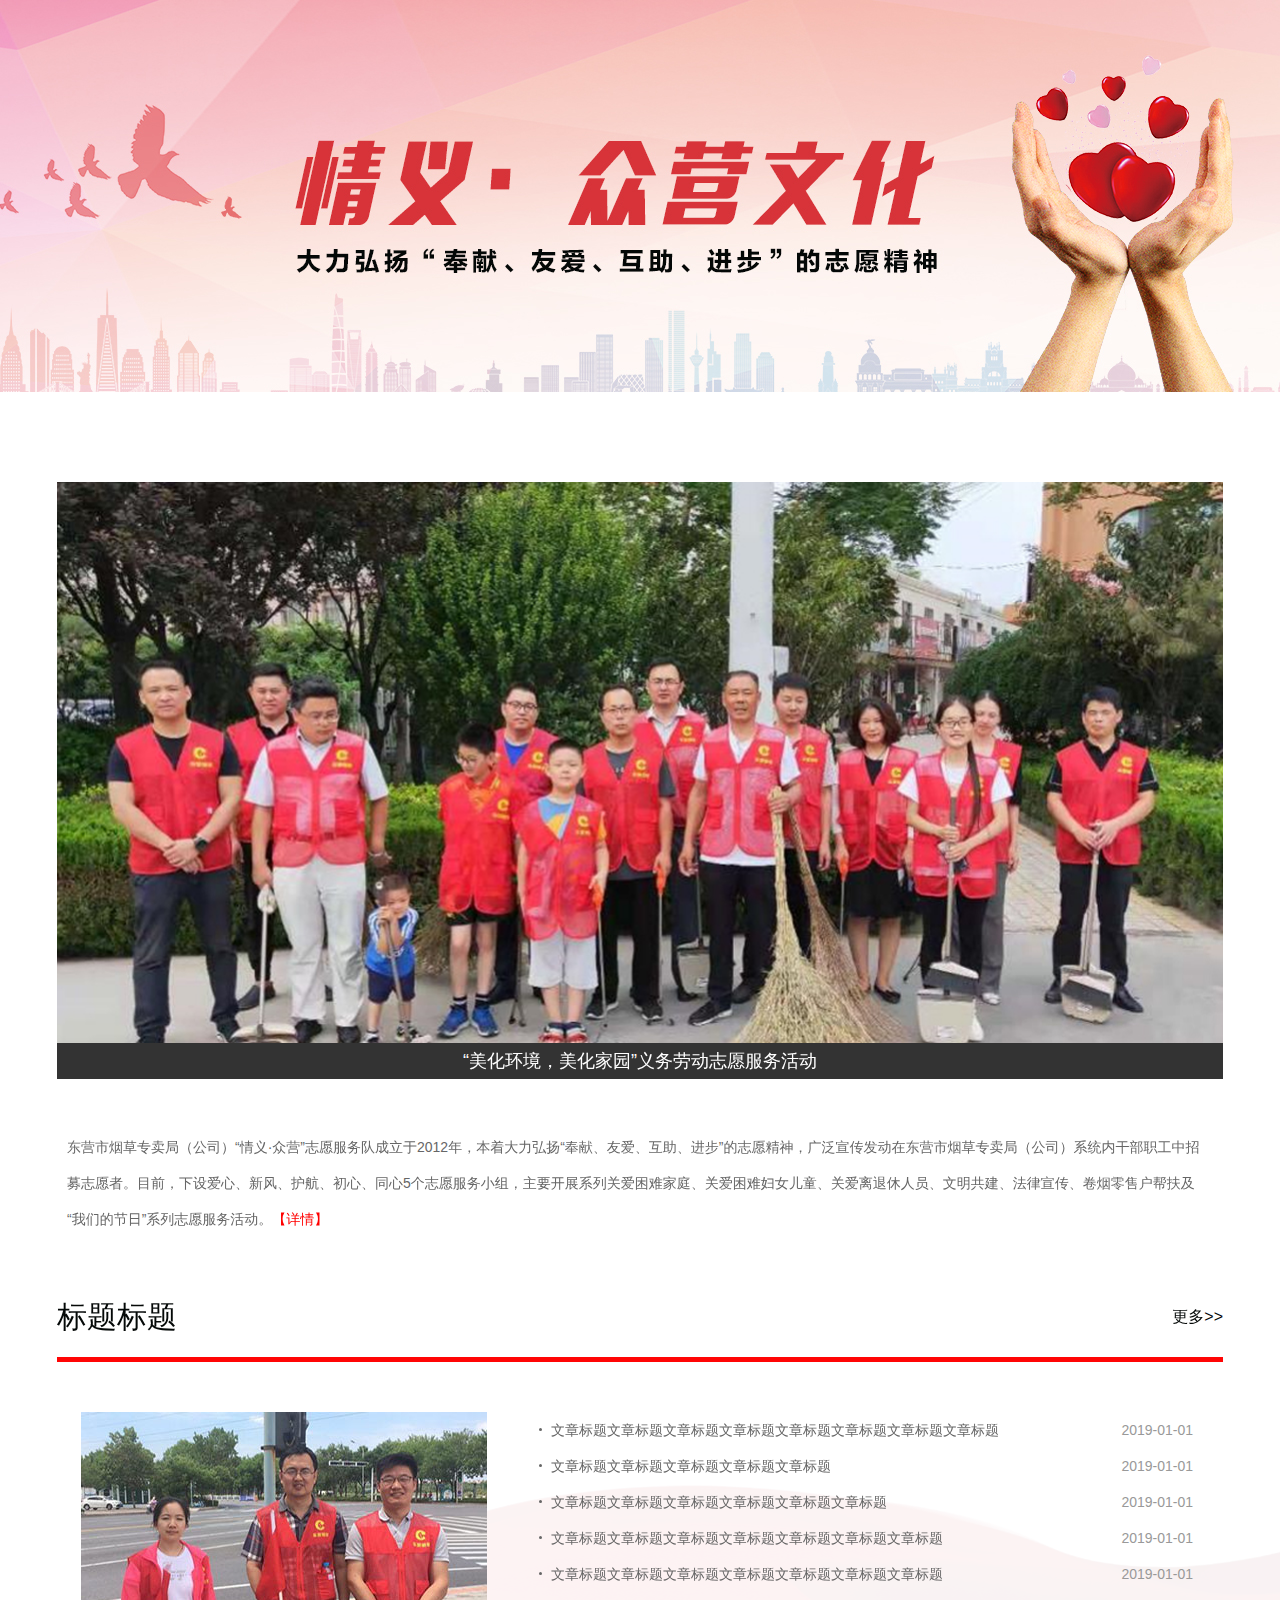
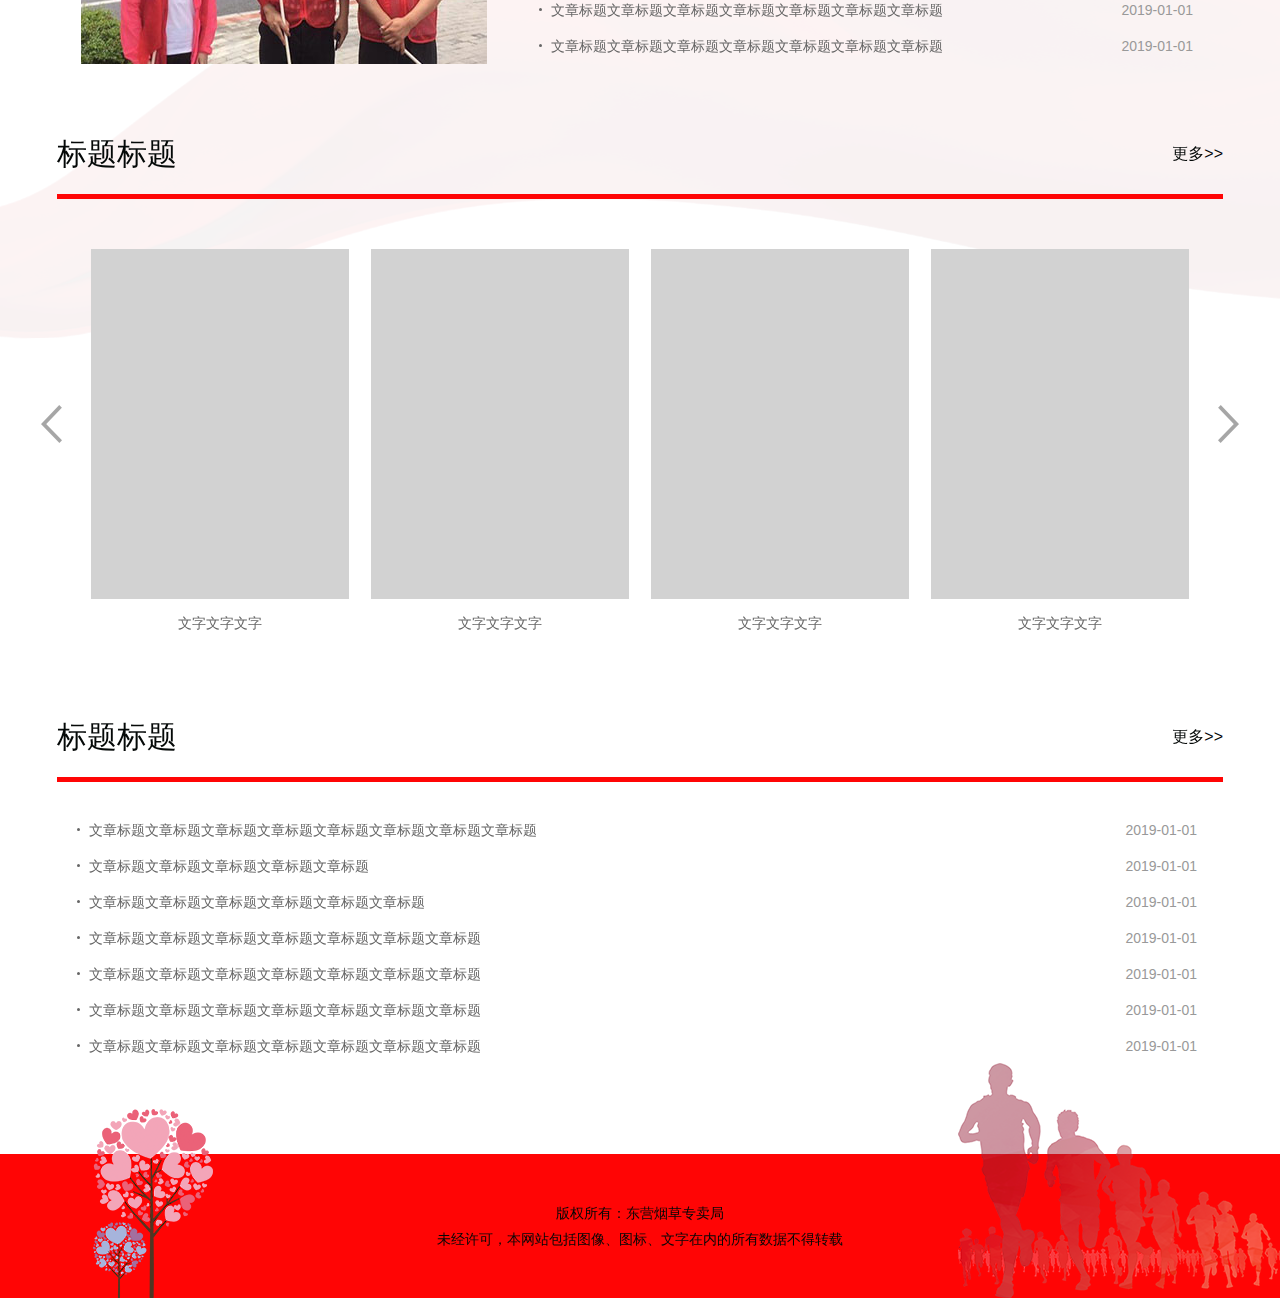
<file: preject-friendship/index.html>
<!DOCTYPE html>
<html lang="en">

<head>
    <meta charset="UTF-8">
    <meta name="viewport" content="width=device-width, initial-scale=1.0, maximum-scale=1.0, user-scalable=0">
    <meta http-equiv="X-UA-Compatible" content="ie=edge">
    <title>情谊 • 众营文化</title>

    <link rel="stylesheet" href="css/master.css">
    <link rel="stylesheet" href="css/layout.css">

    <script src="js/jquery.min.js"></script>
    <script src="js/jquery.SuperSlide.2.1.3.js"></script>

</head>

<body class="bg-ribbon">
    <header class="header m-b90" style="background-image: url(images/header-bg.jpg);"></header>

    <div class="index-main center f-oh f-pr">
        <div class="recommend-box m-b40">
            <div class="img-box">
                <a href="#">
                    <img src="images/useless-banner1.jpg" alt="">
                    <p class="title f-toe">“美化环境，美化家园”义务劳动志愿服务活动</p>
                </a>
            </div>
            <div class="info">东营市烟草专卖局（公司）“情义·众营”志愿服务队成立于2012年，本着大力弘扬“奉献、友爱、互助、进步”的志愿精神，广泛宣传发动在东营市烟草专卖局（公司）系统内干部职工中招募志愿者。目前，下设爱心、新风、护航、初心、同心5个志愿服务小组，主要开展系列关爱困难家庭、关爱困难妇女儿童、关爱离退休人员、文明共建、法律宣传、卷烟零售户帮扶及“我们的节日”系列志愿服务活动。<a href="#">【详情】</a></div>
        </div>

        <div class="hot-news-box">
            <div class="big-title clearfix">
                <div class="title">标题标题</div>
                <div class="more-box">
                    <a href="#">更多&gt;&gt;</a>
                </div>
            </div>
            <div class="hot-news clearfix">
                <div class="preview">
                    <a href="#">
                        <img src="images/useless-img2.jpg" alt="">
                    </a>
                </div>
                <div class="news-list">
                    <ul class="list">
                        <li>
                            <a href="#">文章标题文章标题文章标题文章标题文章标题文章标题文章标题文章标题</a>
                            <span class="time">2019-01-01</span>
                        </li>
                        <li>
                            <a href="#">文章标题文章标题文章标题文章标题文章标题</a>
                            <span class="time">2019-01-01</span>
                        </li>
                        <li>
                            <a href="#">文章标题文章标题文章标题文章标题文章标题文章标题</a>
                            <span class="time">2019-01-01</span>
                        </li>
                        <li>
                            <a href="#">文章标题文章标题文章标题文章标题文章标题文章标题文章标题</a>
                            <span class="time">2019-01-01</span>
                        </li>
                        <li>
                            <a href="#">文章标题文章标题文章标题文章标题文章标题文章标题文章标题</a>
                            <span class="time">2019-01-01</span>
                        </li>
                        <li>
                            <a href="#">文章标题文章标题文章标题文章标题文章标题文章标题文章标题</a>
                            <span class="time">2019-01-01</span>
                        </li>
                        <li>
                            <a href="#">文章标题文章标题文章标题文章标题文章标题文章标题文章标题</a>
                            <span class="time">2019-01-01</span>
                        </li>
                    </ul>
                </div>
            </div>
        </div>

        <div class="hot-news-box">
            <div class="big-title clearfix">
                <div class="title">标题标题</div>
                <div class="more-box">
                    <a href="#">更多&gt;&gt;</a>
                </div>
            </div>
            <div class="news-scroll">
                <div class="hd">
                    <a class="next"></a>
                    <a class="prev"></a>
                </div>
                <div class="bd">
                    <ul class="picList">
                        <li>
                            <div class="pic"><a href="#"><img src="images/useless-img1.jpg" /></a></div>
                            <div class="title"><a href="#">文字文字文字</a></div>
                        </li>
                        <li>
                            <div class="pic"><a href="#"><img src="images/useless-img1.jpg" /></a></div>
                            <div class="title"><a href="#">文字文字文字</a></div>
                        </li>
                        <li>
                            <div class="pic"><a href="#"><img src="images/useless-img1.jpg" /></a></div>
                            <div class="title"><a href="#">文字文字文字</a></div>
                        </li>
                        <li>
                            <div class="pic"><a href="#"><img src="images/useless-img1.jpg" /></a></div>
                            <div class="title"><a href="#">文字文字文字</a></div>
                        </li>
                        <li>
                            <div class="pic"><a href="#"><img src="images/useless-img1.jpg" /></a></div>
                            <div class="title"><a href="#">文字文字文字</a></div>
                        </li>
                        <li>
                            <div class="pic"><a href="#"><img src="images/useless-img1.jpg" /></a></div>
                            <div class="title"><a href="#">文字文字文字</a></div>
                        </li>
                    </ul>
                </div>
            </div>
        </div>


        <div class="index-news-list-box m-b60">
            <div class="big-title clearfix">
                <div class="title">标题标题</div>
                <div class="more-box">
                    <a href="#">更多&gt;&gt;</a>
                </div>
            </div>
            <div class="index-news-list clearfix">
                <div class="news-list">
                    <ul class="list">
                        <li>
                            <a href="#">文章标题文章标题文章标题文章标题文章标题文章标题文章标题文章标题</a>
                            <span class="time">2019-01-01</span>
                        </li>
                        <li>
                            <a href="#">文章标题文章标题文章标题文章标题文章标题</a>
                            <span class="time">2019-01-01</span>
                        </li>
                        <li>
                            <a href="#">文章标题文章标题文章标题文章标题文章标题文章标题</a>
                            <span class="time">2019-01-01</span>
                        </li>
                        <li>
                            <a href="#">文章标题文章标题文章标题文章标题文章标题文章标题文章标题</a>
                            <span class="time">2019-01-01</span>
                        </li>
                        <li>
                            <a href="#">文章标题文章标题文章标题文章标题文章标题文章标题文章标题</a>
                            <span class="time">2019-01-01</span>
                        </li>
                        <li>
                            <a href="#">文章标题文章标题文章标题文章标题文章标题文章标题文章标题</a>
                            <span class="time">2019-01-01</span>
                        </li>
                        <li>
                            <a href="#">文章标题文章标题文章标题文章标题文章标题文章标题文章标题</a>
                            <span class="time">2019-01-01</span>
                        </li>
                    </ul>
                </div>
            </div>
        </div>

    </div>

    <footer class="footer-box">
        <div class="footer f-pr">
            <p>版权所有：东营烟草专卖局</p>
            <p>未经许可，本网站包括图像、图标、文字在内的所有数据不得转载</p>
            <div class="footer-bg1"></div>
            <div class="footer-bg2"></div>
        </div>
    </footer>

    <script>
        jQuery(".news-scroll").slide({
            titCell: ".hd ul",
            mainCell: ".bd ul",
            autoPage: true,
            effect: "leftLoop",
            autoPlay: true,
            interTime: 3000,
            vis: 4
        });
    </script>


</body>

</html>
</file>
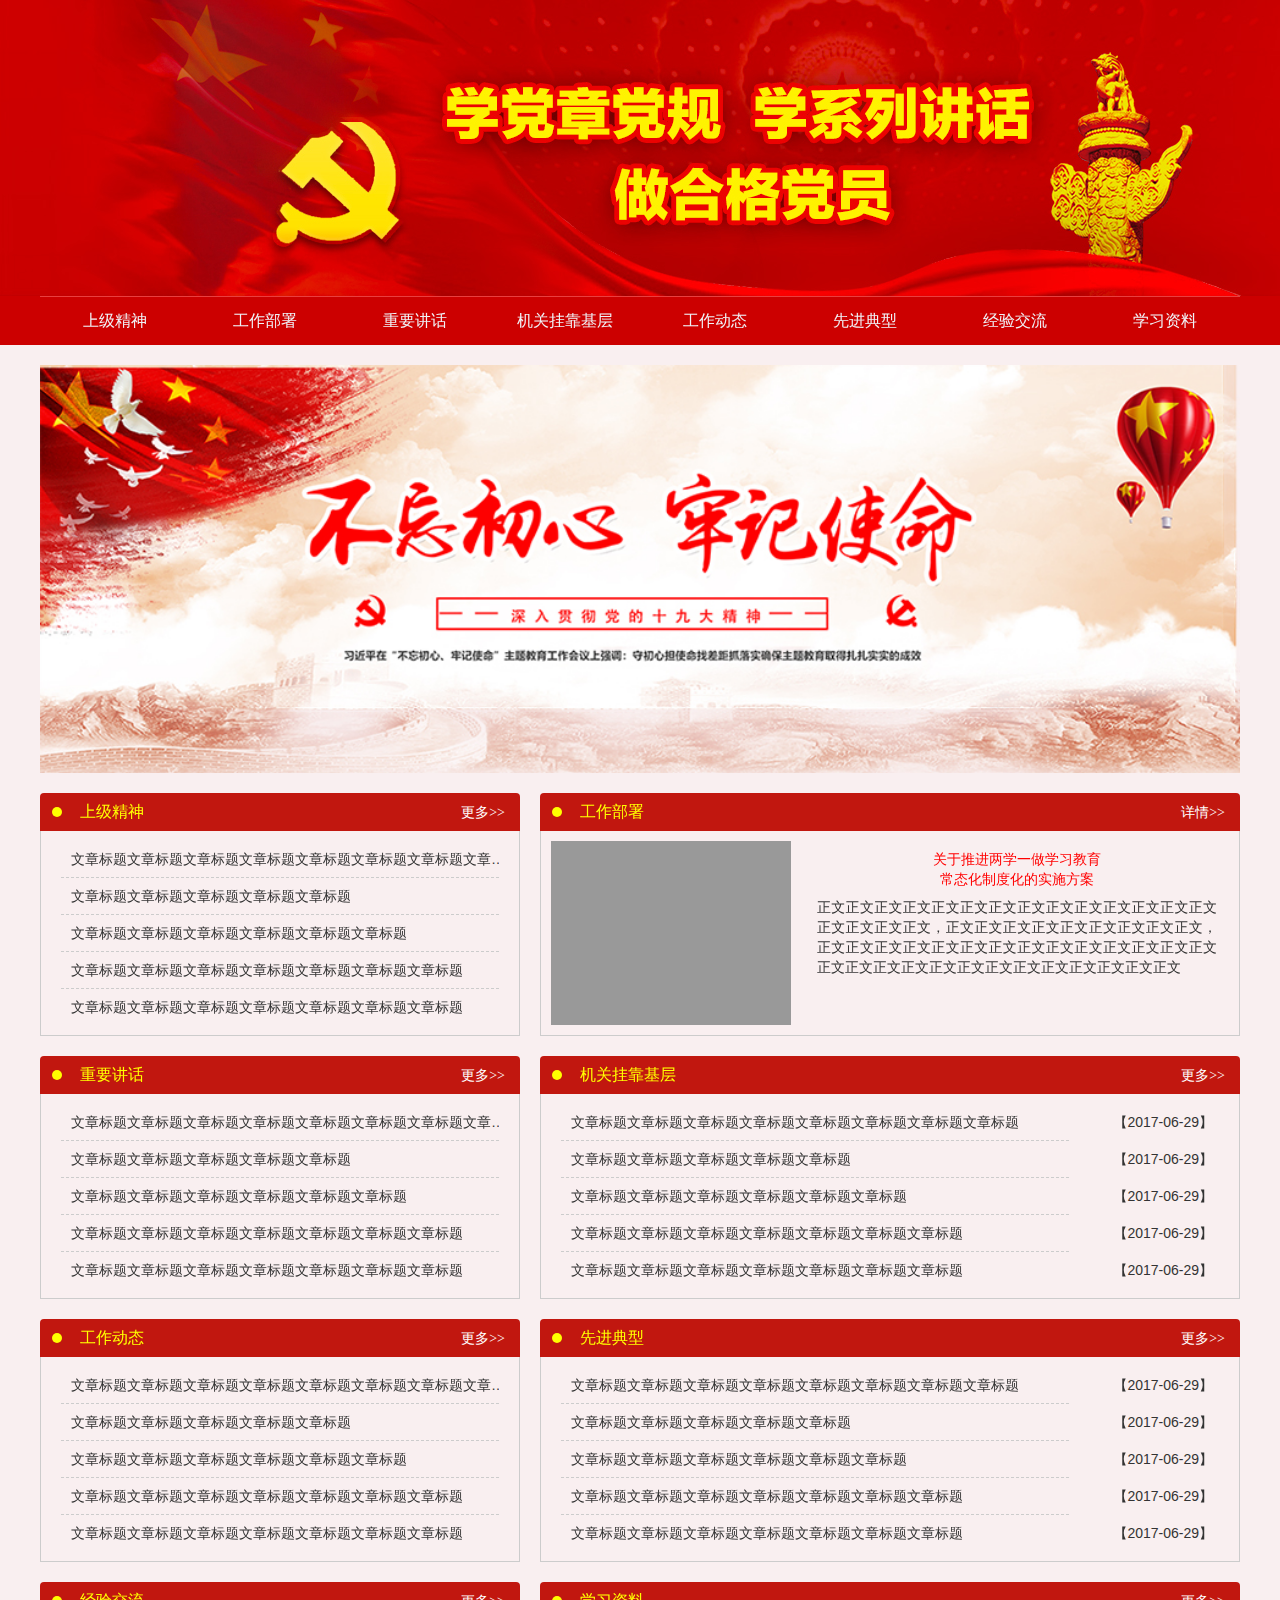
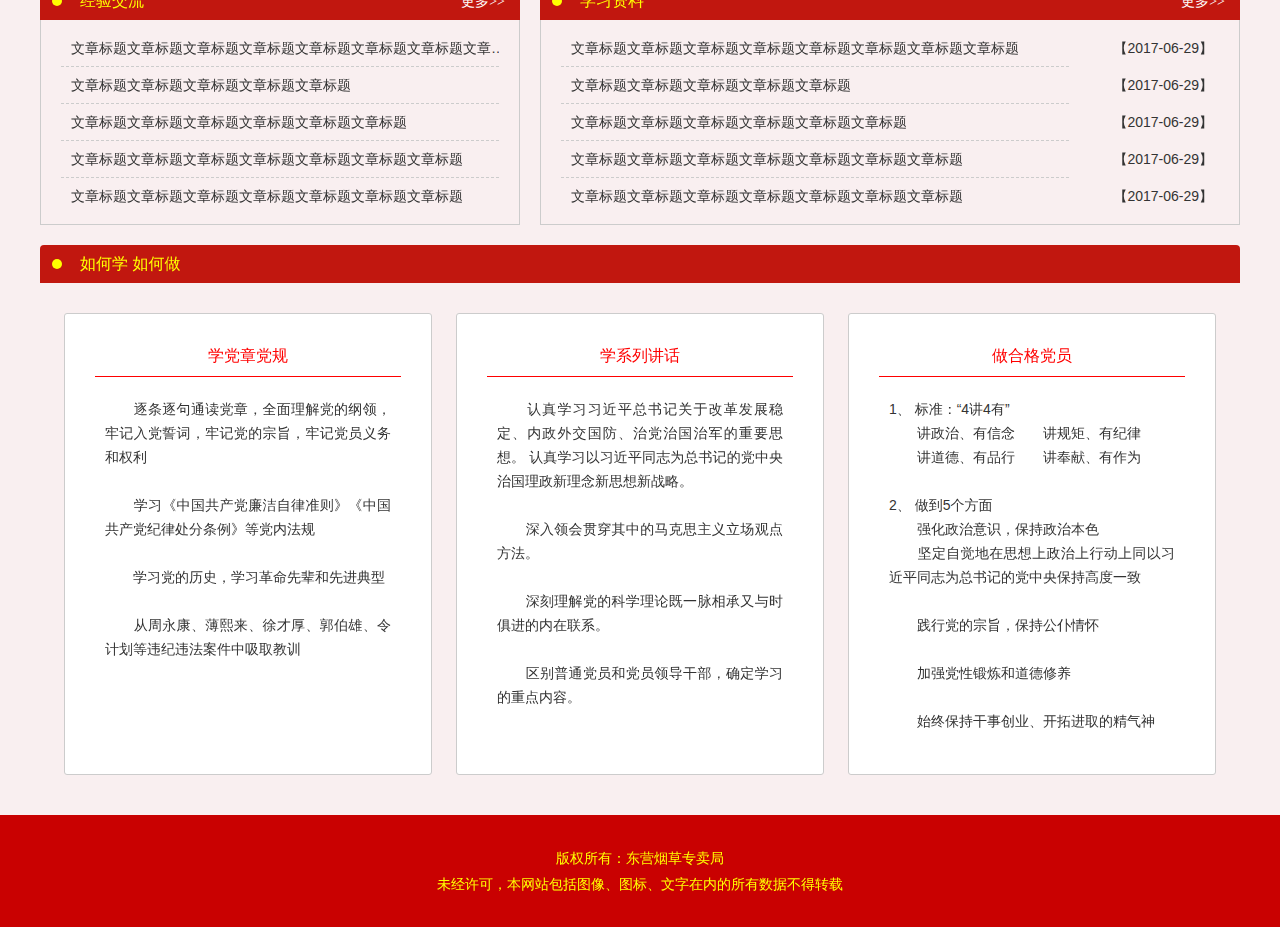
<file: preject-learning/index.html>
<!DOCTYPE html>
<html lang="en">

<head>
    <meta charset="UTF-8">
    <meta name="viewport" content="width=device-width, initial-scale=1.0, maximum-scale=1.0, user-scalable=0">
    <meta http-equiv="X-UA-Compatible" content="ie=edge">
    <title>两学一做</title>

    <link rel="stylesheet" href="css/master.css">
    <link rel="stylesheet" href="css/layout.css">

</head>

<body>
    <header class="header" style="background-image: url(images/header-bg.jpg);"></header>

    <div class="nav-box m-b20">
        <nav class="nav center clearfix">
            <a href="#">上级精神</a>
            <a href="#">工作部署 </a>
            <a href="#">重要讲话</a>
            <a href="#">机关挂靠基层</a>
            <a href="#">工作动态</a>
            <a href="#">先进典型</a>
            <a href="#">经验交流</a>
            <a href="#">学习资料</a>
        </nav>
    </div>

    <div class="banner m-b20">
        <div class="center">
            <a href="#"><img src="images/useless-banner1.jpg" alt=""></a>
        </div>
    </div>

    <div class="center m-b20 clearfix">
        <div class="content-box content-left f-fl">
            <div class="news-title">
                <div class="title">上级精神</div>
                <div class="more-box">
                    <a href="#">更多&gt;&gt;</a>
                </div>
            </div>
            <ul class="news-list">
                <li>
                    <a href="#">文章标题文章标题文章标题文章标题文章标题文章标题文章标题文章标题</a>
                </li>
                <li>
                    <a href="#">文章标题文章标题文章标题文章标题文章标题</a>
                </li>
                <li>
                    <a href="#">文章标题文章标题文章标题文章标题文章标题文章标题</a>
                </li>
                <li>
                    <a href="#">文章标题文章标题文章标题文章标题文章标题文章标题文章标题</a>
                </li>
                <li>
                    <a href="#">文章标题文章标题文章标题文章标题文章标题文章标题文章标题</a>
                </li>
            </ul>
        </div>
        <div class="content-box content-right f-fr">
            <div class="news-title">
                <div class="title">工作部署</div>
                <div class="more-box">
                    <a href="#">详情&gt;&gt;</a>
                </div>
            </div>
            <div class="news-recommend clearfix">
                <div class="preview-img">
                    <a href="#"><img src="images/useless-img1.jpg" alt=""></a>
                </div>
                <div class="info">
                    <div class="title"><a href="#">关于推进两学一做学习教育<br>常态化制度化的实施方案</a></div>
                    <div class="text">正文正文正文正文正文正文正文正文正文正文正文正文正文正文正文正文正文正文，正文正文正文正文正文正文正文正文正文，正文正文正文正文正文正文正文正文正文正文正文正文正文正文正文正文正文正文正文正文正文正文正文正文正文正文正文</div>
                </div>
            </div>
        </div>
    </div>
    <div class="center m-b20 clearfix">
        <div class="content-box content-left f-fl">
            <div class="news-title">
                <div class="title">重要讲话</div>
                <div class="more-box">
                    <a href="#">更多&gt;&gt;</a>
                </div>
            </div>
            <ul class="news-list">
                <li>
                    <a href="#">文章标题文章标题文章标题文章标题文章标题文章标题文章标题文章标题</a>
                </li>
                <li>
                    <a href="#">文章标题文章标题文章标题文章标题文章标题</a>
                </li>
                <li>
                    <a href="#">文章标题文章标题文章标题文章标题文章标题文章标题</a>
                </li>
                <li>
                    <a href="#">文章标题文章标题文章标题文章标题文章标题文章标题文章标题</a>
                </li>
                <li>
                    <a href="#">文章标题文章标题文章标题文章标题文章标题文章标题文章标题</a>
                </li>
            </ul>
        </div>
        <div class="content-box content-right f-fr">
            <div class="news-title">
                <div class="title">机关挂靠基层</div>
                <div class="more-box">
                    <a href="#">更多&gt;&gt;</a>
                </div>
            </div>
            <ul class="news-list">
                <li>
                    <a href="#">文章标题文章标题文章标题文章标题文章标题文章标题文章标题文章标题</a>
                    <span class="time">【2017-06-29】</span>
                </li>
                <li>
                    <a href="#">文章标题文章标题文章标题文章标题文章标题</a>
                    <span class="time">【2017-06-29】</span>
                </li>
                <li>
                    <a href="#">文章标题文章标题文章标题文章标题文章标题文章标题</a>
                    <span class="time">【2017-06-29】</span>
                </li>
                <li>
                    <a href="#">文章标题文章标题文章标题文章标题文章标题文章标题文章标题</a>
                    <span class="time">【2017-06-29】</span>
                </li>
                <li>
                    <a href="#">文章标题文章标题文章标题文章标题文章标题文章标题文章标题</a>
                    <span class="time">【2017-06-29】</span>
                </li>
            </ul>
        </div>
    </div>
    <div class="center m-b20 clearfix">
        <div class="content-box content-left f-fl">
            <div class="news-title">
                <div class="title">工作动态</div>
                <div class="more-box">
                    <a href="#">更多&gt;&gt;</a>
                </div>
            </div>
            <ul class="news-list">
                <li>
                    <a href="#">文章标题文章标题文章标题文章标题文章标题文章标题文章标题文章标题</a>
                </li>
                <li>
                    <a href="#">文章标题文章标题文章标题文章标题文章标题</a>
                </li>
                <li>
                    <a href="#">文章标题文章标题文章标题文章标题文章标题文章标题</a>
                </li>
                <li>
                    <a href="#">文章标题文章标题文章标题文章标题文章标题文章标题文章标题</a>
                </li>
                <li>
                    <a href="#">文章标题文章标题文章标题文章标题文章标题文章标题文章标题</a>
                </li>
            </ul>
        </div>
        <div class="content-box content-right f-fr">
            <div class="news-title">
                <div class="title">先进典型</div>
                <div class="more-box">
                    <a href="#">更多&gt;&gt;</a>
                </div>
            </div>
            <ul class="news-list">
                <li>
                    <a href="#">文章标题文章标题文章标题文章标题文章标题文章标题文章标题文章标题</a>
                    <span class="time">【2017-06-29】</span>
                </li>
                <li>
                    <a href="#">文章标题文章标题文章标题文章标题文章标题</a>
                    <span class="time">【2017-06-29】</span>
                </li>
                <li>
                    <a href="#">文章标题文章标题文章标题文章标题文章标题文章标题</a>
                    <span class="time">【2017-06-29】</span>
                </li>
                <li>
                    <a href="#">文章标题文章标题文章标题文章标题文章标题文章标题文章标题</a>
                    <span class="time">【2017-06-29】</span>
                </li>
                <li>
                    <a href="#">文章标题文章标题文章标题文章标题文章标题文章标题文章标题</a>
                    <span class="time">【2017-06-29】</span>
                </li>
            </ul>
        </div>
    </div>
    <div class="center m-b20 clearfix">
        <div class="content-box content-left f-fl">
            <div class="news-title">
                <div class="title">经验交流</div>
                <div class="more-box">
                    <a href="#">更多&gt;&gt;</a>
                </div>
            </div>
            <ul class="news-list">
                <li>
                    <a href="#">文章标题文章标题文章标题文章标题文章标题文章标题文章标题文章标题</a>
                </li>
                <li>
                    <a href="#">文章标题文章标题文章标题文章标题文章标题</a>
                </li>
                <li>
                    <a href="#">文章标题文章标题文章标题文章标题文章标题文章标题</a>
                </li>
                <li>
                    <a href="#">文章标题文章标题文章标题文章标题文章标题文章标题文章标题</a>
                </li>
                <li>
                    <a href="#">文章标题文章标题文章标题文章标题文章标题文章标题文章标题</a>
                </li>
            </ul>
        </div>
        <div class="content-box content-right f-fr">
            <div class="news-title">
                <div class="title">学习资料</div>
                <div class="more-box">
                    <a href="#">更多&gt;&gt;</a>
                </div>
            </div>
            <ul class="news-list">
                <li>
                    <a href="#">文章标题文章标题文章标题文章标题文章标题文章标题文章标题文章标题</a>
                    <span class="time">【2017-06-29】</span>
                </li>
                <li>
                    <a href="#">文章标题文章标题文章标题文章标题文章标题</a>
                    <span class="time">【2017-06-29】</span>
                </li>
                <li>
                    <a href="#">文章标题文章标题文章标题文章标题文章标题文章标题</a>
                    <span class="time">【2017-06-29】</span>
                </li>
                <li>
                    <a href="#">文章标题文章标题文章标题文章标题文章标题文章标题文章标题</a>
                    <span class="time">【2017-06-29】</span>
                </li>
                <li>
                    <a href="#">文章标题文章标题文章标题文章标题文章标题文章标题文章标题</a>
                    <span class="time">【2017-06-29】</span>
                </li>
            </ul>
        </div>
    </div>

    <div class="center clearfix">
        <div class="news-title">
            <div class="title">如何学 如何做</div>
        </div>
        <div class="regulations-box clearfix">
            <div class="item">
                <div class="title">学党章党规</div>
                <div class="content">
                        <p>　　逐条逐句通读党章，全面理解党的纲领，牢记入党誓词，牢记党的宗旨，牢记党员义务和权利</p>
                        <p><br></p>
                        <p>　　学习《中国共产党廉洁自律准则》《中国共产党纪律处分条例》等党内法规</p>
                        <p><br></p>
                        <p>　　学习党的历史，学习革命先辈和先进典型</p>
                        <p><br></p>
                        <p>　　从周永康、薄熙来、徐才厚、郭伯雄、令计划等违纪违法案件中吸取教训</p>
                </div>
            </div>
            <div class="item">
                <div class="title">学系列讲话</div>
                <div class="content">
                        <p>　　认真学习习近平总书记关于改革发展稳定、内政外交国防、治党治国治军的重要思想。 认真学习以习近平同志为总书记的党中央治国理政新理念新思想新战略。</p>
                        <p><br></p>
                        <p>　　深入领会贯穿其中的马克思主义立场观点方法。</p>
                        <p><br></p>
                        <p>　　深刻理解党的科学理论既一脉相承又与时俱进的内在联系。</p>
                        <p><br></p>
                        <p>　　区别普通党员和党员领导干部，确定学习的重点内容。</p>
                </div>
            </div>
            <div class="item">
                <div class="title">做合格党员</div>
                <div class="content">
                    <p>1、 标准：“4讲4有”</p>
                    <p>　　讲政治、有信念　　讲规矩、有纪律</p>
                    <p>　　讲道德、有品行　　讲奉献、有作为</p>
                    <p><br></p>
                    <p>2、 做到5个方面</p>
                    <p>　　强化政治意识，保持政治本色</p>
                    <p>　　坚定自觉地在思想上政治上行动上同以习近平同志为总书记的党中央保持高度一致</p>
                    <p><br></p>
                    <p>　　践行党的宗旨，保持公仆情怀</p>
                    <p><br></p>
                    <p>　　加强党性锻炼和道德修养</p>
                    <p><br></p>
                    <p>　　始终保持干事创业、开拓进取的精气神</p>
                </div>
            </div>
        </div>
    </div>


    <footer class="footer-box">
        <div class="footer f-pr">
            <p>版权所有：东营烟草专卖局</p>
            <p>未经许可，本网站包括图像、图标、文字在内的所有数据不得转载</p>
            <div class="footer-bg1"></div>
            <div class="footer-bg2"></div>
        </div>
    </footer>

</body>

</html>
</file>
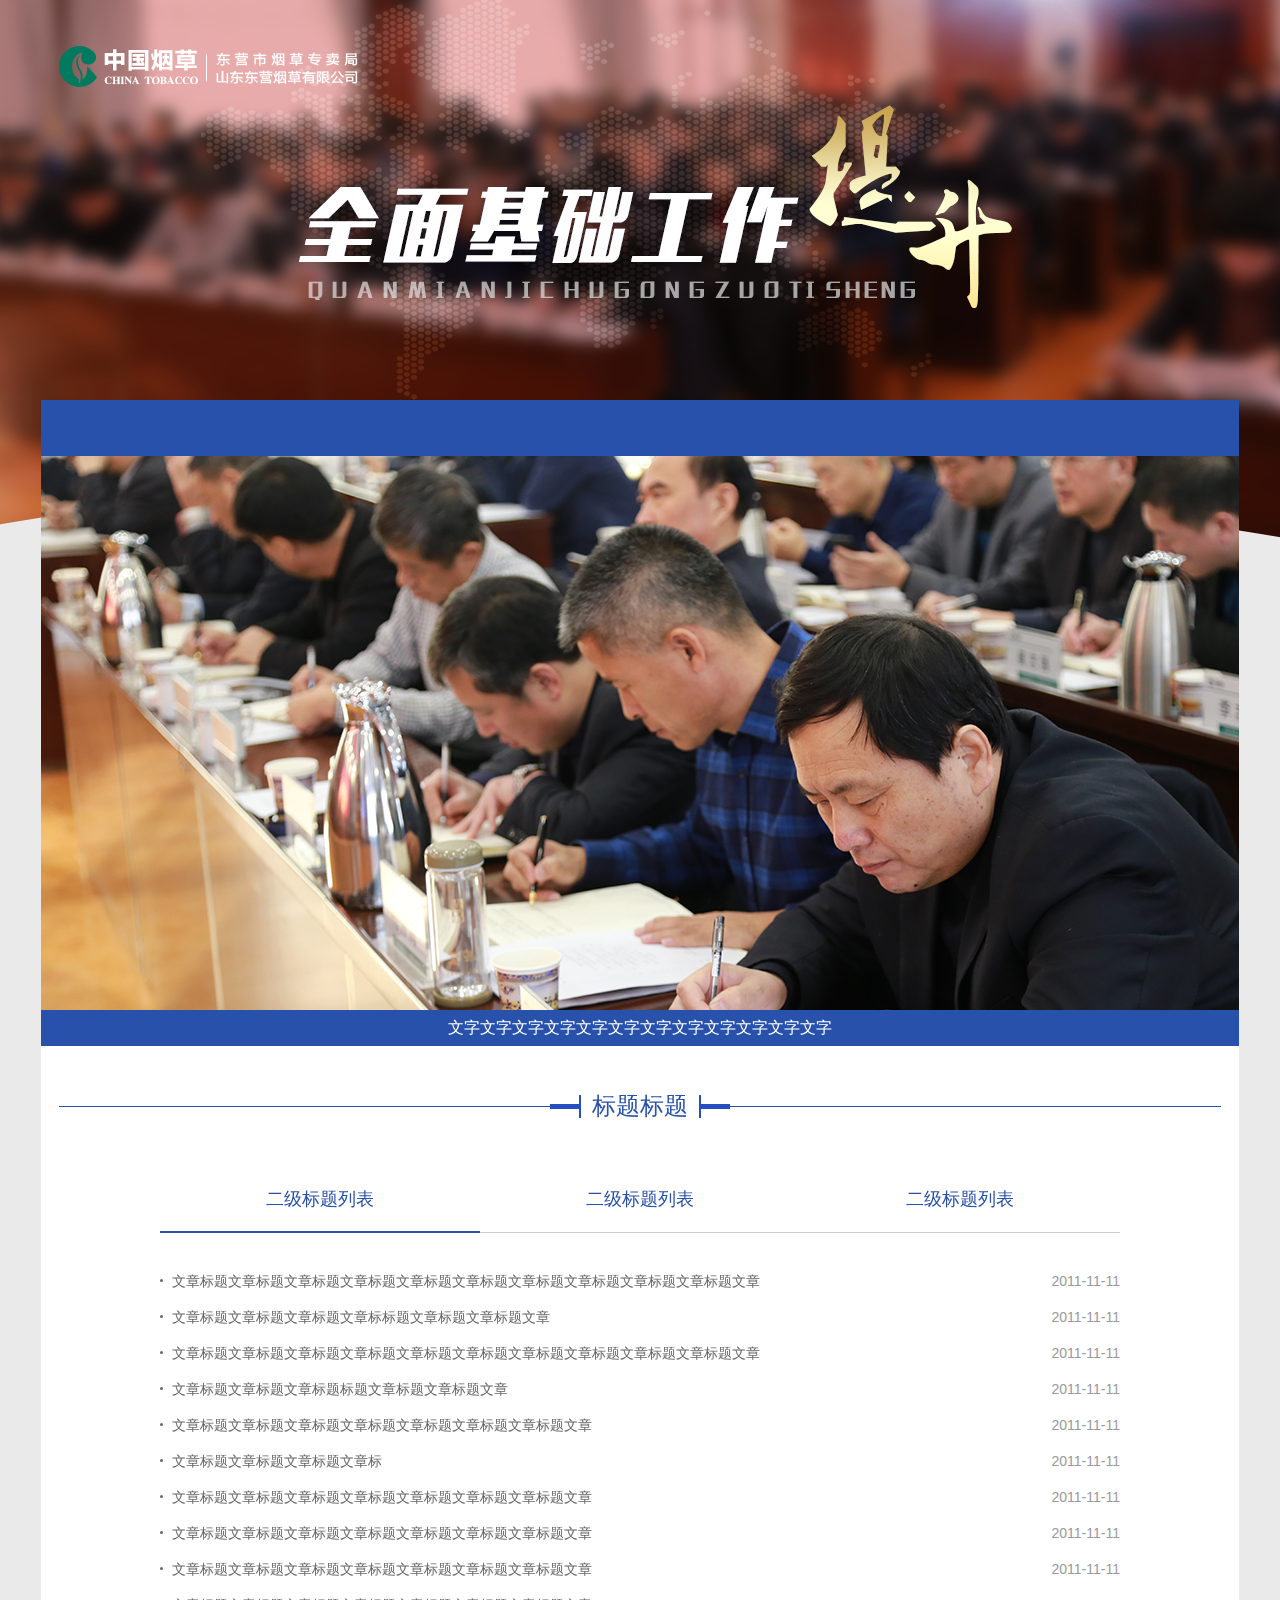
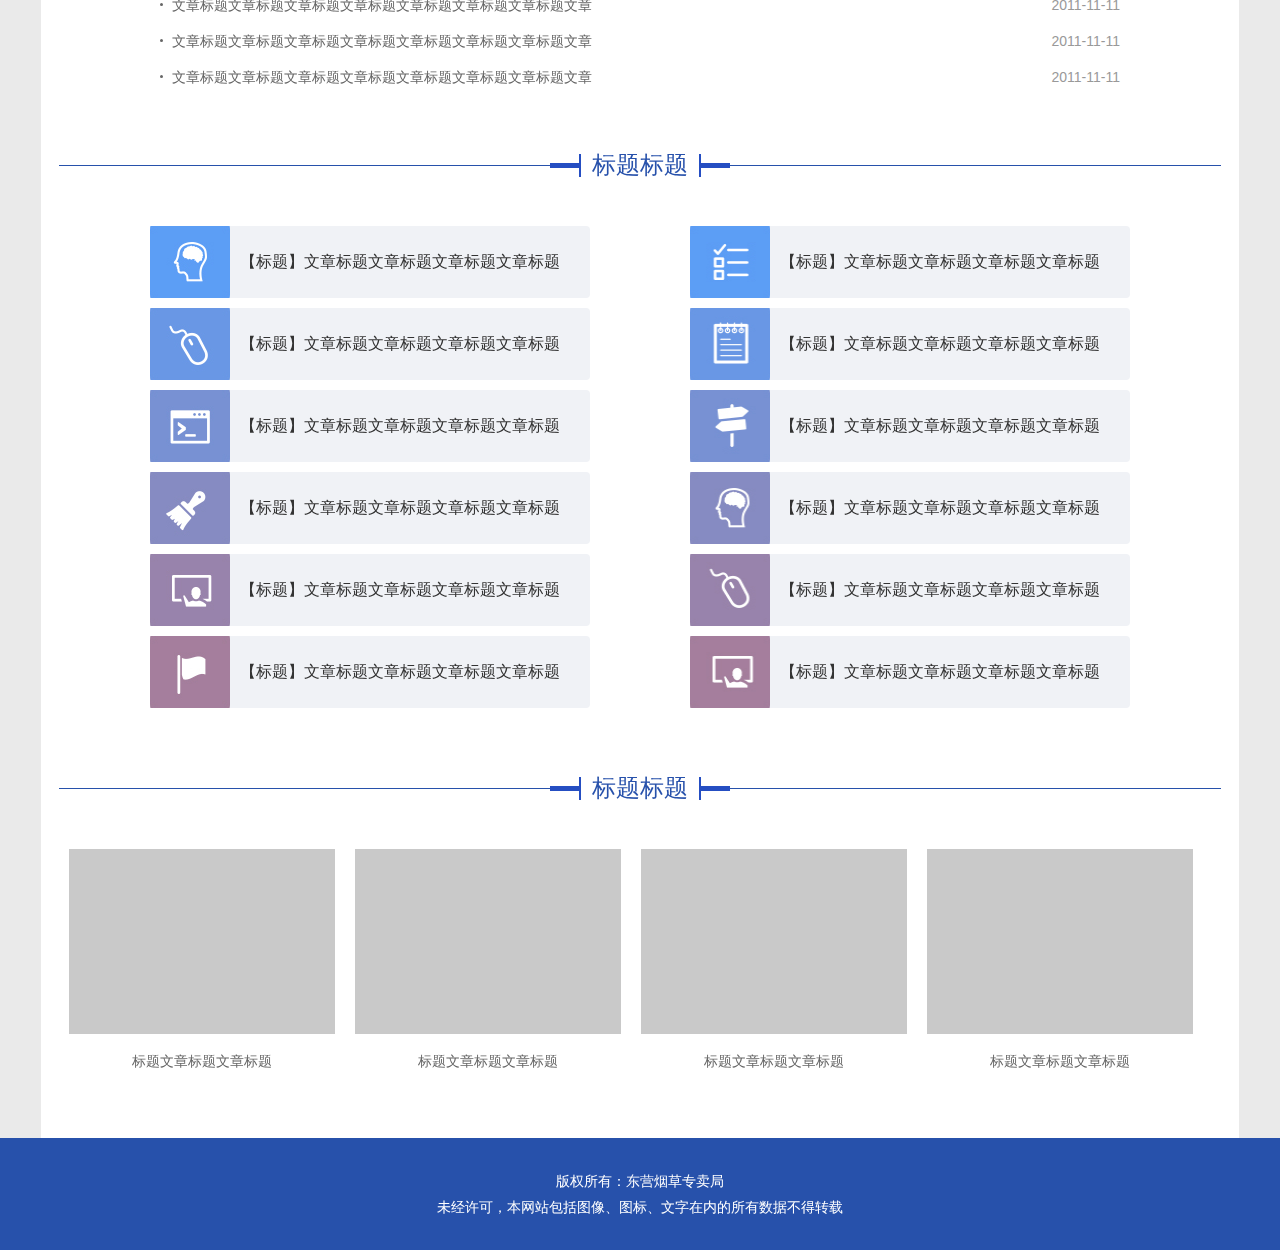
<file: project-blue/index.html>
<!DOCTYPE html>
<html lang="en">

<head>
    <meta charset="UTF-8">
    <meta name="viewport" content="width=device-width, initial-scale=1.0, maximum-scale=1.0, user-scalable=0">
    <meta http-equiv="X-UA-Compatible" content="ie=edge">
    <title>基础工作提升</title>

    <link rel="stylesheet" href="css/master.css">
    <link rel="stylesheet" href="css/layout.css">

    <script src="js/jquery.min.js"></script>
    <script src="js/jquery.SuperSlide.2.1.3.js"></script>

</head>

<body class="bg-eaeaea">
    <header class="header" style="background-image: url(images/header-bg.png);">
        <div class="center">
            <div class="logo">
                <img src="images/logo.png" alt="">
            </div>
        </div>
    </header>
    <div class="center m-t200 bg-fff f-oh">
        <div class="nav"></div>
        <div class="banner-box">
            <img class="banner" src="images/useless-banner.jpg" alt="">
            <p class="info">文字文字文字文字文字文字文字文字文字文字文字文字</p>
        </div>

        <div class="news-box">
            <div class="big-title">
                <div class="title">标题标题</div>
            </div>

            <div class="news-list-text">
                <div class="hd">    
                    <ul>
                        <li>二级标题列表</li>
                        <li>二级标题列表</li>
                        <li>二级标题列表</li>
                    </ul>
                </div>
                <div class="bd">
                    <ul>
                        <li><span class="date">2011-11-11</span><a href="">文章标题文章标题文章标题文章标题文章标题文章标题文章标题文章标题文章标题文章标题文章</a></li>
                        <li><span class="date">2011-11-11</span><a href="">文章标题文章标题文章标题文章标标题文章标题文章标题文章</a></li>
                        <li><span class="date">2011-11-11</span><a href="">文章标题文章标题文章标题文章标题文章标题文章标题文章标题文章标题文章标题文章标题文章</a></li>
                        <li><span class="date">2011-11-11</span><a href="">文章标题文章标题文章标题标题文章标题文章标题文章</a></li>
                        <li><span class="date">2011-11-11</span><a href="">文章标题文章标题文章标题文章标题文章标题文章标题文章标题文章</a></li>
                        <li><span class="date">2011-11-11</span><a href="">文章标题文章标题文章标题文章标</a></li>
                        <li><span class="date">2011-11-11</span><a href="">文章标题文章标题文章标题文章标题文章标题文章标题文章标题文章</a></li>
                        <li><span class="date">2011-11-11</span><a href="">文章标题文章标题文章标题文章标题文章标题文章标题文章标题文章</a></li>
                        <li><span class="date">2011-11-11</span><a href="">文章标题文章标题文章标题文章标题文章标题文章标题文章标题文章</a></li>
                        <li><span class="date">2011-11-11</span><a href="">文章标题文章标题文章标题文章标题文章标题文章标题文章标题文章</a></li>
                        <li><span class="date">2011-11-11</span><a href="">文章标题文章标题文章标题文章标题文章标题文章标题文章标题文章</a></li>
                        <li><span class="date">2011-11-11</span><a href="">文章标题文章标题文章标题文章标题文章标题文章标题文章标题文章</a></li>
                    </ul>
                    <ul>
                        <li><span class="date">2011-11-11</span><a href="">文章标题文章标题文章标题文章标题文章标题文章标题文章标题文章标题文章标题文章标题文章</a></li>
                        <li><span class="date">2011-11-11</span><a href="">文章标题文章标题文章标题文章标标题文章标题文章标题文章</a></li>
                        <li><span class="date">2011-11-11</span><a href="">文章标题文章标题文章标题文章标题文章标题文章标题文章标题文章标题文章标题文章标题文章</a></li>
                        <li><span class="date">2011-11-11</span><a href="">文章标题文章标题文章标题标题文章标题文章标题文章</a></li>
                        <li><span class="date">2011-11-11</span><a href="">文章标题文章标题文章标题文章标题文章标题文章标题文章标题文章</a></li>
                        <li><span class="date">2011-11-11</span><a href="">文章标题文章标题文章标题文章标</a></li>
                        <li><span class="date">2011-11-11</span><a href="">文章标题文章标题文章标题文章标题文章标题文章标题文章标题文章标题文章标题文章标题文章</a></li>
                        <li><span class="date">2011-11-11</span><a href="">文章标题文章标题文章标题文章标标题文章标题文章标题文章</a></li>
                        <li><span class="date">2011-11-11</span><a href="">文章标题文章标题文章标题文章标题文章标题文章标题文章标题文章标题文章标题文章标题文章</a></li>
                        <li><span class="date">2011-11-11</span><a href="">文章标题文章标题文章标题标题文章标题文章标题文章</a></li>
                        <li><span class="date">2011-11-11</span><a href="">文章标题文章标题文章标题文章标题文章标题文章标题文章标题文章</a></li>
                        <li><span class="date">2011-11-11</span><a href="">文章标题文章标题文章标题文章标</a></li>
                    </ul>
                    <ul>
                        <li><span class="date">2011-11-11</span><a href="">文章标题文章标题文章标题文章标题文章标题文章标题文章标题文章标题文章标题文章标题文章</a></li>
                        <li><span class="date">2011-11-11</span><a href="">文章标题文章标题文章标题文章标标题文章标题文章标题文章</a></li>
                        <li><span class="date">2011-11-11</span><a href="">文章标题文章标题文章标题文章标题文章标题文章标题文章标题文章标题文章标题文章标题文章</a></li>
                        <li><span class="date">2011-11-11</span><a href="">文章标题文章标题文章标题标题文章标题文章标题文章</a></li>
                        <li><span class="date">2011-11-11</span><a href="">文章标题文章标题文章标题文章标题文章标题文章标题文章标题文章</a></li>
                        <li><span class="date">2011-11-11</span><a href="">文章标题文章标题文章标题文章标</a></li>
                        <li><span class="date">2011-11-11</span><a href="">文章标题文章标题文章标题文章标题文章标题文章标题文章标题文章标题文章标题文章标题文章</a></li>
                        <li><span class="date">2011-11-11</span><a href="">文章标题文章标题文章标题文章标标题文章标题文章标题文章</a></li>
                        <li><span class="date">2011-11-11</span><a href="">文章标题文章标题文章标题文章标题文章标题文章标题文章标题文章标题文章标题文章标题文章</a></li>
                        <li><span class="date">2011-11-11</span><a href="">文章标题文章标题文章标题标题文章标题文章标题文章</a></li>
                        <li><span class="date">2011-11-11</span><a href="">文章标题文章标题文章标题文章标题文章标题文章标题文章标题文章</a></li>
                        <li><span class="date">2011-11-11</span><a href="">文章标题文章标题文章标题文章标</a></li>
                    </ul>
                </div>
            </div>
        
        </div>

        <div class="news-box">
            <div class="big-title">
                <div class="title">标题标题</div>
            </div>

            <div class="news-list-preview clearfix">
                <a class="item" href="#">
                    <div class="preciew">
                        <img src="images/icon-img1.jpg" alt="">
                    </div>
                    <div class="info"><span class="tips">【标题】</span>文章标题文章标题文章标题文章标题</div>
                </a>
                <a class="item" href="#">
                    <div class="preciew">
                        <img src="images/icon-img2.jpg" alt="">
                    </div>
                    <div class="info"><span class="tips">【标题】</span>文章标题文章标题文章标题文章标题</div>
                </a>
                <a class="item" href="#">
                    <div class="preciew">
                        <img src="images/icon-img3.jpg" alt="">
                    </div>
                    <div class="info"><span class="tips">【标题】</span>文章标题文章标题文章标题文章标题</div>
                </a>
                <a class="item" href="#">
                    <div class="preciew">
                        <img src="images/icon-img4.jpg" alt="">
                    </div>
                    <div class="info"><span class="tips">【标题】</span>文章标题文章标题文章标题文章标题</div>
                </a>
                <a class="item" href="#">
                    <div class="preciew">
                        <img src="images/icon-img5.jpg" alt="">
                    </div>
                    <div class="info"><span class="tips">【标题】</span>文章标题文章标题文章标题文章标题</div>
                </a>
                <a class="item" href="#">
                    <div class="preciew">
                        <img src="images/icon-img6.jpg" alt="">
                    </div>
                    <div class="info"><span class="tips">【标题】</span>文章标题文章标题文章标题文章标题</div>
                </a>
                <a class="item" href="#">
                    <div class="preciew">
                        <img src="images/icon-img7.jpg" alt="">
                    </div>
                    <div class="info"><span class="tips">【标题】</span>文章标题文章标题文章标题文章标题</div>
                </a>
                <a class="item" href="#">
                    <div class="preciew">
                        <img src="images/icon-img8.jpg" alt="">
                    </div>
                    <div class="info"><span class="tips">【标题】</span>文章标题文章标题文章标题文章标题</div>
                </a>
                <a class="item" href="#">
                    <div class="preciew">
                        <img src="images/icon-img9.jpg" alt="">
                    </div>
                    <div class="info"><span class="tips">【标题】</span>文章标题文章标题文章标题文章标题</div>
                </a>
                <a class="item" href="#">
                    <div class="preciew">
                        <img src="images/icon-img10.jpg" alt="">
                    </div>
                    <div class="info"><span class="tips">【标题】</span>文章标题文章标题文章标题文章标题</div>
                </a>
                <a class="item" href="#">
                    <div class="preciew">
                        <img src="images/icon-img11.jpg" alt="">
                    </div>
                    <div class="info"><span class="tips">【标题】</span>文章标题文章标题文章标题文章标题</div>
                </a>
                <a class="item" href="#">
                    <div class="preciew">
                        <img src="images/icon-img12.jpg" alt="">
                    </div>
                    <div class="info"><span class="tips">【标题】</span>文章标题文章标题文章标题文章标题</div>
                </a>
            </div>


        </div>


        <div class="news-box">
            <div class="big-title">
                <div class="title">标题标题</div>
            </div>

            <div class="news-list-img clearfix">
                <a class="item" href="#">
                    <div class="preview">
                        <img src="images/useless-img1.jpg" alt="">
                    </div>
                    <p class="title">标题文章标题文章标题</p>
                </a>
                <a class="item" href="#">
                    <div class="preview">
                        <img src="images/useless-img1.jpg" alt="">
                    </div>
                    <p class="title">标题文章标题文章标题</p>
                </a>
                <a class="item" href="#">
                    <div class="preview">
                        <img src="images/useless-img1.jpg" alt="">
                    </div>
                    <p class="title">标题文章标题文章标题</p>
                </a>
                <a class="item" href="#">
                    <div class="preview">
                        <img src="images/useless-img1.jpg" alt="">
                    </div>
                    <p class="title">标题文章标题文章标题</p>
                </a>
            </div>

        </div>


    </div>
    <footer class="footer">
        <div class="center">
            <p>版权所有：东营烟草专卖局</p>
            <p>未经许可，本网站包括图像、图标、文字在内的所有数据不得转载</p>
        </div>
    </footer>

    <script>
    
        jQuery(".news-list-text").slide({
            trigger:"click"
        });
        
    </script>


</body>

</html>
</file>
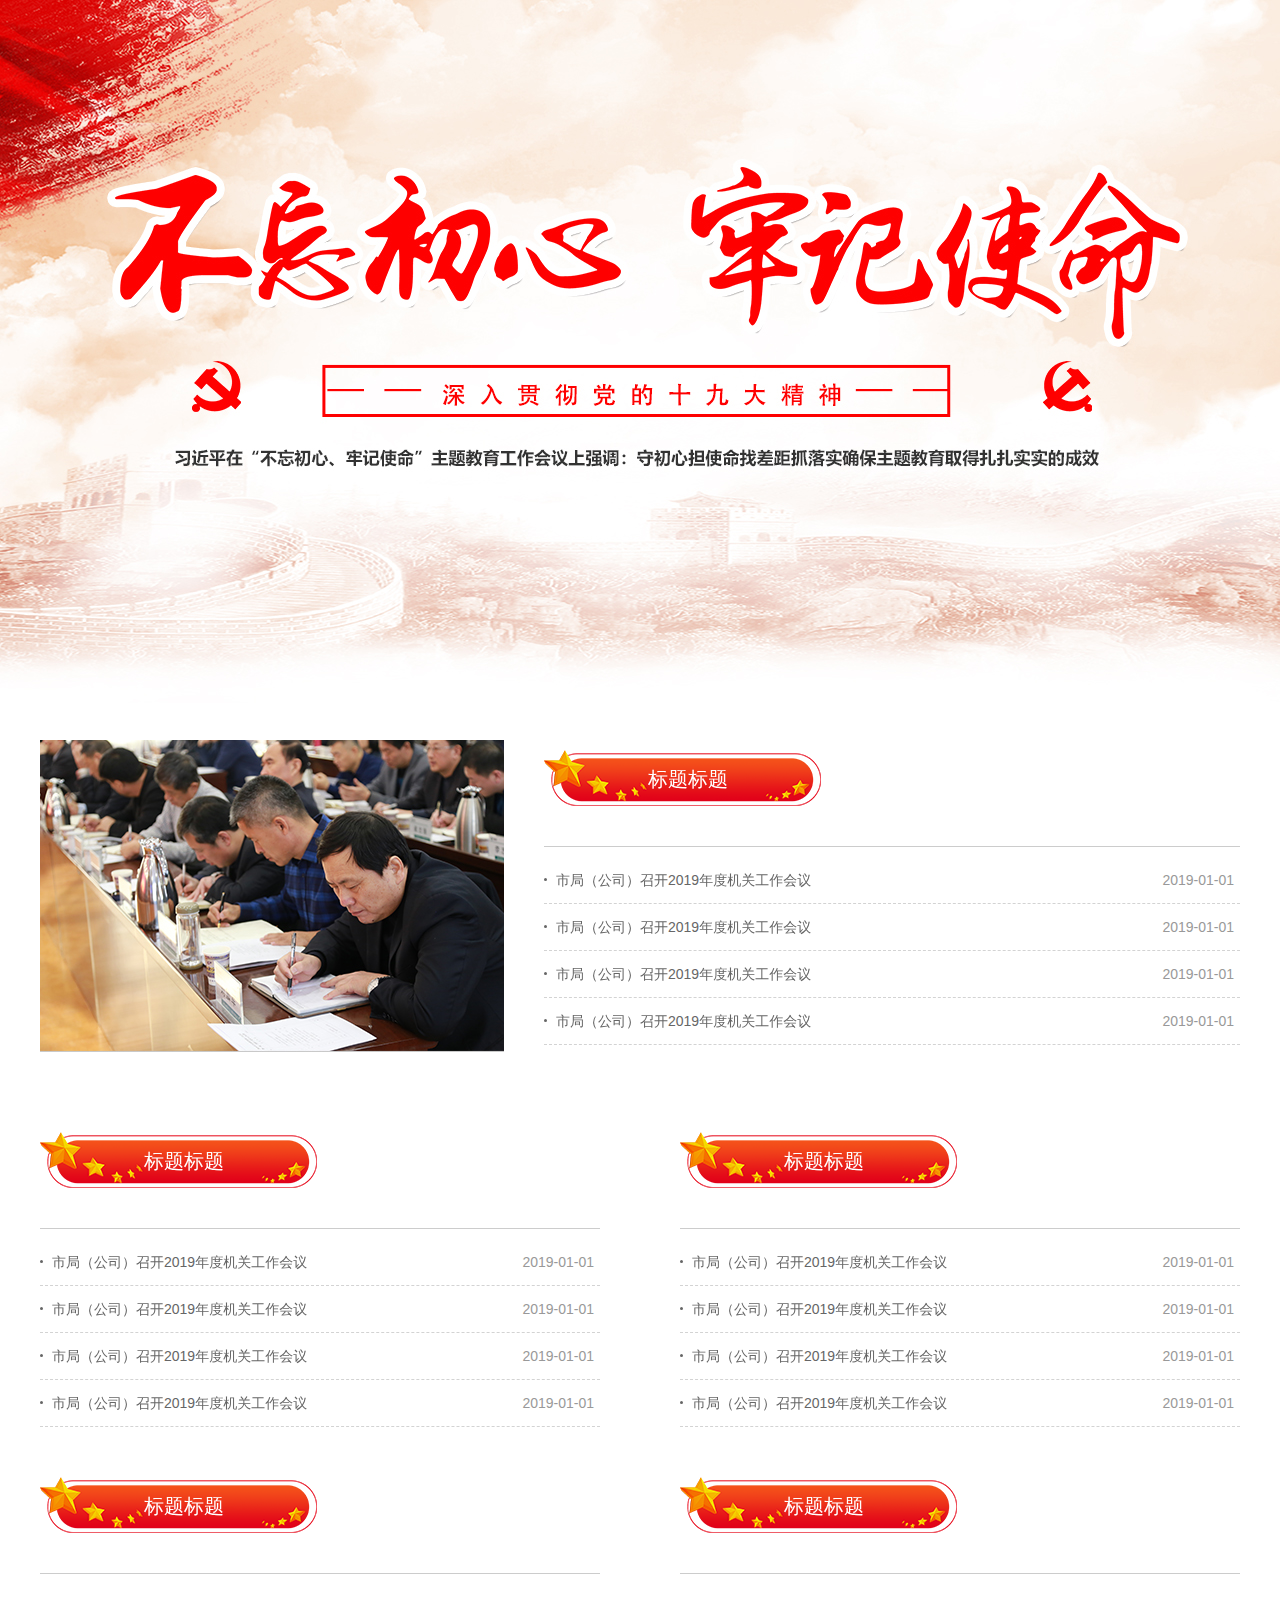
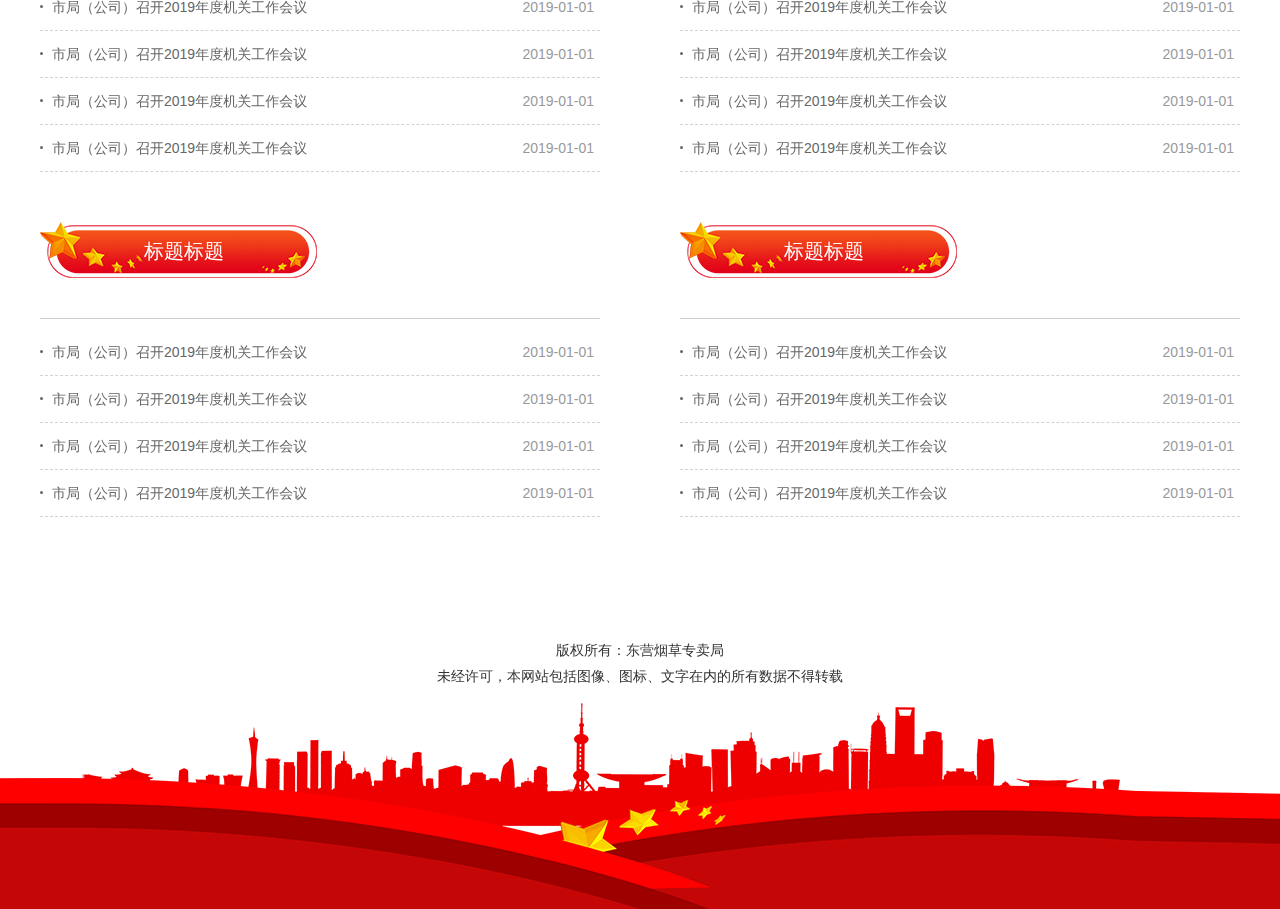
<file: project-red/index.html>
<!DOCTYPE html>
<html lang="en">

<head>
    <meta charset="UTF-8">
    <meta name="viewport" content="width=device-width, initial-scale=1.0, maximum-scale=1.0, user-scalable=0">
    <meta http-equiv="X-UA-Compatible" content="ie=edge">
    <title>不忘初心 牢记使命</title>

    <link rel="stylesheet" href="css/master.css">
    <link rel="stylesheet" href="css/layout.css">

</head>

<body>
    <header class="header" style="background-image: url(images/header-bg.jpg);"></header>
    <div class="hot-news center clearfix">
        <div class="preview">
            <a href="#">
                <img src="images/useless-img1.jpg" alt="">
            </a>
        </div>
        <div class="news-list">
            <div class="title">标题标题</div>
            <ul class="list">
                <li>
                    <a href="#">市局（公司）召开2019年度机关工作会议</a>
                    <span class="time">2019-01-01</span>
                </li>
                <li>
                    <a href="#">市局（公司）召开2019年度机关工作会议</a>
                    <span class="time">2019-01-01</span>
                </li>
                <li>
                    <a href="#">市局（公司）召开2019年度机关工作会议</a>
                    <span class="time">2019-01-01</span>
                </li>
                <li>
                    <a href="#">市局（公司）召开2019年度机关工作会议</a>
                    <span class="time">2019-01-01</span>
                </li>
            </ul>
        </div>
    </div>
    <div class="center f-oh">
        <div class="main clearfix">
            <div class="clearfix">
                <div class="news-list">
                    <div class="title">标题标题</div>
                    <ul class="list">
                        <li>
                            <a href="#">市局（公司）召开2019年度机关工作会议</a>
                            <span class="time">2019-01-01</span>
                        </li>
                        <li>
                            <a href="#">市局（公司）召开2019年度机关工作会议</a>
                            <span class="time">2019-01-01</span>
                        </li>
                        <li>
                            <a href="#">市局（公司）召开2019年度机关工作会议</a>
                            <span class="time">2019-01-01</span>
                        </li>
                        <li>
                            <a href="#">市局（公司）召开2019年度机关工作会议</a>
                            <span class="time">2019-01-01</span>
                        </li>
                    </ul>
                </div>
                <div class="news-list">
                    <div class="title">标题标题</div>
                    <ul class="list">
                        <li>
                            <a href="#">市局（公司）召开2019年度机关工作会议</a>
                            <span class="time">2019-01-01</span>
                        </li>
                        <li>
                            <a href="#">市局（公司）召开2019年度机关工作会议</a>
                            <span class="time">2019-01-01</span>
                        </li>
                        <li>
                            <a href="#">市局（公司）召开2019年度机关工作会议</a>
                            <span class="time">2019-01-01</span>
                        </li>
                        <li>
                            <a href="#">市局（公司）召开2019年度机关工作会议</a>
                            <span class="time">2019-01-01</span>
                        </li>
                    </ul>
                </div>
            </div>
            <div class="clearfix">
                <div class="news-list">
                    <div class="title">标题标题</div>
                    <ul class="list">
                        <li>
                            <a href="#">市局（公司）召开2019年度机关工作会议</a>
                            <span class="time">2019-01-01</span>
                        </li>
                        <li>
                            <a href="#">市局（公司）召开2019年度机关工作会议</a>
                            <span class="time">2019-01-01</span>
                        </li>
                        <li>
                            <a href="#">市局（公司）召开2019年度机关工作会议</a>
                            <span class="time">2019-01-01</span>
                        </li>
                        <li>
                            <a href="#">市局（公司）召开2019年度机关工作会议</a>
                            <span class="time">2019-01-01</span>
                        </li>
                    </ul>
                </div>
                <div class="news-list">
                    <div class="title">标题标题</div>
                    <ul class="list">
                        <li>
                            <a href="#">市局（公司）召开2019年度机关工作会议</a>
                            <span class="time">2019-01-01</span>
                        </li>
                        <li>
                            <a href="#">市局（公司）召开2019年度机关工作会议</a>
                            <span class="time">2019-01-01</span>
                        </li>
                        <li>
                            <a href="#">市局（公司）召开2019年度机关工作会议</a>
                            <span class="time">2019-01-01</span>
                        </li>
                        <li>
                            <a href="#">市局（公司）召开2019年度机关工作会议</a>
                            <span class="time">2019-01-01</span>
                        </li>
                    </ul>
                </div>
            </div>
            <div class="clearfix">
                <div class="news-list">
                    <div class="title">标题标题</div>
                    <ul class="list">
                        <li>
                            <a href="#">市局（公司）召开2019年度机关工作会议</a>
                            <span class="time">2019-01-01</span>
                        </li>
                        <li>
                            <a href="#">市局（公司）召开2019年度机关工作会议</a>
                            <span class="time">2019-01-01</span>
                        </li>
                        <li>
                            <a href="#">市局（公司）召开2019年度机关工作会议</a>
                            <span class="time">2019-01-01</span>
                        </li>
                        <li>
                            <a href="#">市局（公司）召开2019年度机关工作会议</a>
                            <span class="time">2019-01-01</span>
                        </li>
                    </ul>
                </div>
                <div class="news-list">
                    <div class="title">标题标题</div>
                    <ul class="list">
                        <li>
                            <a href="#">市局（公司）召开2019年度机关工作会议</a>
                            <span class="time">2019-01-01</span>
                        </li>
                        <li>
                            <a href="#">市局（公司）召开2019年度机关工作会议</a>
                            <span class="time">2019-01-01</span>
                        </li>
                        <li>
                            <a href="#">市局（公司）召开2019年度机关工作会议</a>
                            <span class="time">2019-01-01</span>
                        </li>
                        <li>
                            <a href="#">市局（公司）召开2019年度机关工作会议</a>
                            <span class="time">2019-01-01</span>
                        </li>
                    </ul>
                </div>
            </div>
        </div>
    </div>
    <footer class="footer">
        <div class="center">
            <p>版权所有：东营烟草专卖局</p>
            <p>未经许可，本网站包括图像、图标、文字在内的所有数据不得转载</p>
        </div>
    </footer>

</body>

</html>
</file>
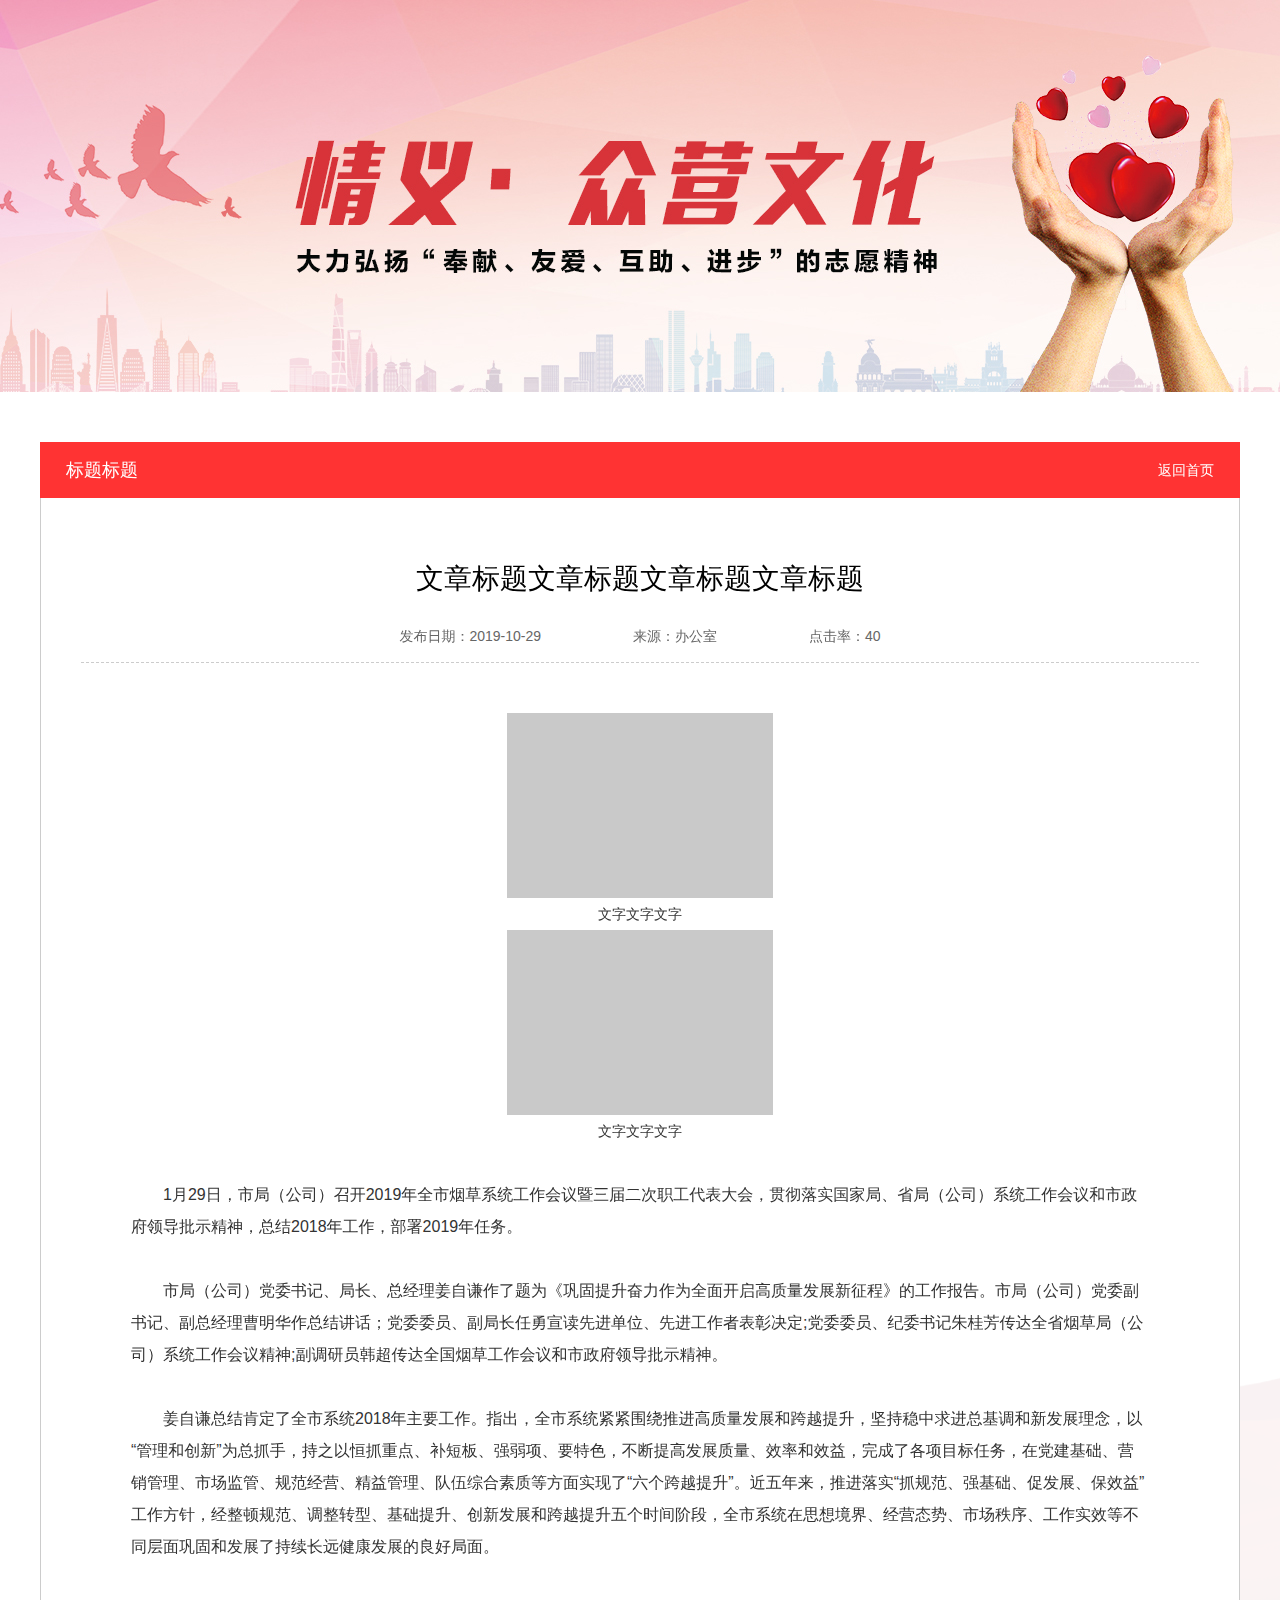
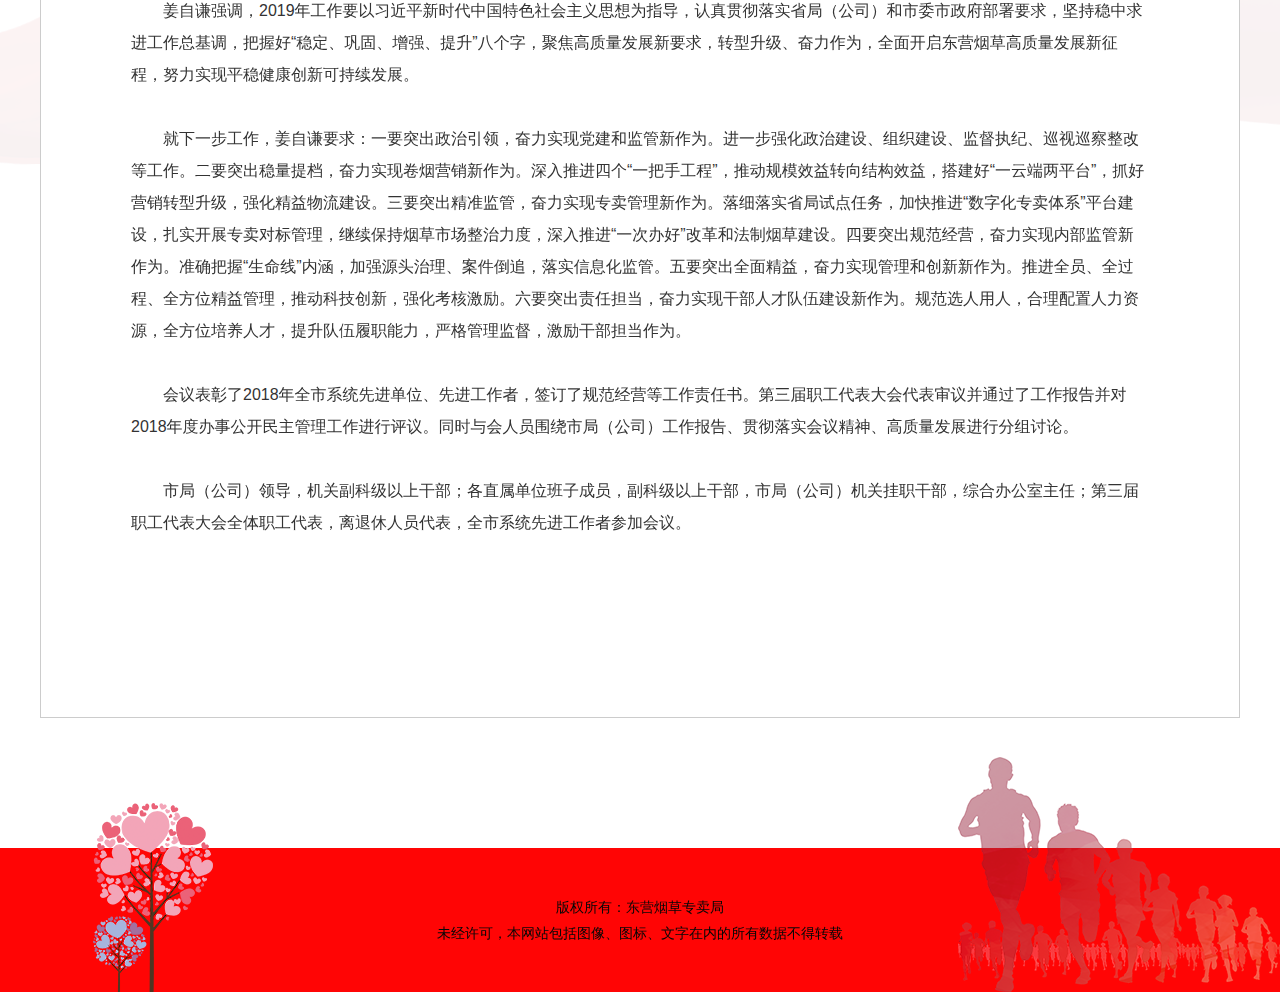
<file: preject-friendship/article.html>
<!DOCTYPE html>
<html lang="en">

<head>
    <meta charset="UTF-8">
    <meta name="viewport" content="width=device-width, initial-scale=1.0, maximum-scale=1.0, user-scalable=0">
    <meta http-equiv="X-UA-Compatible" content="ie=edge">
    <title>情谊 • 众营文化</title>

    <link rel="stylesheet" href="css/master.css">
    <link rel="stylesheet" href="css/layout.css">

</head>

<body class="bg-ribbon">
    <header class="header" style="background-image: url(images/header-bg.jpg);"></header>

    <div class="article-box center clearfix">
        <div class="article-top">
            <div class="title">标题标题</div>
            <div class="return">
                <a href="#">返回首页</a>
            </div>
        </div>
        <div class="article-main">
            <div class="info-box">
                <div class="title">文章标题文章标题文章标题文章标题</div>
                <div class="info">
                    <p class="item">发布日期：<span>2019-10-29</span></p>
                    <p class="item">来源：<span>办公室</span></p>
                    <p class="item">点击率：<span>40</span></p>
                </div>
            </div>
            <div class="content">
                <p style="text-align: center;"><img src="images/useless-img3.jpg" alt=""><br><span style="font-size: 14px;">文字文字文字</span></p>
                <p style="text-align: center;"><img src="images/useless-img3.jpg" alt=""><br><span style="font-size: 14px;">文字文字文字</span></p>
                <p><br></p>
                <p>　　1月29日，市局（公司）召开2019年全市烟草系统工作会议暨三届二次职工代表大会，贯彻落实国家局、省局（公司）系统工作会议和市政府领导批示精神，总结2018年工作，部署2019年任务。</p>
                <p><br></p>
                <p>　　市局（公司）党委书记、局长、总经理姜自谦作了题为《巩固提升奋力作为全面开启高质量发展新征程》的工作报告。市局（公司）党委副书记、副总经理曹明华作总结讲话；党委委员、副局长任勇宣读先进单位、先进工作者表彰决定;党委委员、纪委书记朱桂芳传达全省烟草局（公司）系统工作会议精神;副调研员韩超传达全国烟草工作会议和市政府领导批示精神。</p>
                <p><br></p>
                <p>　　姜自谦总结肯定了全市系统2018年主要工作。指出，全市系统紧紧围绕推进高质量发展和跨越提升，坚持稳中求进总基调和新发展理念，以“管理和创新”为总抓手，持之以恒抓重点、补短板、强弱项、要特色，不断提高发展质量、效率和效益，完成了各项目标任务，在党建基础、营销管理、市场监管、规范经营、精益管理、队伍综合素质等方面实现了“六个跨越提升”。近五年来，推进落实“抓规范、强基础、促发展、保效益”工作方针，经整顿规范、调整转型、基础提升、创新发展和跨越提升五个时间阶段，全市系统在思想境界、经营态势、市场秩序、工作实效等不同层面巩固和发展了持续长远健康发展的良好局面。</p>
                <p><br></p>
                <p>　　姜自谦强调，2019年工作要以习近平新时代中国特色社会主义思想为指导，认真贯彻落实省局（公司）和市委市政府部署要求，坚持稳中求进工作总基调，把握好“稳定、巩固、增强、提升”八个字，聚焦高质量发展新要求，转型升级、奋力作为，全面开启东营烟草高质量发展新征程，努力实现平稳健康创新可持续发展。</p>
                <p><br></p>
                <p>　　就下一步工作，姜自谦要求：一要突出政治引领，奋力实现党建和监管新作为。进一步强化政治建设、组织建设、监督执纪、巡视巡察整改等工作。二要突出稳量提档，奋力实现卷烟营销新作为。深入推进四个“一把手工程”，推动规模效益转向结构效益，搭建好“一云端两平台”，抓好营销转型升级，强化精益物流建设。三要突出精准监管，奋力实现专卖管理新作为。落细落实省局试点任务，加快推进“数字化专卖体系”平台建设，扎实开展专卖对标管理，继续保持烟草市场整治力度，深入推进“一次办好”改革和法制烟草建设。四要突出规范经营，奋力实现内部监管新作为。准确把握“生命线”内涵，加强源头治理、案件倒追，落实信息化监管。五要突出全面精益，奋力实现管理和创新新作为。推进全员、全过程、全方位精益管理，推动科技创新，强化考核激励。六要突出责任担当，奋力实现干部人才队伍建设新作为。规范选人用人，合理配置人力资源，全方位培养人才，提升队伍履职能力，严格管理监督，激励干部担当作为。</p>
                <p><br></p>
                <p>　　会议表彰了2018年全市系统先进单位、先进工作者，签订了规范经营等工作责任书。第三届职工代表大会代表审议并通过了工作报告并对2018年度办事公开民主管理工作进行评议。同时与会人员围绕市局（公司）工作报告、贯彻落实会议精神、高质量发展进行分组讨论。</p>
                <p><br></p>
                <p>　　市局（公司）领导，机关副科级以上干部；各直属单位班子成员，副科级以上干部，市局（公司）机关挂职干部，综合办公室主任；第三届职工代表大会全体职工代表，离退休人员代表，全市系统先进工作者参加会议。</p>
                <p><br></p><p><br></p><p><br></p><p><br></p>

            </div>
        </div>
    </div>

    <footer class="footer-box">
        <div class="footer f-pr">
            <p>版权所有：东营烟草专卖局</p>
            <p>未经许可，本网站包括图像、图标、文字在内的所有数据不得转载</p>
            <div class="footer-bg1"></div>
            <div class="footer-bg2"></div>
        </div>
    </footer>

</body>

</html>
</file>
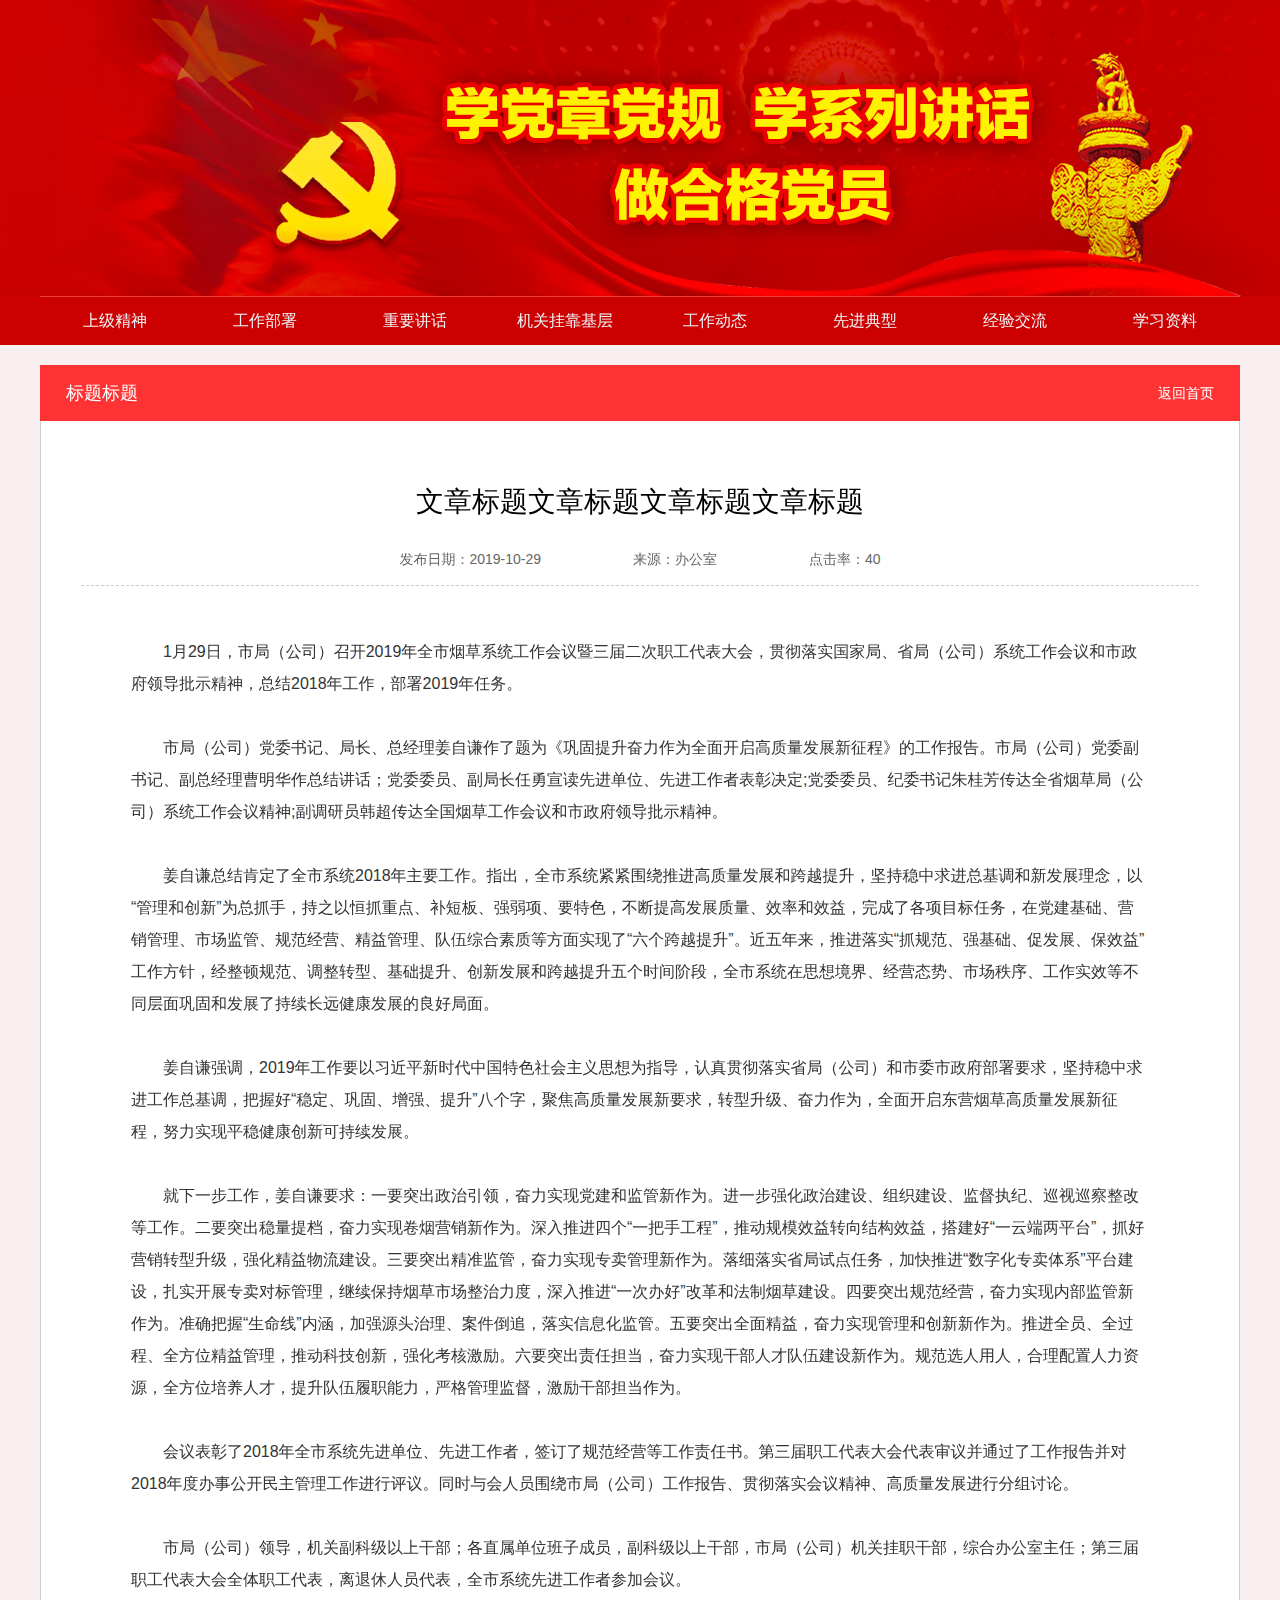
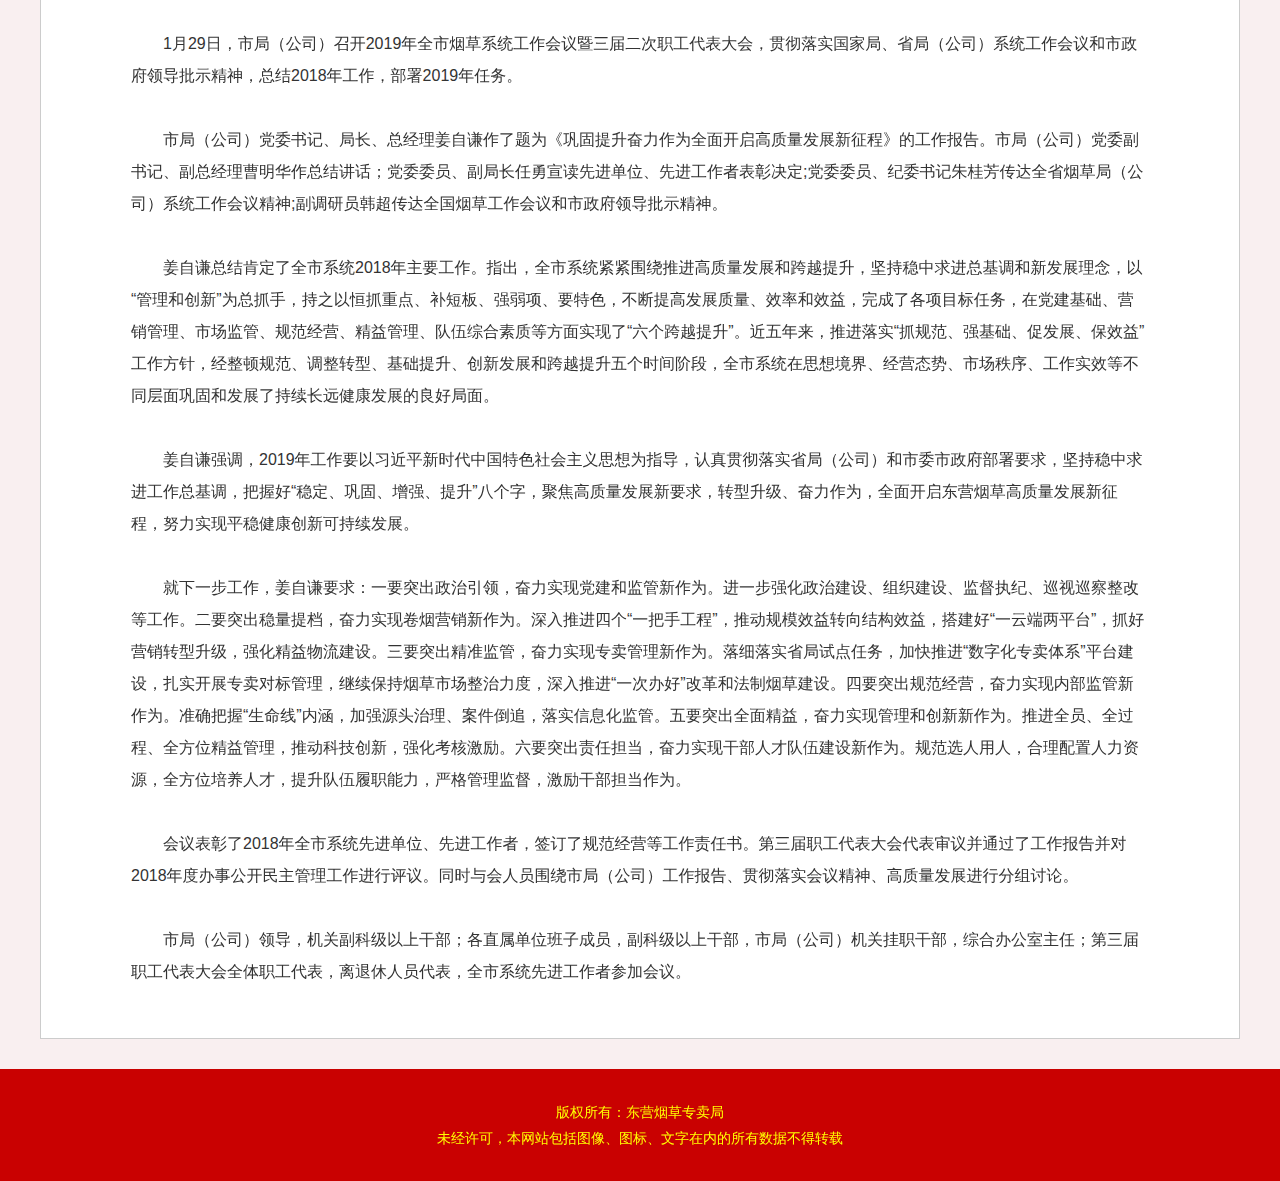
<file: preject-learning/article.html>
<!DOCTYPE html>
<html lang="en">

<head>
    <meta charset="UTF-8">
    <meta name="viewport" content="width=device-width, initial-scale=1.0, maximum-scale=1.0, user-scalable=0">
    <meta http-equiv="X-UA-Compatible" content="ie=edge">
    <title>两学一做</title>

    <link rel="stylesheet" href="css/master.css">
    <link rel="stylesheet" href="css/layout.css">

</head>

<body>
    <header class="header" style="background-image: url(images/header-bg.jpg);"></header>
    <div class="nav-box m-b20">
        <nav class="nav center clearfix">
            <a href="#">上级精神</a>
            <a href="#">工作部署 </a>
            <a href="#">重要讲话</a>
            <a href="#">机关挂靠基层</a>
            <a href="#">工作动态</a>
            <a href="#">先进典型</a>
            <a href="#">经验交流</a>
            <a href="#">学习资料</a>
        </nav>
    </div>
    <div class="article-box center m-b60 clearfix">
        <div class="article-top">
            <div class="title">标题标题</div>
            <div class="return">
                <a href="#">返回首页</a>
            </div>
        </div>
        <div class="article-main">
            <div class="info-box">
                <div class="title">文章标题文章标题文章标题文章标题</div>
                <div class="info">
                    <p class="item">发布日期：<span>2019-10-29</span></p>
                    <p class="item">来源：<span>办公室</span></p>
                    <p class="item">点击率：<span>40</span></p>
                </div>
            </div>
            <div class="content">
                <p>　　1月29日，市局（公司）召开2019年全市烟草系统工作会议暨三届二次职工代表大会，贯彻落实国家局、省局（公司）系统工作会议和市政府领导批示精神，总结2018年工作，部署2019年任务。</p>
                <p><br></p>
                <p>　　市局（公司）党委书记、局长、总经理姜自谦作了题为《巩固提升奋力作为全面开启高质量发展新征程》的工作报告。市局（公司）党委副书记、副总经理曹明华作总结讲话；党委委员、副局长任勇宣读先进单位、先进工作者表彰决定;党委委员、纪委书记朱桂芳传达全省烟草局（公司）系统工作会议精神;副调研员韩超传达全国烟草工作会议和市政府领导批示精神。</p>
                <p><br></p>
                <p>　　姜自谦总结肯定了全市系统2018年主要工作。指出，全市系统紧紧围绕推进高质量发展和跨越提升，坚持稳中求进总基调和新发展理念，以“管理和创新”为总抓手，持之以恒抓重点、补短板、强弱项、要特色，不断提高发展质量、效率和效益，完成了各项目标任务，在党建基础、营销管理、市场监管、规范经营、精益管理、队伍综合素质等方面实现了“六个跨越提升”。近五年来，推进落实“抓规范、强基础、促发展、保效益”工作方针，经整顿规范、调整转型、基础提升、创新发展和跨越提升五个时间阶段，全市系统在思想境界、经营态势、市场秩序、工作实效等不同层面巩固和发展了持续长远健康发展的良好局面。</p>
                <p><br></p>
                <p>　　姜自谦强调，2019年工作要以习近平新时代中国特色社会主义思想为指导，认真贯彻落实省局（公司）和市委市政府部署要求，坚持稳中求进工作总基调，把握好“稳定、巩固、增强、提升”八个字，聚焦高质量发展新要求，转型升级、奋力作为，全面开启东营烟草高质量发展新征程，努力实现平稳健康创新可持续发展。</p>
                <p><br></p>
                <p>　　就下一步工作，姜自谦要求：一要突出政治引领，奋力实现党建和监管新作为。进一步强化政治建设、组织建设、监督执纪、巡视巡察整改等工作。二要突出稳量提档，奋力实现卷烟营销新作为。深入推进四个“一把手工程”，推动规模效益转向结构效益，搭建好“一云端两平台”，抓好营销转型升级，强化精益物流建设。三要突出精准监管，奋力实现专卖管理新作为。落细落实省局试点任务，加快推进“数字化专卖体系”平台建设，扎实开展专卖对标管理，继续保持烟草市场整治力度，深入推进“一次办好”改革和法制烟草建设。四要突出规范经营，奋力实现内部监管新作为。准确把握“生命线”内涵，加强源头治理、案件倒追，落实信息化监管。五要突出全面精益，奋力实现管理和创新新作为。推进全员、全过程、全方位精益管理，推动科技创新，强化考核激励。六要突出责任担当，奋力实现干部人才队伍建设新作为。规范选人用人，合理配置人力资源，全方位培养人才，提升队伍履职能力，严格管理监督，激励干部担当作为。</p>
                <p><br></p>
                <p>　　会议表彰了2018年全市系统先进单位、先进工作者，签订了规范经营等工作责任书。第三届职工代表大会代表审议并通过了工作报告并对2018年度办事公开民主管理工作进行评议。同时与会人员围绕市局（公司）工作报告、贯彻落实会议精神、高质量发展进行分组讨论。</p>
                <p><br></p>
                <p>　　市局（公司）领导，机关副科级以上干部；各直属单位班子成员，副科级以上干部，市局（公司）机关挂职干部，综合办公室主任；第三届职工代表大会全体职工代表，离退休人员代表，全市系统先进工作者参加会议。</p>
                <p><br></p>
                <p>　　1月29日，市局（公司）召开2019年全市烟草系统工作会议暨三届二次职工代表大会，贯彻落实国家局、省局（公司）系统工作会议和市政府领导批示精神，总结2018年工作，部署2019年任务。</p>
                <p><br></p>
                <p>　　市局（公司）党委书记、局长、总经理姜自谦作了题为《巩固提升奋力作为全面开启高质量发展新征程》的工作报告。市局（公司）党委副书记、副总经理曹明华作总结讲话；党委委员、副局长任勇宣读先进单位、先进工作者表彰决定;党委委员、纪委书记朱桂芳传达全省烟草局（公司）系统工作会议精神;副调研员韩超传达全国烟草工作会议和市政府领导批示精神。</p>
                <p><br></p>
                <p>　　姜自谦总结肯定了全市系统2018年主要工作。指出，全市系统紧紧围绕推进高质量发展和跨越提升，坚持稳中求进总基调和新发展理念，以“管理和创新”为总抓手，持之以恒抓重点、补短板、强弱项、要特色，不断提高发展质量、效率和效益，完成了各项目标任务，在党建基础、营销管理、市场监管、规范经营、精益管理、队伍综合素质等方面实现了“六个跨越提升”。近五年来，推进落实“抓规范、强基础、促发展、保效益”工作方针，经整顿规范、调整转型、基础提升、创新发展和跨越提升五个时间阶段，全市系统在思想境界、经营态势、市场秩序、工作实效等不同层面巩固和发展了持续长远健康发展的良好局面。</p>
                <p><br></p>
                <p>　　姜自谦强调，2019年工作要以习近平新时代中国特色社会主义思想为指导，认真贯彻落实省局（公司）和市委市政府部署要求，坚持稳中求进工作总基调，把握好“稳定、巩固、增强、提升”八个字，聚焦高质量发展新要求，转型升级、奋力作为，全面开启东营烟草高质量发展新征程，努力实现平稳健康创新可持续发展。</p>
                <p><br></p>
                <p>　　就下一步工作，姜自谦要求：一要突出政治引领，奋力实现党建和监管新作为。进一步强化政治建设、组织建设、监督执纪、巡视巡察整改等工作。二要突出稳量提档，奋力实现卷烟营销新作为。深入推进四个“一把手工程”，推动规模效益转向结构效益，搭建好“一云端两平台”，抓好营销转型升级，强化精益物流建设。三要突出精准监管，奋力实现专卖管理新作为。落细落实省局试点任务，加快推进“数字化专卖体系”平台建设，扎实开展专卖对标管理，继续保持烟草市场整治力度，深入推进“一次办好”改革和法制烟草建设。四要突出规范经营，奋力实现内部监管新作为。准确把握“生命线”内涵，加强源头治理、案件倒追，落实信息化监管。五要突出全面精益，奋力实现管理和创新新作为。推进全员、全过程、全方位精益管理，推动科技创新，强化考核激励。六要突出责任担当，奋力实现干部人才队伍建设新作为。规范选人用人，合理配置人力资源，全方位培养人才，提升队伍履职能力，严格管理监督，激励干部担当作为。</p>
                <p><br></p>
                <p>　　会议表彰了2018年全市系统先进单位、先进工作者，签订了规范经营等工作责任书。第三届职工代表大会代表审议并通过了工作报告并对2018年度办事公开民主管理工作进行评议。同时与会人员围绕市局（公司）工作报告、贯彻落实会议精神、高质量发展进行分组讨论。</p>
                <p><br></p>
                <p>　　市局（公司）领导，机关副科级以上干部；各直属单位班子成员，副科级以上干部，市局（公司）机关挂职干部，综合办公室主任；第三届职工代表大会全体职工代表，离退休人员代表，全市系统先进工作者参加会议。</p>
            </div>
        </div>
    </div>
    
    <footer class="footer-box">
        <div class="footer f-pr">
            <p>版权所有：东营烟草专卖局</p>
            <p>未经许可，本网站包括图像、图标、文字在内的所有数据不得转载</p>
            <div class="footer-bg1"></div>
            <div class="footer-bg2"></div>
        </div>
    </footer>

</body>

</html>
</file>
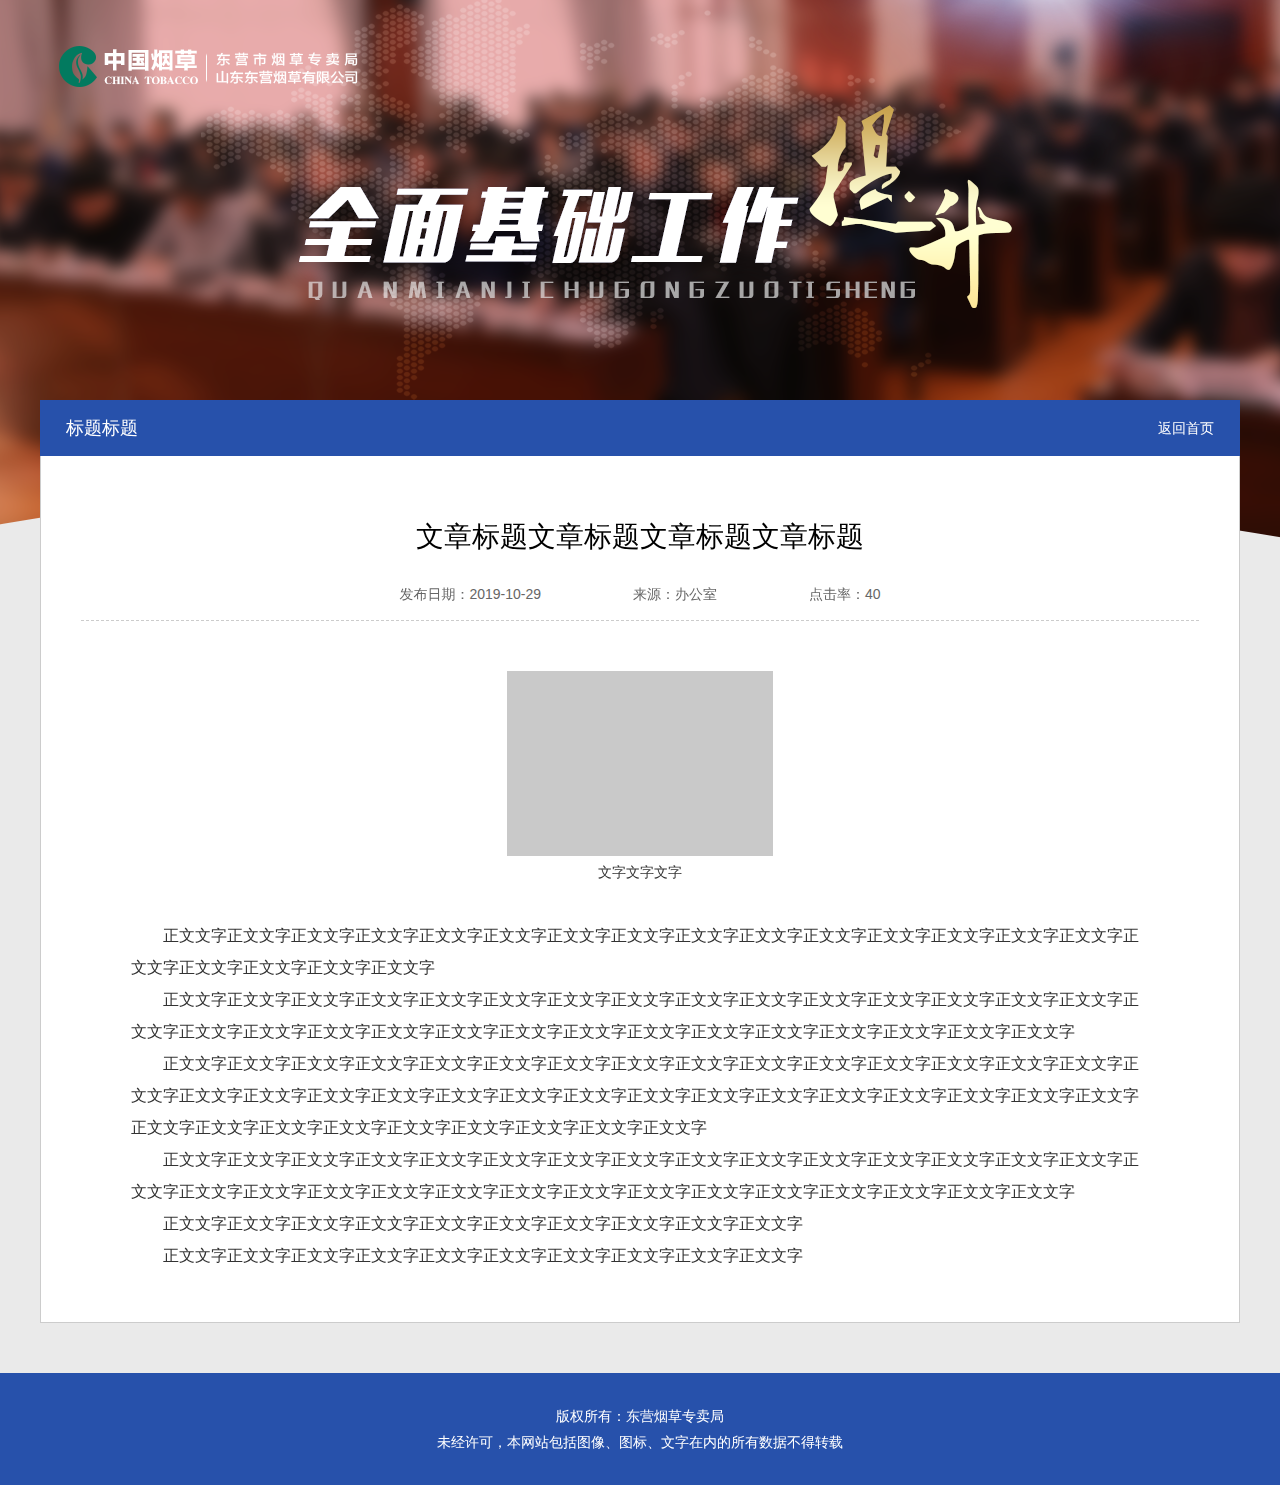
<file: project-blue/article.html>
<!DOCTYPE html>
<html lang="en">

<head>
    <meta charset="UTF-8">
    <meta name="viewport" content="width=device-width, initial-scale=1.0, maximum-scale=1.0, user-scalable=0">
    <meta http-equiv="X-UA-Compatible" content="ie=edge">
    <title>基础工作提升</title>

    <link rel="stylesheet" href="css/master.css">
    <link rel="stylesheet" href="css/layout.css">

    <script src="js/jquery.min.js"></script>
    <script src="js/jquery.SuperSlide.2.1.3.js"></script>

</head>

<body class="bg-eaeaea">
    <header class="header" style="background-image: url(images/header-bg.png);">
        <div class="center">
            <div class="logo">
                <img src="images/logo.png" alt="">
            </div>
        </div>
    </header>
    
    <div class="article-box center m-t200 bg-fff clearfix">
        <div class="article-top">
            <div class="title">标题标题</div>
            <div class="return">
                <a href="#">返回首页</a>
            </div>
        </div>
        <div class="article-main">
            <div class="info-box">
                <div class="title">文章标题文章标题文章标题文章标题</div>
                <div class="info">
                    <p class="item">发布日期：<span>2019-10-29</span></p>
                    <p class="item">来源：<span>办公室</span></p>
                    <p class="item">点击率：<span>40</span></p>
                </div>
            </div>
            <div class="content">
                <p style="text-align: center;"><img src="images/useless-img1.jpg" alt=""><br><span style="font-size: 14px;">文字文字文字</span></p>
                <p><br></p>
                <p>　　正文文字正文文字正文文字正文文字正文文字正文文字正文文字正文文字正文文字正文文字正文文字正文文字正文文字正文文字正文文字正文文字正文文字正文文字正文文字正文文字</p>
                <p>　　正文文字正文文字正文文字正文文字正文文字正文文字正文文字正文文字正文文字正文文字正文文字正文文字正文文字正文文字正文文字正文文字正文文字正文文字正文文字正文文字正文文字正文文字正文文字正文文字正文文字正文文字正文文字正文文字正文文字正文文字</p>
                <p>　　正文文字正文文字正文文字正文文字正文文字正文文字正文文字正文文字正文文字正文文字正文文字正文文字正文文字正文文字正文文字正文文字正文文字正文文字正文文字正文文字正文文字正文文字正文文字正文文字正文文字正文文字正文文字正文文字正文文字正文文字正文文字正文文字正文文字正文文字正文文字正文文字正文文字正文文字正文文字正文文字</p>
                <p>　　正文文字正文文字正文文字正文文字正文文字正文文字正文文字正文文字正文文字正文文字正文文字正文文字正文文字正文文字正文文字正文文字正文文字正文文字正文文字正文文字正文文字正文文字正文文字正文文字正文文字正文文字正文文字正文文字正文文字正文文字</p>
                <p>　　正文文字正文文字正文文字正文文字正文文字正文文字正文文字正文文字正文文字正文文字</p>
                <p>　　正文文字正文文字正文文字正文文字正文文字正文文字正文文字正文文字正文文字正文文字</p>
            </div>
        </div>
    </div>


    <footer class="footer">
        <div class="center">
            <p>版权所有：东营烟草专卖局</p>
            <p>未经许可，本网站包括图像、图标、文字在内的所有数据不得转载</p>
        </div>
    </footer>

    <script>
    
        jQuery(".news-list-text").slide({
            trigger:"click"
        });
        
    </script>


</body>

</html>
</file>
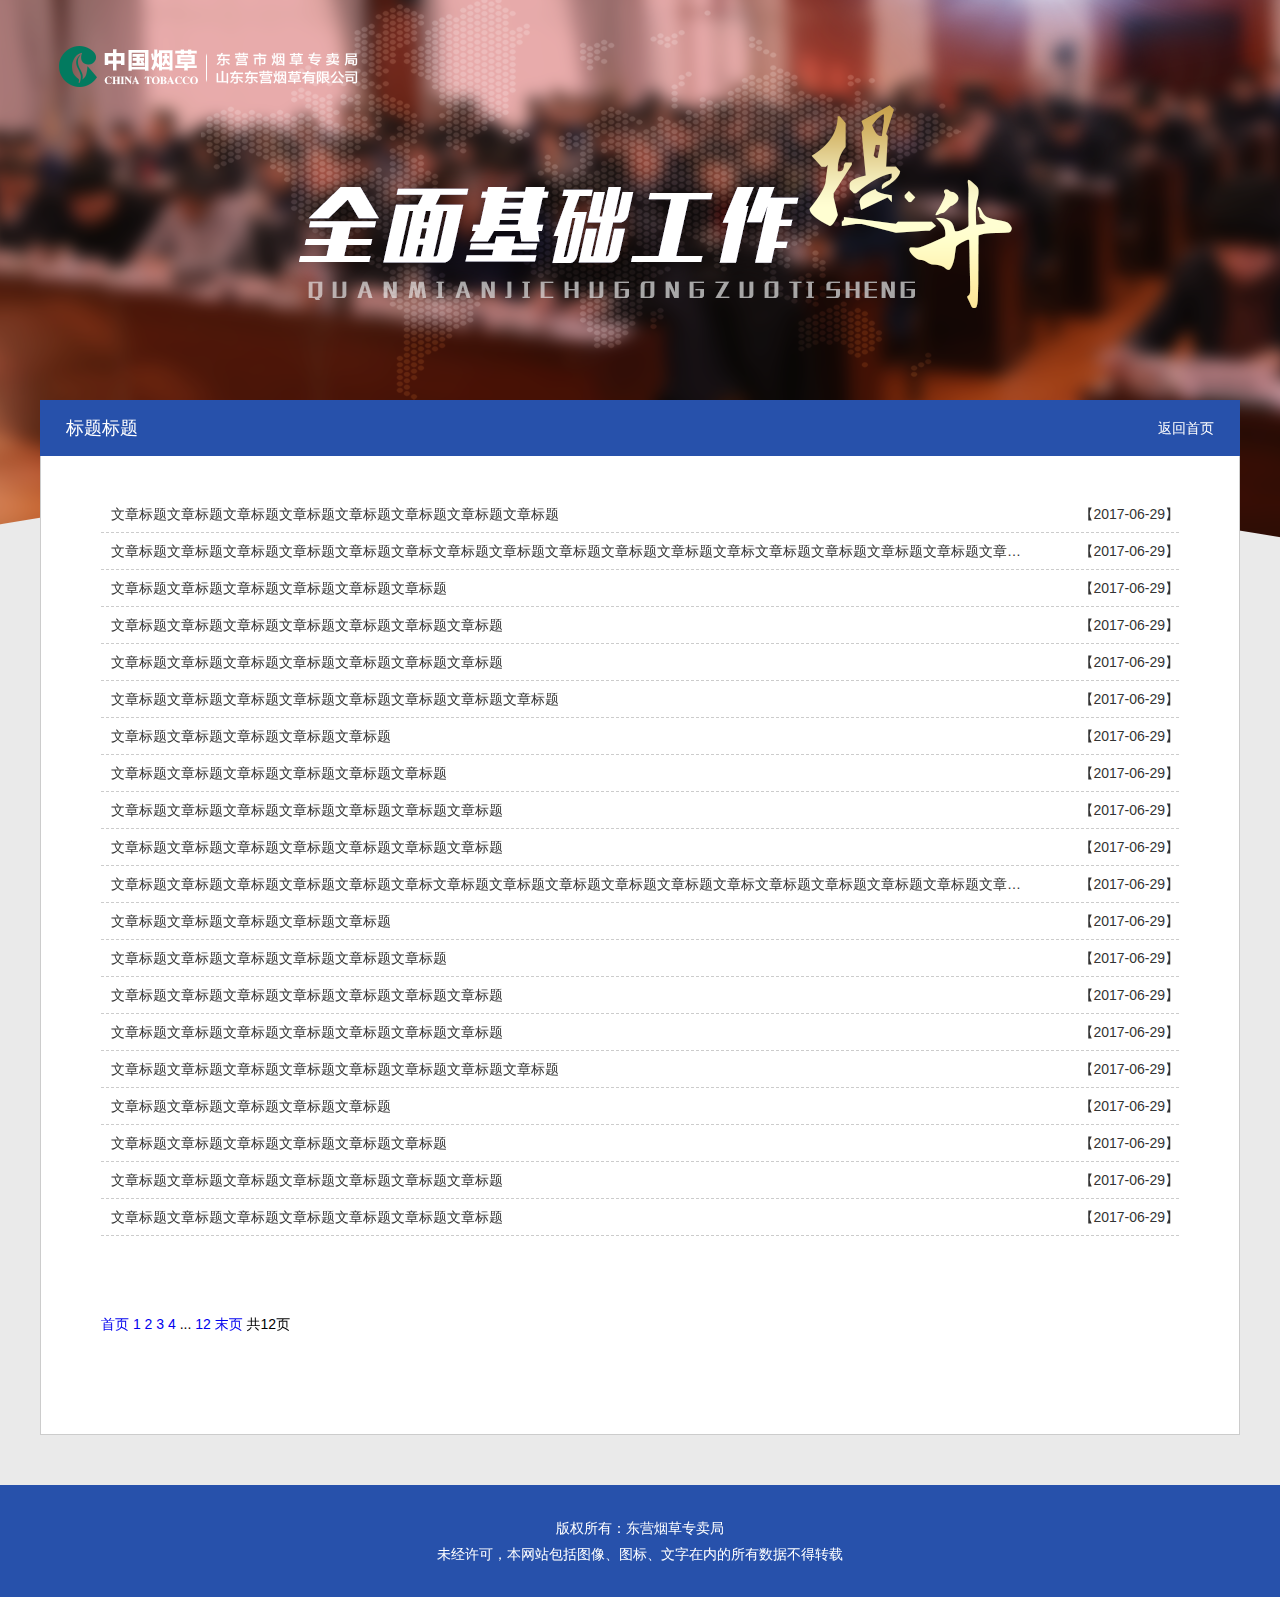
<file: project-blue/news-list.html>
<!DOCTYPE html>
<html lang="en">

<head>
    <meta charset="UTF-8">
    <meta name="viewport" content="width=device-width, initial-scale=1.0, maximum-scale=1.0, user-scalable=0">
    <meta http-equiv="X-UA-Compatible" content="ie=edge">
    <title>基础工作提升</title>

    <link rel="stylesheet" href="css/master.css">
    <link rel="stylesheet" href="css/layout.css">

</head>

<body class="bg-eaeaea">
    <header class="header" style="background-image: url(images/header-bg.png);">
        <div class="center">
            <div class="logo">
                <img src="images/logo.png" alt="">
            </div>
        </div>
    </header>

    <div class="article-box center m-t200 clearfix">
        <div class="article-top">
            <div class="title">标题标题</div>
            <div class="return">
                <a href="#">返回首页</a>
            </div>
        </div>
        <div class="news-list-box">
            <ul class="list">
                <li>
                    <a href="#">文章标题文章标题文章标题文章标题文章标题文章标题文章标题文章标题</a>
                    <span class="time">【2017-06-29】</span>
                </li>
                <li>
                    <a href="#">文章标题文章标题文章标题文章标题文章标题文章标文章标题文章标题文章标题文章标题文章标题文章标文章标题文章标题文章标题文章标题文章标题文章标题</a>
                    <span class="time">【2017-06-29】</span>
                </li>
                <li>
                    <a href="#">文章标题文章标题文章标题文章标题文章标题文章标题</a>
                    <span class="time">【2017-06-29】</span>
                </li>
                <li>
                    <a href="#">文章标题文章标题文章标题文章标题文章标题文章标题文章标题</a>
                    <span class="time">【2017-06-29】</span>
                </li>
                <li>
                    <a href="#">文章标题文章标题文章标题文章标题文章标题文章标题文章标题</a>
                    <span class="time">【2017-06-29】</span>
                </li>
                <li>
                    <a href="#">文章标题文章标题文章标题文章标题文章标题文章标题文章标题文章标题</a>
                    <span class="time">【2017-06-29】</span>
                </li>
                <li>
                    <a href="#">文章标题文章标题文章标题文章标题文章标题</a>
                    <span class="time">【2017-06-29】</span>
                </li>
                <li>
                    <a href="#">文章标题文章标题文章标题文章标题文章标题文章标题</a>
                    <span class="time">【2017-06-29】</span>
                </li>
                <li>
                    <a href="#">文章标题文章标题文章标题文章标题文章标题文章标题文章标题</a>
                    <span class="time">【2017-06-29】</span>
                </li>
                <li>
                    <a href="#">文章标题文章标题文章标题文章标题文章标题文章标题文章标题</a>
                    <span class="time">【2017-06-29】</span>
                </li>
                <li>
                    <a href="#">文章标题文章标题文章标题文章标题文章标题文章标文章标题文章标题文章标题文章标题文章标题文章标文章标题文章标题文章标题文章标题文章标题文章标题</a>
                    <span class="time">【2017-06-29】</span>
                </li>
                <li>
                    <a href="#">文章标题文章标题文章标题文章标题文章标题</a>
                    <span class="time">【2017-06-29】</span>
                </li>
                <li>
                    <a href="#">文章标题文章标题文章标题文章标题文章标题文章标题</a>
                    <span class="time">【2017-06-29】</span>
                </li>
                <li>
                    <a href="#">文章标题文章标题文章标题文章标题文章标题文章标题文章标题</a>
                    <span class="time">【2017-06-29】</span>
                </li>
                <li>
                    <a href="#">文章标题文章标题文章标题文章标题文章标题文章标题文章标题</a>
                    <span class="time">【2017-06-29】</span>
                </li>
                <li>
                    <a href="#">文章标题文章标题文章标题文章标题文章标题文章标题文章标题文章标题</a>
                    <span class="time">【2017-06-29】</span>
                </li>
                <li>
                    <a href="#">文章标题文章标题文章标题文章标题文章标题</a>
                    <span class="time">【2017-06-29】</span>
                </li>
                <li>
                    <a href="#">文章标题文章标题文章标题文章标题文章标题文章标题</a>
                    <span class="time">【2017-06-29】</span>
                </li>
                <li>
                    <a href="#">文章标题文章标题文章标题文章标题文章标题文章标题文章标题</a>
                    <span class="time">【2017-06-29】</span>
                </li>
                <li>
                    <a href="#">文章标题文章标题文章标题文章标题文章标题文章标题文章标题</a>
                    <span class="time">【2017-06-29】</span>
                </li>
            </ul>

            <nav class="m-page m-page-sr m-page-sm m-t80">
                <a href="#" class="pageprv z-dis">首页</a>
                <a href="#">1</a>
                <a href="#" class="z-crt">2</a>
                <a href="#">3</a>
                <a href="#">4</a>
                <i>...</i>
                <a href="#">12</a>
                <a href="#" class="pagenxt">末页</a>
                <i>共12页</i>
            </nav>
            
        </div>
    </div>
    
    <footer class="footer">
        <div class="center">
            <p>版权所有：东营烟草专卖局</p>
            <p>未经许可，本网站包括图像、图标、文字在内的所有数据不得转载</p>
        </div>
    </footer>

</body>

</html>
</file>
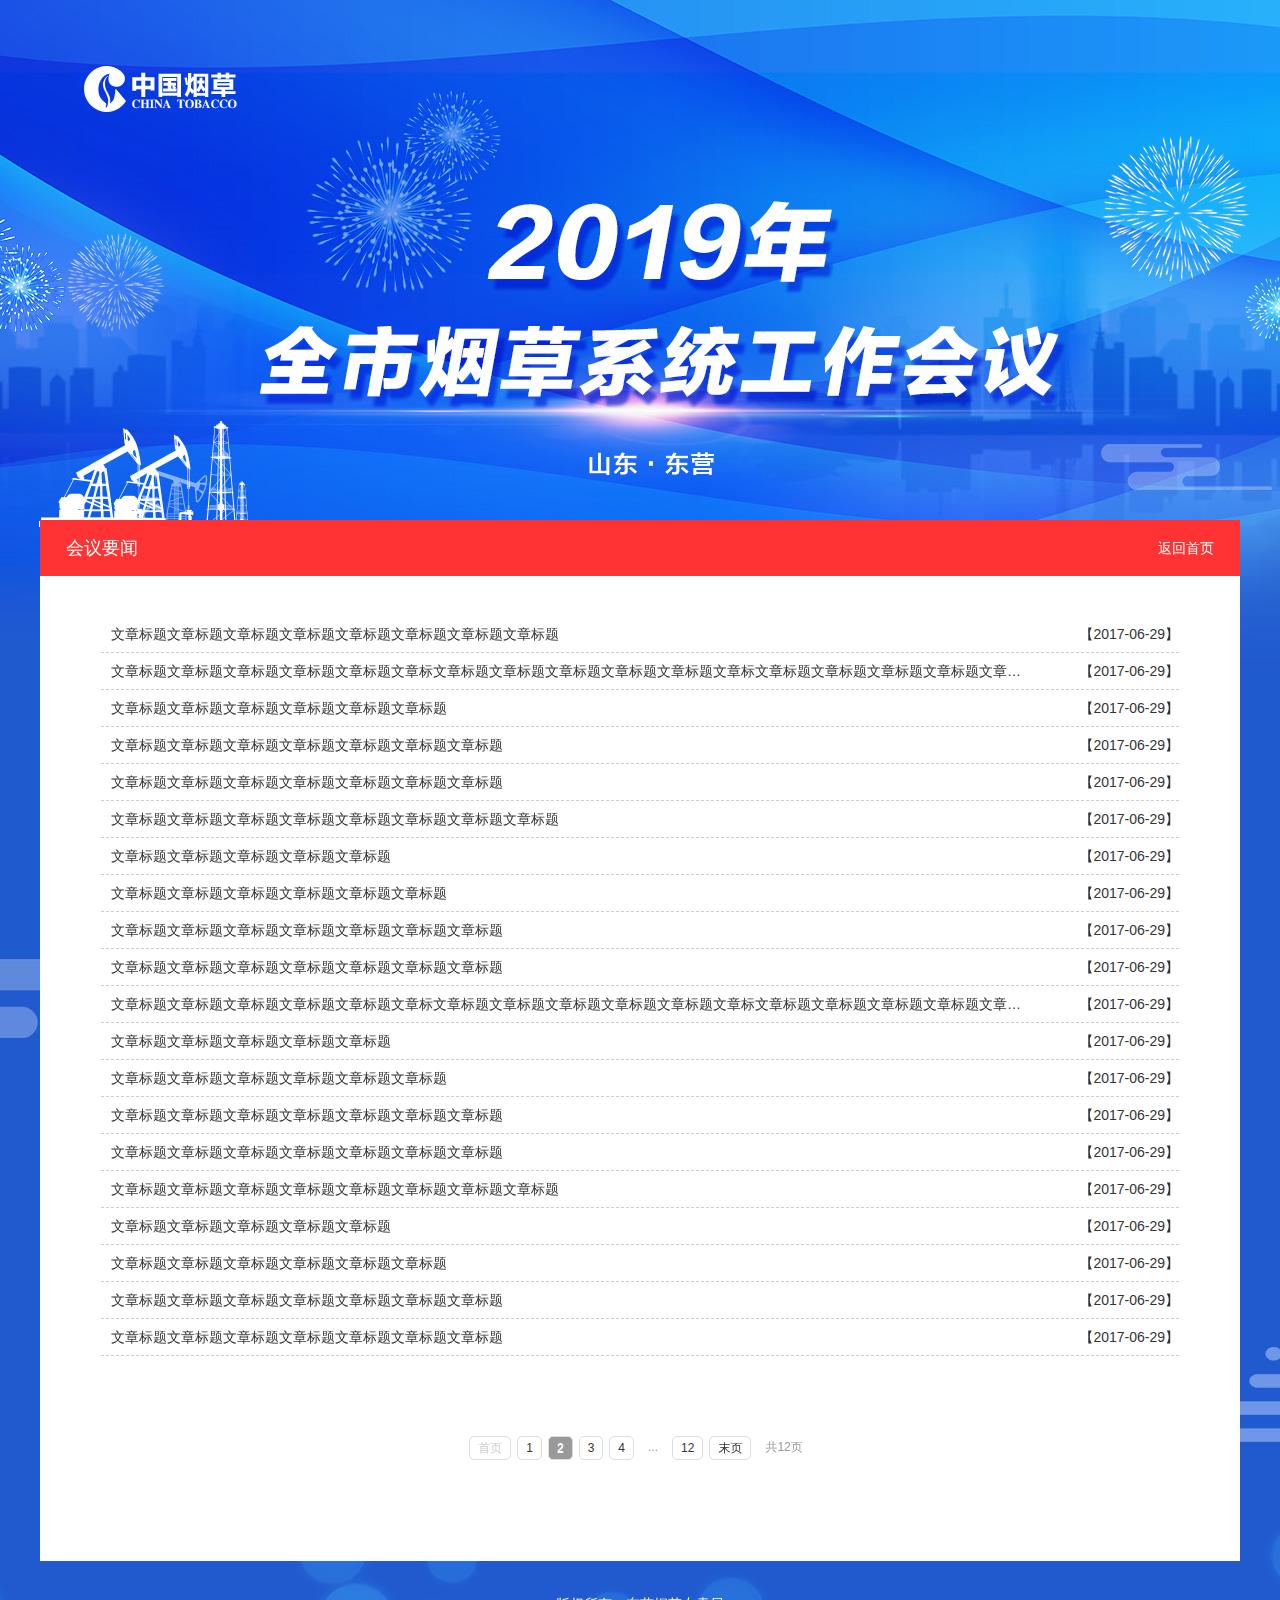
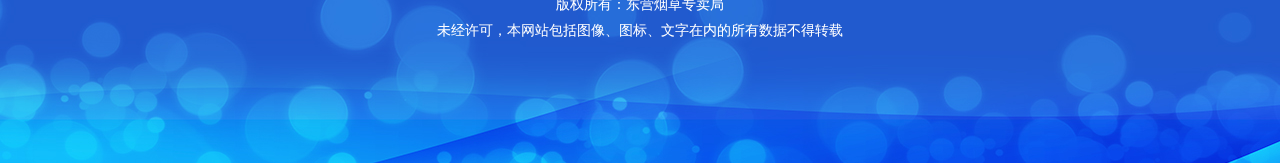
<file: project-meeting/news-list.html>
<!DOCTYPE html>
<html lang="en">

<head>
    <meta charset="UTF-8">
    <meta name="viewport" content="width=device-width, initial-scale=1.0, maximum-scale=1.0, user-scalable=0">
    <meta http-equiv="X-UA-Compatible" content="ie=edge">
    <title>基础工作提升</title>

    <link rel="stylesheet" href="css/master.css">
    <link rel="stylesheet" href="css/layout.css">

</head>

<body class="bg-eaeaea">
    <header class="header" style="background-image: url(images/header-bg.jpg);">
        <div class="center">
            <div class="logo">
                <img src="images/logo.png" alt="">
            </div>
        </div>
    </header>

    <div class="article-box center m-t-140 clearfix">
        <div class="article-top">
            <div class="title">会议要闻</div>
            <div class="return">
                <a href="#">返回首页</a>
            </div>
        </div>
        <div class="news-list-box">
            <ul class="list">
                <li>
                    <a href="#">文章标题文章标题文章标题文章标题文章标题文章标题文章标题文章标题</a>
                    <span class="time">【2017-06-29】</span>
                </li>
                <li>
                    <a href="#">文章标题文章标题文章标题文章标题文章标题文章标文章标题文章标题文章标题文章标题文章标题文章标文章标题文章标题文章标题文章标题文章标题文章标题</a>
                    <span class="time">【2017-06-29】</span>
                </li>
                <li>
                    <a href="#">文章标题文章标题文章标题文章标题文章标题文章标题</a>
                    <span class="time">【2017-06-29】</span>
                </li>
                <li>
                    <a href="#">文章标题文章标题文章标题文章标题文章标题文章标题文章标题</a>
                    <span class="time">【2017-06-29】</span>
                </li>
                <li>
                    <a href="#">文章标题文章标题文章标题文章标题文章标题文章标题文章标题</a>
                    <span class="time">【2017-06-29】</span>
                </li>
                <li>
                    <a href="#">文章标题文章标题文章标题文章标题文章标题文章标题文章标题文章标题</a>
                    <span class="time">【2017-06-29】</span>
                </li>
                <li>
                    <a href="#">文章标题文章标题文章标题文章标题文章标题</a>
                    <span class="time">【2017-06-29】</span>
                </li>
                <li>
                    <a href="#">文章标题文章标题文章标题文章标题文章标题文章标题</a>
                    <span class="time">【2017-06-29】</span>
                </li>
                <li>
                    <a href="#">文章标题文章标题文章标题文章标题文章标题文章标题文章标题</a>
                    <span class="time">【2017-06-29】</span>
                </li>
                <li>
                    <a href="#">文章标题文章标题文章标题文章标题文章标题文章标题文章标题</a>
                    <span class="time">【2017-06-29】</span>
                </li>
                <li>
                    <a href="#">文章标题文章标题文章标题文章标题文章标题文章标文章标题文章标题文章标题文章标题文章标题文章标文章标题文章标题文章标题文章标题文章标题文章标题</a>
                    <span class="time">【2017-06-29】</span>
                </li>
                <li>
                    <a href="#">文章标题文章标题文章标题文章标题文章标题</a>
                    <span class="time">【2017-06-29】</span>
                </li>
                <li>
                    <a href="#">文章标题文章标题文章标题文章标题文章标题文章标题</a>
                    <span class="time">【2017-06-29】</span>
                </li>
                <li>
                    <a href="#">文章标题文章标题文章标题文章标题文章标题文章标题文章标题</a>
                    <span class="time">【2017-06-29】</span>
                </li>
                <li>
                    <a href="#">文章标题文章标题文章标题文章标题文章标题文章标题文章标题</a>
                    <span class="time">【2017-06-29】</span>
                </li>
                <li>
                    <a href="#">文章标题文章标题文章标题文章标题文章标题文章标题文章标题文章标题</a>
                    <span class="time">【2017-06-29】</span>
                </li>
                <li>
                    <a href="#">文章标题文章标题文章标题文章标题文章标题</a>
                    <span class="time">【2017-06-29】</span>
                </li>
                <li>
                    <a href="#">文章标题文章标题文章标题文章标题文章标题文章标题</a>
                    <span class="time">【2017-06-29】</span>
                </li>
                <li>
                    <a href="#">文章标题文章标题文章标题文章标题文章标题文章标题文章标题</a>
                    <span class="time">【2017-06-29】</span>
                </li>
                <li>
                    <a href="#">文章标题文章标题文章标题文章标题文章标题文章标题文章标题</a>
                    <span class="time">【2017-06-29】</span>
                </li>
            </ul>

            <nav class="m-page m-page-sr m-page-sm m-t80">
                <a href="#" class="pageprv z-dis">首页</a>
                <a href="#">1</a>
                <a href="#" class="z-crt">2</a>
                <a href="#">3</a>
                <a href="#">4</a>
                <i>...</i>
                <a href="#">12</a>
                <a href="#" class="pagenxt">末页</a>
                <i>共12页</i>
            </nav>
            
        </div>
    </div>
    
    <footer class="footer">
        <div class="center">
            <p>版权所有：东营烟草专卖局</p>
            <p>未经许可，本网站包括图像、图标、文字在内的所有数据不得转载</p>
        </div>
    </footer>

</body>

</html>
</file>
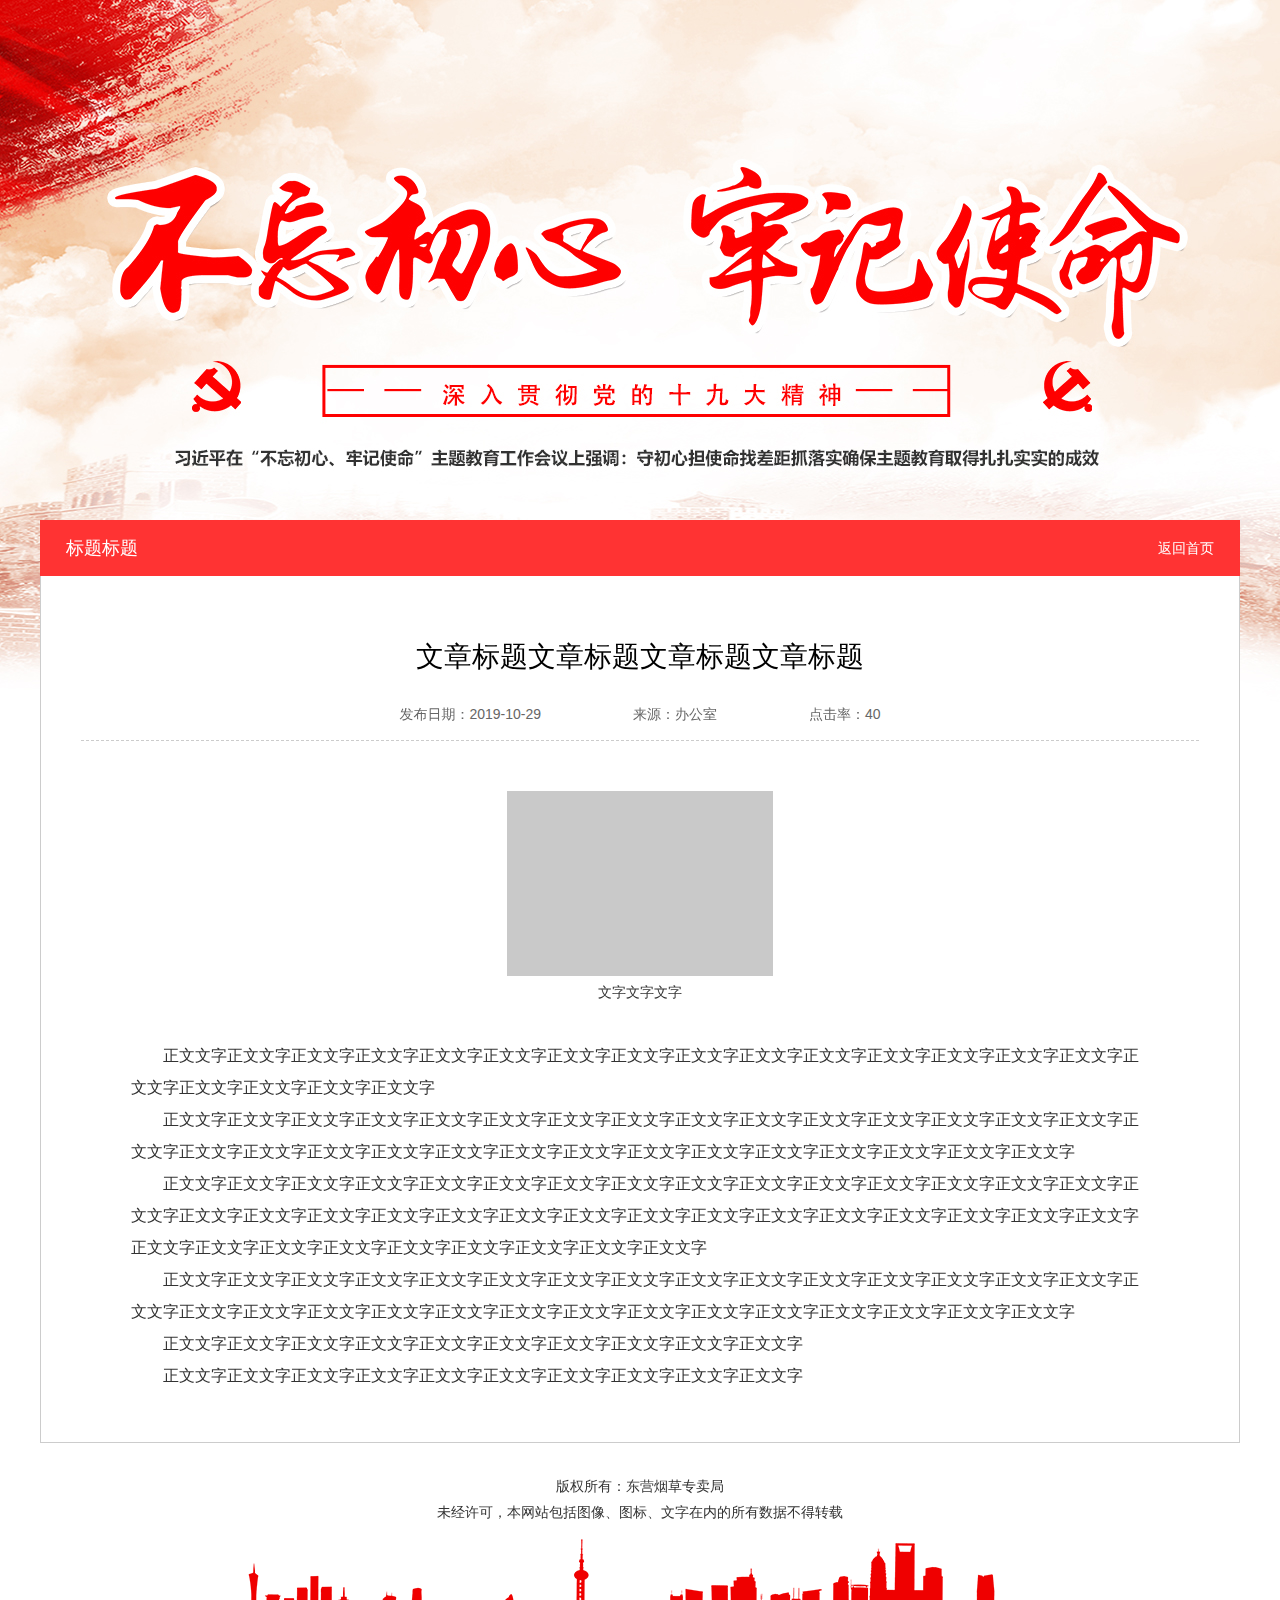
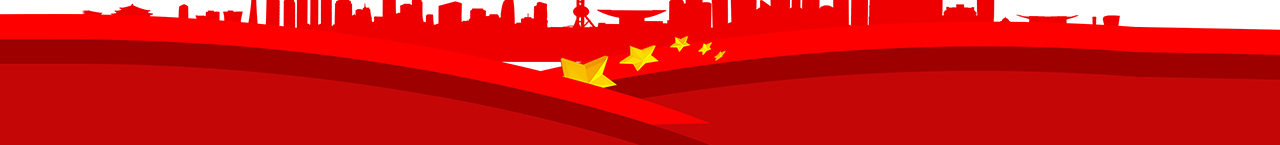
<file: project-red/article.html>
<!DOCTYPE html>
<html lang="en">

<head>
    <meta charset="UTF-8">
    <meta name="viewport" content="width=device-width, initial-scale=1.0, maximum-scale=1.0, user-scalable=0">
    <meta http-equiv="X-UA-Compatible" content="ie=edge">
    <title>不忘初心 牢记使命</title>

    <link rel="stylesheet" href="css/master.css">
    <link rel="stylesheet" href="css/layout.css">

</head>

<body>
    <header class="header" style="background-image: url(images/header-bg.jpg);"></header>

    <div class="article-box center clearfix">
        <div class="article-top">
            <div class="title">标题标题</div>
            <div class="return">
                <a href="#">返回首页</a>
            </div>
        </div>
        <div class="article-main">
            <div class="info-box">
                <div class="title">文章标题文章标题文章标题文章标题</div>
                <div class="info">
                    <p class="item">发布日期：<span>2019-10-29</span></p>
                    <p class="item">来源：<span>办公室</span></p>
                    <p class="item">点击率：<span>40</span></p>
                </div>
            </div>
            <div class="content">
                    <p style="text-align: center;"><img src="images/useless-img2.jpg" alt=""><br><span style="font-size: 14px;">文字文字文字</span></p>
                    <p><br></p>
                <p>　　正文文字正文文字正文文字正文文字正文文字正文文字正文文字正文文字正文文字正文文字正文文字正文文字正文文字正文文字正文文字正文文字正文文字正文文字正文文字正文文字</p>
                <p>　　正文文字正文文字正文文字正文文字正文文字正文文字正文文字正文文字正文文字正文文字正文文字正文文字正文文字正文文字正文文字正文文字正文文字正文文字正文文字正文文字正文文字正文文字正文文字正文文字正文文字正文文字正文文字正文文字正文文字正文文字</p>
                <p>　　正文文字正文文字正文文字正文文字正文文字正文文字正文文字正文文字正文文字正文文字正文文字正文文字正文文字正文文字正文文字正文文字正文文字正文文字正文文字正文文字正文文字正文文字正文文字正文文字正文文字正文文字正文文字正文文字正文文字正文文字正文文字正文文字正文文字正文文字正文文字正文文字正文文字正文文字正文文字正文文字</p>
                <p>　　正文文字正文文字正文文字正文文字正文文字正文文字正文文字正文文字正文文字正文文字正文文字正文文字正文文字正文文字正文文字正文文字正文文字正文文字正文文字正文文字正文文字正文文字正文文字正文文字正文文字正文文字正文文字正文文字正文文字正文文字</p>
                <p>　　正文文字正文文字正文文字正文文字正文文字正文文字正文文字正文文字正文文字正文文字</p>
                <p>　　正文文字正文文字正文文字正文文字正文文字正文文字正文文字正文文字正文文字正文文字</p>
            </div>
        </div>
    </div>
    
    <footer class="footer">
        <div class="center">
            <p>版权所有：东营烟草专卖局</p>
            <p>未经许可，本网站包括图像、图标、文字在内的所有数据不得转载</p>
        </div>
    </footer>

</body>

</html>
</file>
<file: preject-friendship/css/layout.css>
@charset "utf-8";

/* CSS Document */


body {
    min-width: 1198px;
}

.center {
    margin: 0 auto;
    width: 1198px;
}

.bg-ribbon{
    background-image: url(../images/bg-ribbon1.png);
    background-repeat: no-repeat;
    background-position: center 57%;
}

.m-t80{
    margin-top: 80px;
}

.m-b40{
    margin-bottom: 40px;
}

.m-b60{
    margin-bottom: 60px;
}

.m-b90{
    margin-bottom: 90px;
}


.header{
    width: 100%;
    height: 392px;
    background-repeat: no-repeat;
    background-position: center top;
}

.footer-box{
    width: 100%;
    background-color: #ff0505;
}

.footer{
    width: 1198px;
    padding: 46px 0;
    margin: 0 auto;
}

.footer p{
    font-size: 14px;
    line-height: 26px;
    text-align: center;
    color: #040807;
}

.footer .footer-bg1{
    position: absolute;
    left: 52px;
    bottom: 0;
    width: 120px;
    height: 189px;
    background-image: url(../images/footer-img1.png);
    background-repeat: no-repeat;
}

.footer .footer-bg2{
    position: absolute;
    right: -44px;
    bottom: 0;
    width: 325px;
    height: 235px;
    background-image: url(../images/footer-img2.png);
    background-repeat: no-repeat;
}

.big-title{
    padding: 20px 0;
    border-bottom: 5px solid #ff0505;
}

.big-title .title{
    float: left;
    font-size: 30px;
    font-weight: bold;
    line-height: 40px;
    color: #040807;
}

.big-title .more-box{
    float: right;
    font-size: 16px;
    line-height: 40px;
}

.big-title .more-box a{
    color: #040807;
    -webkit-transition: all .2s;
    -moz-transition: all .2s;
    -o-transition: all .2s;
    transition: all .2s;
}

.big-title .more-box a:hover{
    color: #f60;
}

.news-list{
    width: 100%;
}

.news-list .list{
    width: 100%;
}

.news-list .list li{
    position: relative;
    height: 36px;
    line-height: 36px;
    padding-right: 120px;
}

.news-list .list li a{
    position: relative;
    float: left;
    max-width: 100%;
    padding-left: 12px;
    font-size: 14px;
    color: #666;
    text-overflow: ellipsis;
    white-space: nowrap;
    overflow: hidden;
    -webkit-transition: all .2s;
    -moz-transition: all .2s;
    -o-transition: all .2s;
    transition: all .2s;
}

.news-list .list li a::before{
    content: "";
    position: absolute;
    left: 0;
    top: 50%;
    width: 3px;
    height: 3px;
    margin-top: -2px;
    background-color: #666;
    border-radius: 50%;
}

.news-list .list li a:hover{
    color: #f60;
}

.news-list .list li a:hover::before{
    background-color: #f60;
}

.news-list .list li .time{
    position: absolute;
    top: 0;
    right: 6px;
    font-size: 14px;
    color: #999;
}



.index-main{
    min-height: 1000px;
    z-index: 10;
}

.recommend-box,
.hot-news-box,
.index-news-list-box{
    padding: 0 16px;
}

.recommend-box .img-box{
    position: relative;
}

.recommend-box .img-box img{
    display: block;
    width: 100%;
}

.recommend-box .img-box .title{
    position: absolute;
    left: 0;
    right: 0;
    bottom: 0;
    height: 36px;
    padding: 0 40px;
    font-size: 18px;
    line-height: 36px;
    text-align: center;
    color: #fff;
    background-color: #333;
}

.recommend-box .info{
    padding: 50px 10px 0;
    font-size: 14px;
    line-height: 36px;
    color: #666;
}

.recommend-box .info a{
    color: #f00;
}


.hot-news{
    padding: 50px 24px;
}

.hot-news .preview{
    float: left;
    width: 406px;
    height: 252px;
}

.hot-news .preview a,
.hot-news .preview img{
    display: block;
    width: 100%;
    height: 100%;
}

.hot-news .news-list{
    float: right;
    width: 660px;
}

.index-news-list{
    padding: 30px 20px;
}

.news-scroll {
    position: relative;
}
.news-scroll .hd .prev,
.news-scroll .hd .next {
    position: absolute;
    top: 156px;
    display: block;
    width: 21px;
    height: 38px;
    overflow: hidden;
    cursor: pointer;
    background-repeat: no-repeat;
}

.news-scroll .hd .prev {
    left: -16px;
    background-image: url(../images/arrow-left.png);
}

.news-scroll .hd .next {
    right: -16px;
    background-image: url(../images/arrow-right.png);
}

.news-scroll .bd {
    margin: 50px 23px;
}

.news-scroll .bd ul {
    overflow: hidden;
    zoom: 1;
}

.news-scroll .bd ul li {
    margin: 0 11px;
    float: left;
    _display: inline;
    overflow: hidden;
    text-align: center;
}

.news-scroll .bd ul li .pic {
    text-align: center;
}

.news-scroll .bd ul li .pic img {
    display: block;
    width: 258px;
    height: 350px;
}

.news-scroll .bd ul li .title {
    font-size: 14px;
    line-height: 24px;
    text-overflow: ellipsis;
    white-space: nowrap;
    overflow: hidden;
}

.news-scroll .bd ul li .title a{
    display: block;
    padding: 12px;
    color: #666;
    -webkit-transition: all .2s;
    -moz-transition: all .2s;
    -o-transition: all .2s;
    transition: all .2s;
}

.news-scroll .bd ul li:hover a {
    color: #f60;
}

/* 文章 - start */
.article-box{
    width: 1200px;
    margin: 50px auto 130px;
    background-color: #fff;
}

.article-box .article-top{
    width: 100%;
    height: 56px;
    background-color: #ff3333;
}

.article-box .article-top .title{
    float: left;
    margin-left: 26px;
    font-size: 18px;
    font-weight: bold;
    line-height: 56px;
    color: #fff;
}

.article-box .article-top .return {
    float: right;
    margin-right: 26px;
    font-size: 14px;
    line-height: 56px;
    color: #fff;
}

.article-box .article-top .return a{
    color: #fff;
}

.article-box .article-top .return a:hover{
    color: #ff0;
}

.article-box .article-main{
    width: 1198px;
    padding-top: 50px;
    border: 1px solid #cccccc;
    border-top: none;
}

.article-box .article-main .info-box{
    margin: 0 40px;
    border-bottom: 1px dashed #ccc;
}

.article-box .article-main .info-box .title{
    padding: 14px 40px;
    font-size: 28px;
    font-weight: bold;
    line-height: 34px;
    text-align: center;
    color: #000;
}

.article-box .article-main .info-box .info{
    padding: 14px 0;
    font-size: 0;
    text-align: center;
}

.article-box .article-main .info-box .info .item{
    display: inline-block;
    margin: 0 46px;
    font-size: 14px;
    line-height: 24px;
    color: #666;
}

.article-box .article-main .content{
    min-height: 400px;
    padding: 50px 90px;
}

.article-box .article-main .content p{
    font-size: 16px;
    line-height: 2em;
    color: #333;
}

/* 文章 - end */


/* 新闻列表 - start */
.news-list-box{
    width: 1078px;
    padding: 40px 60px 100px;
    border: 1px solid #ff0505;
    border-top: none;
}


.news-list-box .list li{
    position: relative;
    padding-right: 160px;
    font-size: 14px;
    line-height: 36px;
    border-bottom: 1px dashed #ccc;
    overflow: hidden;
}

.news-list-box .list li a{
    position: relative;
    float: left;
    width: 100%;
    padding-left: 10px;
    font-size: 14px;
    color: #333;
    text-overflow: ellipsis;
    white-space: nowrap;
    overflow: hidden;

    -webkit-transition: all .2s;
    -moz-transition: all .2s;
    -o-transition: all .2s;
    transition: all .2s;
}

.news-list-box .list li a:hover{
    color: #f60;
}

.news-list-box .list li .time{
    position: absolute;
    top: 0;
    right: 0;
    font-size: 14px;
    color: #333;
}




/* 新闻列表 - end */
</file>
<file: preject-learning/css/layout.css>
@charset "utf-8";

/* CSS Document */


body {
    min-width: 1200px;
    background-color: #f9eff0;
}

.center {
    width: 1200px;
    margin: 0 auto;
}

.bg-f9eff0{
    background-color: #f9eff0;
}

.m-t80{
    margin-top: 80px;
}

.m-b20{
    margin-bottom: 20px;
}

.header{
    width: 100%;
    height: 296px;
    background-color: #cb0000;
    background-repeat: no-repeat;
    background-position: center top;
}

.footer-box{
    width: 100%;
    background-color: #c90101;
}

.footer{
    width: 1200px;
    padding: 30px 0;
    margin: 0 auto;
}

.footer p{
    font-size: 14px;
    line-height: 26px;
    text-align: center;
    color: #ff0;
}

.nav-box{
    background-color: #c00;
}

.nav-box .nav{
    display: block;
    height: 48px;
    font-size: 0;
    text-align: center;
    border-top: 1px solid #e93f3f;
}

.nav-box .nav a{
    float: left;
    width: 150px;
    height: 48px;
    font-size: 16px;
    line-height: 48px;
    text-align: center;
    color: #f0f2f6;
    -webkit-transition: all .2s;
    -moz-transition: all .2s;
    -o-transition: all .2s;
    transition: all .2s;
}

.nav-box .nav a.active,
.nav-box .nav a:hover{
    color: #ffe507;
    background-color: #e00c00;
}

.banner a,
.banner img{
    display: block;
    width: 100%;
}

.news-title{
    position: relative;
    height: 38px;
    padding-left: 40px;
    padding-right: 15px;
    background-color: #c1170f;
    border-top-left-radius: 4px;
    border-top-right-radius: 4px;
}

.news-title::before{
    content: "";
    position: absolute;
    left: 12px;
    top: 14px;
    width: 10px;
    height: 10px;
    background-color: #ff0;
    border-radius: 50%;
}

.news-title .title{
    float: left;
    font-size: 16px;
    line-height: 38px;
    color: #ff0;
}

.news-title .more-box{
    float: right;
    font-size: 14px;
    line-height: 38px;
}

.news-title .more-box a{
    font-family: "宋体";
    color: #fff;
    -webkit-transition: all .2s;
    -moz-transition: all .2s;
    -o-transition: all .2s;
    transition: all .2s;
}

.news-title .more-box a:hover{
    color: #ff0;
}


.news-list{
    padding: 10px 20px;
    border: 1px solid #ccc;
    border-top: none;
}

.news-list li{
    position: relative;
    font-size: 14px;
    line-height: 36px;
    overflow: hidden;
}

.news-list li a{
    position: relative;
    float: left;
    width: 100%;
    padding-left: 10px;
    font-size: 14px;
    color: #333;
    text-overflow: ellipsis;
    white-space: nowrap;
    overflow: hidden;
    border-bottom: 1px dashed #ccc;

    -webkit-transition: all .2s;
    -moz-transition: all .2s;
    -o-transition: all .2s;
    transition: all .2s;
}

.news-list li:last-child a{
    border-bottom: none;
}

.news-list li a:hover{
    color: #f60;
}

.news-list li .time{
    position: absolute;
    top: 0;
    right: 6px;
    font-size: 14px;
    color: #333;
}


.news-recommend{
    padding: 10px;
    border: 1px solid #ccc;
    border-top: none;
}

.news-recommend .preview-img{
    float: left;
    width: 240px;
    height: 184px;
}

.news-recommend .preview-img a,
.news-recommend .preview-img img{
    display: block;
    width: 100%;
    height: 100%;
}

.news-recommend .info{
    float: left;
    width: 400px;
    margin-left: 26px;
}

.news-recommend .info .title{
    height: 40px;
    padding: 8px 0;
    font-size: 14px;
    font-weight: bold;
    line-height: 20px;
    text-align: center;
    color: #f00;
    overflow: hidden;
    text-overflow: ellipsis;
    display: -webkit-box;
    -webkit-line-clamp: 2;
    -webkit-box-orient: vertical;
}

.news-recommend .info .title a{
    color: #f00;
}

.news-recommend .info .text{
    height: 120px;
    font-size: 14px;
    line-height: 20px;
    text-align: justify;
    color: #333;
    overflow: hidden;
    text-overflow: ellipsis;
    display: -webkit-box;
    -webkit-line-clamp: 6;
    -webkit-box-orient: vertical;
}


.content-left{
    width: 480px;
}

.content-right {
    width: 700px;
}

.content-right .news-list li{
    padding-right: 160px;
}

.regulations-box{
    padding: 30px 12px 40px;
}

.regulations-box .item{
    float: left;
    width: 306px;
    height: 400px;
    padding: 30px;
    margin: 0 12px;
    border: 1px solid #ccc;
    background-color: #fff;
    border-radius: 3px;
}

.regulations-box .item .title{
    height: 32px;
    font-size: 16px;
    font-weight: bold;
    line-height: 24px;
    text-align: center;
    color: #f00;
    border-bottom: 1px solid #f00;
}

.regulations-box .item .content{
    padding: 20px 10px 0;
}

.regulations-box .item .content p{
    font-size: 14px;
    line-height: 24px;
    text-align: justify;
    color: #333;
}


/* 文章 - start */
.article-box{
    width: 1200px;
    margin: 0 auto 30px;
    background-color: #fff;
}

.article-box .article-top{
    width: 100%;
    height: 56px;
    background-color: #ff3333;
}

.article-box .article-top .title{
    float: left;
    margin-left: 26px;
    font-size: 18px;
    font-weight: bold;
    line-height: 56px;
    color: #fff;
}

.article-box .article-top .title1{
    float: left;
    margin-left: 26px;
    font-size: 16px;
    line-height: 56px;
    color: #ff0;
}

.article-box .article-top .return {
    float: right;
    margin-right: 26px;
    font-size: 14px;
    line-height: 56px;
    color: #fff;
}

.article-box .article-top .return a{
    color: #fff;
}

.article-box .article-top .return a:hover{
    color: #ff0;
}



.article-box .article-main{
    width: 1198px;
    padding-top: 50px;
    border: 1px solid #cccccc;
    border-top: none;
}

.article-box .article-main .info-box{
    margin: 0 40px;
    border-bottom: 1px dashed #ccc;
}

.article-box .article-main .info-box .title{
    padding: 14px 40px;
    font-size: 28px;
    font-weight: bold;
    line-height: 34px;
    text-align: center;
    color: #000;
}

.article-box .article-main .info-box .info{
    padding: 14px 0;
    font-size: 0;
    text-align: center;
}

.article-box .article-main .info-box .info .item{
    display: inline-block;
    margin: 0 46px;
    font-size: 14px;
    line-height: 24px;
    color: #666;
}

.article-box .article-main .content{
    min-height: 400px;
    padding: 50px 90px;
}

.article-box .article-main .content p{
    font-size: 16px;
    line-height: 2em;
    color: #333;
}


/* 文章 - end */

/* 新闻列表 - start */
.news-list-box{
    width: 1078px;
    padding: 40px 60px 100px;
    border: 1px solid #cccccc;
    border-top: none;
}


.news-list-box .list li{
    position: relative;
    padding-right: 160px;
    font-size: 14px;
    line-height: 36px;
    border-bottom: 1px dashed #ccc;
    overflow: hidden;
}

.news-list-box .list li a{
    position: relative;
    float: left;
    width: 100%;
    padding-left: 10px;
    font-size: 14px;
    color: #333;
    text-overflow: ellipsis;
    white-space: nowrap;
    overflow: hidden;

    -webkit-transition: all .2s;
    -moz-transition: all .2s;
    -o-transition: all .2s;
    transition: all .2s;
}

.news-list-box .list li a:hover{
    color: #f60;
}

.news-list-box .list li .time{
    position: absolute;
    top: 0;
    right: 0;
    font-size: 14px;
    color: #333;
}




/* 新闻列表 - end */
</file>
<file: project-blue/css/layout.css>
@charset "utf-8";

/* CSS Document */


body {
    min-width: 1198px;
}

.center {
    margin: 0 auto;
    width: 1198px;
}

.m-t80{
    margin-top: 80px;
}

.m-t200{
    margin-top: -200px;
}

.bg-eaeaea{
    background-color: #eaeaea;
}

.bg-fff{
    background-color: #fff;
}

.header{
    width: 100%;
    height: 600px;
    background-repeat: no-repeat;
    background-position: center top;
}

.header .logo{
    padding-top: 46px;
    padding-left: 18px;
}

.header .logo img{
    display: block;
}

.footer{
    width: 100%;
    padding: 30px 0;
    background-color: #2751ab;
}

.footer p{
    font-size: 14px;
    line-height: 26px;
    text-align: center;
    color: #fff;
}

.big-title{
    position: relative;
    width: 100%;
    height: 41px;
    text-align: center;
}

.big-title::after{
    content: "";
    position: absolute;
    top: 50%;
    left: 0;
    width: 100%;
    height: 1px;
    margin-top: -1px;
    background-color: #2751ab;
}

.big-title .title{
    position: relative;
    z-index: 10;
    display: inline-block;
    height: 41px;
    padding: 0 42px;
    font-size: 24px;
    font-weight: bold;
    line-height: 40px;
    color: #2751ab;
    background-color: #fff;
}

.big-title .title::before,
.big-title .title::after{
    content: "";
    position: absolute;
    top: 0;
    width: 31px;
    height: 41px;
    background-repeat: no-repeat;
}

.big-title .title::before{
    left: 0;
    background-image: url(../images/icon-title-before.png);
    background-position: left center;
}

.big-title .title::after{
    right: 0;
    background-image: url(../images/icon-title-after.png);
    background-position: right center;
}

.nav{
    width: 100%;
    height: 56px;
    background-color: #2751ab;
}

.banner-box{
    display: block;
    width: 100%;
    margin-bottom: 40px;
}

.banner-box .banner{
    display: block;
    width: 100%;
}

.banner-box .info{
    padding: 0 20px;
    font-size: 16px;
    line-height: 36px;
    text-align: center;
    color: #fff;
    background-color: #2751ab;
    text-overflow: ellipsis;
    white-space: nowrap;
    overflow: hidden;
}

.news-box{
    margin: 0 18px 50px;
}

.news-list-text {
    width: 960px;
    margin: 40px auto 0;
}

.news-list-text .hd {
    height: 65px;
    border-bottom: 1px solid #ccc;
    position: relative;
}

.news-list-text .hd ul {
    height: 66px;
}

.news-list-text .hd ul li {
    float: left;
    width: 320px;
    height: 64px;
    font-size: 18px;
    font-weight: bold;
    line-height: 64px;
    text-align: center;
    color: #2751ab;
    cursor: pointer;
}

.news-list-text .hd ul li.on {
    border-bottom: 2px solid #2751ab;
}

.news-list-text .bd ul {
    padding-top: 30px;
    zoom: 1;
}

.news-list-text .bd li {
    height: 24px;
    padding: 6px 0;
    line-height: 24px;
}

.news-list-text .bd li a{
    position: relative;
    float: left;
    max-width: 840px;
    padding-left: 12px;
    font-size: 14px;
    color: #666;
    text-overflow: ellipsis;
    white-space: nowrap;
    overflow: hidden;
}

.news-list-text .bd li a::before{
    content: "";
    position: absolute;
    left: 0;
    top: 50%;
    width: 3px;
    height: 3px;
    margin-top: -2px;
    background-color: #666;
    border-radius: 50%;
}

.news-list-text .bd li a:hover{
    color: #f60;
}

.news-list-text .bd li .date {
    float: right;
    color: #999;
}

.news-list-preview{
    width: 1080px;
    margin: 40px auto 0;
}

.news-list-preview .item{
    float: left;
    width: 440px;
    height: 72px;
    margin: 0 50px 10px;
}

.news-list-preview .item .preciew{
    float: left;
    width: 80px;
    height: 72px;
}

.news-list-preview .item .preciew img{
    display: block;
    width: 100%;
    height: 100%;
}

.news-list-preview .item .info{
    float: left;
    width: 340px;
    height: 32px;
    padding: 20px 10px;
    font-size: 16px;
    line-height: 32px;
    color: #333;
    background-color: #f0f2f6;
    text-overflow: ellipsis;
    white-space: nowrap;
    overflow: hidden;
    border-top-right-radius: 4px;
    border-bottom-right-radius: 4px;
}

.news-list-preview .item:hover .info{
    color: #f60;
}

.news-list-preview .item .info .tips{
    font-weight: bold;
}

.news-list-img{
    margin: 40px auto 0;
}

.news-list-img .item{
    float: left;
    width: 266px;
    margin: 0 10px;
}

.news-list-img .item .preview,
.news-list-img .item .preview img{
    display: block;
    width: 266px;
    height: 185px;
}

.news-list-img .item .title{
    height: 24px;
    padding: 15px;
    font-size: 14px;
    line-height: 24px;
    text-align: center;
    color: #666;
    text-overflow: ellipsis;
    white-space: nowrap;
    overflow: hidden;
}

.news-list-img .item:hover .title{
    color: #f60;
}

/* 文章 - start */
.article-box{
    width: 1200px;
    margin-bottom: 50px;
    background-color: #fff;
}

.article-box .article-top{
    width: 100%;
    height: 56px;
    background-color: #2751ab;
}

.article-box .article-top .title{
    float: left;
    margin-left: 26px;
    font-size: 18px;
    font-weight: bold;
    line-height: 56px;
    color: #fff;
}

.article-box .article-top .return {
    float: right;
    margin-right: 26px;
    font-size: 14px;
    line-height: 56px;
    color: #fff;
}

.article-box .article-top .return a{
    color: #fff;
}

.article-box .article-top .return a:hover{
    color: #f60;
}



.article-box .article-main{
    width: 1198px;
    padding-top: 50px;
    border: 1px solid #cccccc;
    border-top: none;
}

.article-box .article-main .info-box{
    margin: 0 40px;
    border-bottom: 1px dashed #ccc;
}

.article-box .article-main .info-box .title{
    padding: 14px 40px;
    font-size: 28px;
    font-weight: bold;
    line-height: 34px;
    text-align: center;
    color: #000;
}

.article-box .article-main .info-box .info{
    padding: 14px 0;
    font-size: 0;
    text-align: center;
}

.article-box .article-main .info-box .info .item{
    display: inline-block;
    margin: 0 46px;
    font-size: 14px;
    line-height: 24px;
    color: #666;
}

.article-box .article-main .content{
    min-height: 400px;
    padding: 50px 90px;
}

.article-box .article-main .content p{
    font-size: 16px;
    line-height: 2em;
    color: #333;
}


/* 文章 - end */

/* 新闻列表 - start */
.news-list-box{
    width: 1078px;
    padding: 40px 60px 100px;
    border: 1px solid #cccccc;
    border-top: none;
}

.news-list-box .list li{
    position: relative;
    padding-right: 160px;
    font-size: 14px;
    line-height: 36px;
    border-bottom: 1px dashed #ccc;
    overflow: hidden;
}

.news-list-box .list li a{
    position: relative;
    float: left;
    width: 100%;
    padding-left: 10px;
    font-size: 14px;
    color: #333;
    text-overflow: ellipsis;
    white-space: nowrap;
    overflow: hidden;

    -webkit-transition: all .2s;
    -moz-transition: all .2s;
    -o-transition: all .2s;
    transition: all .2s;
}

.news-list-box .list li a:hover{
    color: #f60;
}

.news-list-box .list li .time{
    position: absolute;
    top: 0;
    right: 0;
    font-size: 14px;
    color: #333;
}

/* 新闻列表 - end */
</file>
<file: project-red/css/layout.css>
@charset "utf-8";

/* CSS Document */

body {
    min-width: 1200px;
}

.center {
    margin: 0 auto;
    width: 1200px;
}

.m-t80{
    margin-top: 80px;
}

.header{
    width: 100%;
    height: 710px;
    background-repeat: no-repeat;
    background-position: center top;
}

.footer{
    width: 100%;
    padding-bottom: 220px;
    background-image: url(../images/footer-bg.png);
    background-repeat: no-repeat;
    background-position: center bottom;
}

.footer p{
    font-size: 14px;
    line-height: 26px;
    text-align: center;
    color: #333;
}


.news-list{
    float: left;
}

.news-list .title{
    height: 42px;
    padding: 9px 0 5px 104px;
    margin-bottom: 40px;
    font-size: 20px;
    font-weight: bold;
    line-height: 40px;
    color: #fff;
    background-image: url(../images/title-bg.png);
    background-repeat: no-repeat;
}

.news-list .list{
    width: 100%;
    padding-top: 10px;
    border-top: 1px solid #ccc;
}

.news-list .list li{
    position: relative;
    height: 46px;
    line-height: 46px;
    padding-right: 120px;
    border-bottom: 1px dashed #d3d3d3;
}

.news-list .list li a{
    position: relative;
    float: left;
    max-width: 100%;
    padding-left: 12px;
    font-size: 14px;
    color: #666;
    text-overflow: ellipsis;
    white-space: nowrap;
    overflow: hidden;
    -webkit-transition: all .2s;
    -moz-transition: all .2s;
    -o-transition: all .2s;
    transition: all .2s;
}

.news-list .list li a::before{
    content: "";
    position: absolute;
    left: 0;
    top: 50%;
    width: 3px;
    height: 3px;
    margin-top: -2px;
    background-color: #666;
    border-radius: 50%;
}

.news-list .list li a:hover{
    color: #f60;
}

.news-list .list li .time{
    position: absolute;
    top: 0;
    right: 6px;
    font-size: 14px;
    color: #999;
}

.hot-news {
    margin-top: 30px;
    margin-bottom: 80px;
}

.hot-news .preview{
    float: left;
    width: 464px;
    height: 312px;
    margin-right: 40px;
}

.hot-news .preview a,
.hot-news .preview img{
    display: block;
    width: 100%;
    height: 100%;
}

.hot-news .news-list {
    width: 696px;
    margin-top: 10px;
}



.main{
    width: 1280px;
    padding-bottom: 70px;
}

.main .news-list {
    width: 560px;
    margin-right: 80px;
    margin-bottom: 50px;
}

/* 文章 - start */
.article-box{
    width: 1200px;
    margin: -190px auto 30px;
    background-color: #fff;
}

.article-box .article-top{
    width: 100%;
    height: 56px;
    background-color: #ff3333;
}

.article-box .article-top .title{
    float: left;
    margin-left: 26px;
    font-size: 18px;
    font-weight: bold;
    line-height: 56px;
    color: #fff;
}

.article-box .article-top .return {
    float: right;
    margin-right: 26px;
    font-size: 14px;
    line-height: 56px;
    color: #fff;
}

.article-box .article-top .return a{
    color: #fff;
}

.article-box .article-top .return a:hover{
    color: #ff0;
}



.article-box .article-main{
    width: 1198px;
    padding-top: 50px;
    border: 1px solid #cccccc;
    border-top: none;
}

.article-box .article-main .info-box{
    margin: 0 40px;
    border-bottom: 1px dashed #ccc;
}

.article-box .article-main .info-box .title{
    padding: 14px 40px;
    font-size: 28px;
    font-weight: bold;
    line-height: 34px;
    text-align: center;
    color: #000;
}

.article-box .article-main .info-box .info{
    padding: 14px 0;
    font-size: 0;
    text-align: center;
}

.article-box .article-main .info-box .info .item{
    display: inline-block;
    margin: 0 46px;
    font-size: 14px;
    line-height: 24px;
    color: #666;
}

.article-box .article-main .content{
    min-height: 400px;
    padding: 50px 90px;
}

.article-box .article-main .content p{
    font-size: 16px;
    line-height: 2em;
    color: #333;
}


/* 文章 - end */

/* 新闻列表 - start */
.news-list-box{
    width: 818px;
    padding: 90px 190px 100px;
    border: 1px solid #cccccc;
    border-top: none;
}

.news-list-box .items{
    padding: 12px 0;
    border-bottom: 1px solid #d2d2d2;
}

.news-list-box .items li{
    position: relative;
    height: 38px;
    line-height: 38px;
    padding-right: 120px;
}

.news-list-box .items li a{
    position: relative;
    float: left;
    max-width: 100%;
    padding-left: 12px;
    font-size: 14px;
    color: #666;
    text-overflow: ellipsis;
    white-space: nowrap;
    overflow: hidden;
    -webkit-transition: all .2s;
    -moz-transition: all .2s;
    -o-transition: all .2s;
    transition: all .2s;
}

.news-list-box .items li a::before{
    content: "";
    position: absolute;
    left: 0;
    top: 50%;
    width: 3px;
    height: 3px;
    margin-top: -2px;
    background-color: #666;
    border-radius: 50%;
}

.news-list-box .items li a:hover{
    color: #f60;
}

.news-list-box .items li .time{
    position: absolute;
    top: 0;
    right: 6px;
    font-size: 14px;
    color: #999;
}

/* 新闻列表 - end */
</file>
<file: project-meeting/css/layout.css>
@charset "utf-8";

/* CSS Document */


body {
    min-width: 1200px;
    background-color: #205acf;
    background-image: url(../images/footer-bg.jpg);
    background-repeat: no-repeat;
    background-position: center bottom;
}

.center {
    margin: 0 auto;
    width: 1200px;
}

.m-t80{
    margin-top: 80px;
}

.m-t-140{
    margin-top: -140px;
}

.header{
    width: 100%;
    height: 660px;
    background-repeat: no-repeat;
    background-position: center top;
}

.header .logo{
    padding-top: 66px;
    padding-left: 44px;
}

.header .logo img{
    display: block;
}

.footer{
    width: 100%;
    padding: 30px 0 120px;
}

.footer p{
    font-size: 14px;
    line-height: 26px;
    text-align: center;
    color: #fff;
}

/* 文章 - start */
.article-box{
    width: 1200px;
    background-color: #fff;
}

.article-box .article-top{
    width: 100%;
    height: 56px;
    background-color: #ff3333;
}

.article-box .article-top .title{
    float: left;
    margin-left: 26px;
    font-size: 18px;
    font-weight: bold;
    line-height: 56px;
    color: #fff;
}

.article-box .article-top .return {
    float: right;
    margin-right: 26px;
    font-size: 14px;
    line-height: 56px;
    color: #fff;
}

.article-box .article-top .return a{
    color: #fff;
}

.article-box .article-top .return a:hover{
    color: #f60;
}

/* 文章 - end */

/* 新闻列表 - start */
.news-list-box{
    width: 1078px;
    padding: 40px 60px 100px;
    border: 1px solid #fff;
    border-top: none;
}

.news-list-box .list li{
    position: relative;
    padding-right: 160px;
    font-size: 14px;
    line-height: 36px;
    border-bottom: 1px dashed #ccc;
    overflow: hidden;
}

.news-list-box .list li a{
    position: relative;
    float: left;
    width: 100%;
    padding-left: 10px;
    font-size: 14px;
    color: #333;
    text-overflow: ellipsis;
    white-space: nowrap;
    overflow: hidden;

    -webkit-transition: all .2s;
    -moz-transition: all .2s;
    -o-transition: all .2s;
    transition: all .2s;
}

.news-list-box .list li a:hover{
    color: #f60;
}

.news-list-box .list li .time{
    position: absolute;
    top: 0;
    right: 0;
    font-size: 14px;
    color: #333;
}

/* 新闻列表 - end */
</file>
<file: preject-friendship/css/master.css>
@charset "utf-8";

/* CSS Document */


/* CSS Reset */

a,abbr,acronym,address,applet,article,aside,audio,b,big,blockquote,body,button,canvas,caption,center,cite,code,dd,del,details,dfn,div,dl,dt,em,embed,fieldset,figcaption,figure,footer,form,h1,h2,h3,h4,h5,h6,header,hgroup,html,i,iframe,img,input,ins,kbd,label,legend,li,mark,menu,nav,object,ol,output,p,pre,q,ruby,s,samp,section,select,small,span,strike,strong,sub,summary,sup,table,tbody,td,textarea,tfoot,th,thead,time,tr,tt,u,ul,var,video {    
    font-family: "微软雅黑",Microsoft YaHei,Helvetica Neue,Helvetica,Arial,\\E5\BE\AE\E8\BD\AF\E9\203A\2026\E9\BB\2018,STHeitiSC-Light,simsun,\\E5\AE\2039\E4\BD\201C,WenQuanYi Zen Hei,WenQuanYi Micro Hei,"sans-serif";
    font-style: normal;
    padding: 0;
    margin: 0;
    border: none;
}

html,body {
    width: 100%;
    font-size: 14px;
    background: #fff;
}

h1,h2,h3,h4,h5,h6 {
    font-weight: 400;
}

article,
aside,
details,
figcaption,
figure,
footer,
header,
hgroup,
menu,
nav,
section {
    display: block;
}

ol,
ul,
li {
    list-style: none;
}

a {
    text-decoration: none;
    -webkit-tap-highlight-color: rgba(0,0,0,0);
    cursor: pointer;
}

img {
    vertical-align: middle;
    max-width: 100%;
}

textarea {
    resize: none;
}

input[type=button],
input[type=number],
input[type=text],
input[type=file],
button {
    font-family: \5FAE\8F6F\96C5\9ED1;
    -webkit-appearance: none;
    background: none;
    outline: none;
}

input[type=button],
input[type=submit],
input[type=file],
button {
    cursor: pointer;
}

/* input::-moz-placeholder,
textarea::-moz-placeholder {
    color: #ccc;
}

input:-ms-input-placeholder,
textarea:-ms-input-placeholder {
    color: #ccc;
}

input::-webkit-input-placeholder,
textarea::-webkit-input-placeholder {
    color: #ccc;
} */


.clearfix::after {
    display: block;
    content: '';
    height: 0;
    overflow: hidden;
    clear: both;
}


/* IE 6/7 */

.clearfix {
    zoom: 1;
}


/*  -------NEC-------  */

.transition {
    -webkit-transition: all .2s;
    -moz-transition: all .2s;
    -o-transition: all .2s;
    transition: all .2s;
}

/* function */

.f-cb:after,
.f-cbli li:after {
    display: block;
    clear: both;
    visibility: hidden;
    height: 0;
    overflow: hidden;
    content: ".";
}

.f-cb,
.f-cbli li {
    zoom: 1;
}

.f-ib {
    display: inline-block;
    *display: inline;
    *zoom: 1;
}

.f-dn {
    display: none;
}

.f-db {
    display: block;
}

.f-fl {
    float: left;
}

.f-fr {
    float: right;
}

.f-pr {
    position: relative;
}

.f-prz {
    position: relative;
    zoom: 1;
}

.f-oh {
    overflow: hidden;
}

.f-ff0 {
    font-family: arial, \5b8b\4f53;
}

.f-ff1 {
    font-family: "Microsoft YaHei", \5fae\8f6f\96c5\9ed1, arial, \5b8b\4f53;
}

.f-fs1 {
    font-size: 12px;
}

.f-fs2 {
    font-size: 14px;
}

.f-fwn {
    font-weight: normal;
}

.f-fwb {
    font-weight: bold;
}

.f-tal {
    text-align: left;
}

.f-tac {
    text-align: center;
}

.f-tar {
    text-align: right;
}

.f-taj {
    text-align: justify;
    text-justify: inter-ideograph;
}

.f-vam,
.f-vama * {
    vertical-align: middle;
}

.f-wsn {
    word-wrap: normal;
    white-space: nowrap;
}

.f-pre {
    overflow: hidden;
    text-align: left;
    white-space: pre-wrap;
    word-wrap: break-word;
    word-break: break-all;
}

.f-wwb {
    white-space: normal;
    word-wrap: break-word;
    word-break: break-all;
}

.f-ti {
    overflow: hidden;
    text-indent: -30000px;
}

.f-ti2 {
    text-indent: 2em;
}

.f-lhn {
    line-height: normal;
}

.f-tdu,
.f-tdu:hover {
    text-decoration: underline;
}

.f-tdn,
.f-tdn:hover {
    text-decoration: none;
}

.f-toe {
    overflow: hidden;
    word-wrap: normal;
    white-space: nowrap;
    text-overflow: ellipsis;
}

.f-csp {
    cursor: pointer;
}

.f-csd {
    cursor: default;
}

.f-csh {
    cursor: help;
}

.f-csm {
    cursor: move;
}

.f-usn {
    -webkit-user-select: none;
    -moz-user-select: none;
    -ms-user-select: none;
    -o-user-select: none;
    user-select: none;
}


/* 普通翻页器-默认居中 */
.m-page {
    text-align: center;
    line-height: 32px;
    font-size: 0;
    letter-spacing: -0.307em;
    word-wrap: normal;
    white-space: nowrap;
    color: #999;
}

.m-page a,
.m-page i {
    display: inline-block;
    vertical-align: top;
    padding: 0 12px;
    margin-left: -1px;
    border: 1px solid #ddd;
    font-size: 12px;
    letter-spacing: normal;
    text-shadow: 0 1px #fff;
    background: #fff;
    -webkit-transition: background-color 0.3s;
    -moz-transition: background-color 0.3s;
    -ms-transition: background-color 0.3s;
    transition: background-color 0.3s;
}

.m-page a,
.m-page a:hover {
    text-decoration: none;
    color: #333;
}

.m-page a:first-child {
    margin-left: 0;
    border-top-left-radius: 5px;
    border-bottom-left-radius: 5px;
}

.m-page a:last-child,
.m-page i:last-child {
    margin-right: 0;
    border-top-right-radius: 5px;
    border-bottom-right-radius: 5px;
}

.m-page a:hover {
    background: #f5f5f5;
}

.m-page a:active {
    background: #f0f0f0;
}

.m-page a.z-crt,
.m-page a.z-crt:hover,
.m-page a.z-crt:active {
    cursor: default;
    color: #fff;
    background: #999;
}

.m-page a.z-dis,
.m-page a.z-dis:hover,
.m-page a.z-dis:active {
    cursor: default;
    color: #ccc;
    background: #fff;
}

/* 居左 */
.m-page-lt {
    text-align: left;
}

/* 居右 */
.m-page-rt {
    text-align: right;
}

/* 较小 */
.m-page-sm {
    line-height: 22px;
}

.m-page-sm a,
.m-page-sm i {
    padding: 0 8px;
}

/* 分离 */
.m-page-sr a,
.m-page-sr i {
    margin: 0 3px;
    border-radius: 5px;
}

.m-page-sr i {
    border: 0;
}

.m-page-sr a:first-child,
.m-page-sr a:last-child {
    border-radius: 5px;
}
</file>
<file: preject-learning/css/master.css>
@charset "utf-8";

/* CSS Document */


/* CSS Reset */

a,abbr,acronym,address,applet,article,aside,audio,b,big,blockquote,body,button,canvas,caption,center,cite,code,dd,del,details,dfn,div,dl,dt,em,embed,fieldset,figcaption,figure,footer,form,h1,h2,h3,h4,h5,h6,header,hgroup,html,i,iframe,img,input,ins,kbd,label,legend,li,mark,menu,nav,object,ol,output,p,pre,q,ruby,s,samp,section,select,small,span,strike,strong,sub,summary,sup,table,tbody,td,textarea,tfoot,th,thead,time,tr,tt,u,ul,var,video {    
    font-family: "微软雅黑",Microsoft YaHei,Helvetica Neue,Helvetica,Arial,\\E5\BE\AE\E8\BD\AF\E9\203A\2026\E9\BB\2018,STHeitiSC-Light,simsun,\\E5\AE\2039\E4\BD\201C,WenQuanYi Zen Hei,WenQuanYi Micro Hei,"sans-serif";
    font-style: normal;
    padding: 0;
    margin: 0;
    border: none;
}

html,body {
    width: 100%;
    font-size: 14px;
    background: #fff;
}

h1,h2,h3,h4,h5,h6 {
    font-weight: 400;
}

article,
aside,
details,
figcaption,
figure,
footer,
header,
hgroup,
menu,
nav,
section {
    display: block;
}

ol,
ul,
li {
    list-style: none;
}

a {
    text-decoration: none;
    -webkit-tap-highlight-color: rgba(0,0,0,0);
    cursor: pointer;
}

img {
    vertical-align: middle;
    max-width: 100%;
}

textarea {
    resize: none;
}

input[type=button],
input[type=number],
input[type=text],
input[type=file],
button {
    font-family: \5FAE\8F6F\96C5\9ED1;
    -webkit-appearance: none;
    background: none;
    outline: none;
}

input[type=button],
input[type=submit],
input[type=file],
button {
    cursor: pointer;
}

/* input::-moz-placeholder,
textarea::-moz-placeholder {
    color: #ccc;
}

input:-ms-input-placeholder,
textarea:-ms-input-placeholder {
    color: #ccc;
}

input::-webkit-input-placeholder,
textarea::-webkit-input-placeholder {
    color: #ccc;
} */


.clearfix::after {
    display: block;
    content: '';
    height: 0;
    overflow: hidden;
    clear: both;
}


/* IE 6/7 */

.clearfix {
    zoom: 1;
}


/*  -------NEC-------  */

.transition {
    -webkit-transition: all .2s;
    -moz-transition: all .2s;
    -o-transition: all .2s;
    transition: all .2s;
}

/* function */

.f-cb:after,
.f-cbli li:after {
    display: block;
    clear: both;
    visibility: hidden;
    height: 0;
    overflow: hidden;
    content: ".";
}

.f-cb,
.f-cbli li {
    zoom: 1;
}

.f-ib {
    display: inline-block;
    *display: inline;
    *zoom: 1;
}

.f-dn {
    display: none;
}

.f-db {
    display: block;
}

.f-fl {
    float: left;
}

.f-fr {
    float: right;
}

.f-pr {
    position: relative;
}

.f-prz {
    position: relative;
    zoom: 1;
}

.f-oh {
    overflow: hidden;
}

.f-ff0 {
    font-family: arial, \5b8b\4f53;
}

.f-ff1 {
    font-family: "Microsoft YaHei", \5fae\8f6f\96c5\9ed1, arial, \5b8b\4f53;
}

.f-fs1 {
    font-size: 12px;
}

.f-fs2 {
    font-size: 14px;
}

.f-fwn {
    font-weight: normal;
}

.f-fwb {
    font-weight: bold;
}

.f-tal {
    text-align: left;
}

.f-tac {
    text-align: center;
}

.f-tar {
    text-align: right;
}

.f-taj {
    text-align: justify;
    text-justify: inter-ideograph;
}

.f-vam,
.f-vama * {
    vertical-align: middle;
}

.f-wsn {
    word-wrap: normal;
    white-space: nowrap;
}

.f-pre {
    overflow: hidden;
    text-align: left;
    white-space: pre-wrap;
    word-wrap: break-word;
    word-break: break-all;
}

.f-wwb {
    white-space: normal;
    word-wrap: break-word;
    word-break: break-all;
}

.f-ti {
    overflow: hidden;
    text-indent: -30000px;
}

.f-ti2 {
    text-indent: 2em;
}

.f-lhn {
    line-height: normal;
}

.f-tdu,
.f-tdu:hover {
    text-decoration: underline;
}

.f-tdn,
.f-tdn:hover {
    text-decoration: none;
}

.f-toe {
    overflow: hidden;
    word-wrap: normal;
    white-space: nowrap;
    text-overflow: ellipsis;
}

.f-csp {
    cursor: pointer;
}

.f-csd {
    cursor: default;
}

.f-csh {
    cursor: help;
}

.f-csm {
    cursor: move;
}

.f-usn {
    -webkit-user-select: none;
    -moz-user-select: none;
    -ms-user-select: none;
    -o-user-select: none;
    user-select: none;
}


/* 普通翻页器-默认居中 */
.m-page {
    text-align: center;
    line-height: 32px;
    font-size: 0;
    letter-spacing: -0.307em;
    word-wrap: normal;
    white-space: nowrap;
    color: #999;
}

.m-page a,
.m-page i {
    display: inline-block;
    vertical-align: top;
    padding: 0 12px;
    margin-left: -1px;
    border: 1px solid #ddd;
    font-size: 12px;
    letter-spacing: normal;
    text-shadow: 0 1px #fff;
    background: #fff;
    -webkit-transition: background-color 0.3s;
    -moz-transition: background-color 0.3s;
    -ms-transition: background-color 0.3s;
    transition: background-color 0.3s;
}

.m-page a,
.m-page a:hover {
    text-decoration: none;
    color: #333;
}

.m-page a:first-child {
    margin-left: 0;
    border-top-left-radius: 5px;
    border-bottom-left-radius: 5px;
}

.m-page a:last-child,
.m-page i:last-child {
    margin-right: 0;
    border-top-right-radius: 5px;
    border-bottom-right-radius: 5px;
}

.m-page a:hover {
    background: #f5f5f5;
}

.m-page a:active {
    background: #f0f0f0;
}

.m-page a.z-crt,
.m-page a.z-crt:hover,
.m-page a.z-crt:active {
    cursor: default;
    color: #fff;
    background: #999;
}

.m-page a.z-dis,
.m-page a.z-dis:hover,
.m-page a.z-dis:active {
    cursor: default;
    color: #ccc;
    background: #fff;
}

/* 居左 */
.m-page-lt {
    text-align: left;
}

/* 居右 */
.m-page-rt {
    text-align: right;
}

/* 较小 */
.m-page-sm {
    line-height: 22px;
}

.m-page-sm a,
.m-page-sm i {
    padding: 0 8px;
}

/* 分离 */
.m-page-sr a,
.m-page-sr i {
    margin: 0 3px;
    border-radius: 5px;
}

.m-page-sr i {
    border: 0;
}

.m-page-sr a:first-child,
.m-page-sr a:last-child {
    border-radius: 5px;
}
</file>
<file: project-blue/css/master.css>
@charset "utf-8";

/* CSS Document */


/* CSS Reset */

a,abbr,acronym,address,applet,article,aside,audio,b,big,blockquote,body,button,canvas,caption,center,cite,code,dd,del,details,dfn,div,dl,dt,em,embed,fieldset,figcaption,figure,footer,form,h1,h2,h3,h4,h5,h6,header,hgroup,html,i,iframe,img,input,ins,kbd,label,legend,li,mark,menu,nav,object,ol,output,p,pre,q,ruby,s,samp,section,select,small,span,strike,strong,sub,summary,sup,table,tbody,td,textarea,tfoot,th,thead,time,tr,tt,u,ul,var,video {    
    font-family: "微软雅黑",Microsoft YaHei,Helvetica Neue,Helvetica,Arial,\\E5\BE\AE\E8\BD\AF\E9\203A\2026\E9\BB\2018,STHeitiSC-Light,simsun,\\E5\AE\2039\E4\BD\201C,WenQuanYi Zen Hei,WenQuanYi Micro Hei,"sans-serif";
    font-style: normal;
    padding: 0;
    margin: 0;
    border: none;
}

html,body {
    width: 100%;
    font-size: 14px;
    background: #fff;
}

h1,h2,h3,h4,h5,h6 {
    font-weight: 400;
}

article,
aside,
details,
figcaption,
figure,
footer,
header,
hgroup,
menu,
nav,
section {
    display: block;
}

ol,
ul,
li {
    list-style: none;
}

a {
    text-decoration: none;
    -webkit-tap-highlight-color: rgba(0,0,0,0);
    cursor: pointer;
}

img {
    vertical-align: middle;
    max-width: 100%;
}

textarea {
    resize: none;
}

input[type=button],
input[type=number],
input[type=text],
input[type=file],
button {
    font-family: \5FAE\8F6F\96C5\9ED1;
    -webkit-appearance: none;
    background: none;
    outline: none;
}

input[type=button],
input[type=submit],
input[type=file],
button {
    cursor: pointer;
}

/* input::-moz-placeholder,
textarea::-moz-placeholder {
    color: #ccc;
}

input:-ms-input-placeholder,
textarea:-ms-input-placeholder {
    color: #ccc;
}

input::-webkit-input-placeholder,
textarea::-webkit-input-placeholder {
    color: #ccc;
} */


.clearfix::after {
    display: block;
    content: '';
    height: 0;
    overflow: hidden;
    clear: both;
}


/* IE 6/7 */

.clearfix {
    zoom: 1;
}


/*  -------NEC-------  */

.transition {
    -webkit-transition: all .2s;
    -moz-transition: all .2s;
    -o-transition: all .2s;
    transition: all .2s;
}

/* function */

.f-cb:after,
.f-cbli li:after {
    display: block;
    clear: both;
    visibility: hidden;
    height: 0;
    overflow: hidden;
    content: ".";
}

.f-cb,
.f-cbli li {
    zoom: 1;
}

.f-ib {
    display: inline-block;
    *display: inline;
    *zoom: 1;
}

.f-dn {
    display: none;
}

.f-db {
    display: block;
}

.f-fl {
    float: left;
}

.f-fr {
    float: right;
}

.f-pr {
    position: relative;
}

.f-prz {
    position: relative;
    zoom: 1;
}

.f-oh {
    overflow: hidden;
}

.f-ff0 {
    font-family: arial, \5b8b\4f53;
}

.f-ff1 {
    font-family: "Microsoft YaHei", \5fae\8f6f\96c5\9ed1, arial, \5b8b\4f53;
}

.f-fs1 {
    font-size: 12px;
}

.f-fs2 {
    font-size: 14px;
}

.f-fwn {
    font-weight: normal;
}

.f-fwb {
    font-weight: bold;
}

.f-tal {
    text-align: left;
}

.f-tac {
    text-align: center;
}

.f-tar {
    text-align: right;
}

.f-taj {
    text-align: justify;
    text-justify: inter-ideograph;
}

.f-vam,
.f-vama * {
    vertical-align: middle;
}

.f-wsn {
    word-wrap: normal;
    white-space: nowrap;
}

.f-pre {
    overflow: hidden;
    text-align: left;
    white-space: pre-wrap;
    word-wrap: break-word;
    word-break: break-all;
}

.f-wwb {
    white-space: normal;
    word-wrap: break-word;
    word-break: break-all;
}

.f-ti {
    overflow: hidden;
    text-indent: -30000px;
}

.f-ti2 {
    text-indent: 2em;
}

.f-lhn {
    line-height: normal;
}

.f-tdu,
.f-tdu:hover {
    text-decoration: underline;
}

.f-tdn,
.f-tdn:hover {
    text-decoration: none;
}

.f-toe {
    overflow: hidden;
    word-wrap: normal;
    white-space: nowrap;
    text-overflow: ellipsis;
}

.f-csp {
    cursor: pointer;
}

.f-csd {
    cursor: default;
}

.f-csh {
    cursor: help;
}

.f-csm {
    cursor: move;
}

.f-usn {
    -webkit-user-select: none;
    -moz-user-select: none;
    -ms-user-select: none;
    -o-user-select: none;
    user-select: none;
}
</file>
<file: project-red/css/master.css>
@charset "utf-8";

/* CSS Document */


/* CSS Reset */

a,abbr,acronym,address,applet,article,aside,audio,b,big,blockquote,body,button,canvas,caption,center,cite,code,dd,del,details,dfn,div,dl,dt,em,embed,fieldset,figcaption,figure,footer,form,h1,h2,h3,h4,h5,h6,header,hgroup,html,i,iframe,img,input,ins,kbd,label,legend,li,mark,menu,nav,object,ol,output,p,pre,q,ruby,s,samp,section,select,small,span,strike,strong,sub,summary,sup,table,tbody,td,textarea,tfoot,th,thead,time,tr,tt,u,ul,var,video {    
    font-family: "微软雅黑",Microsoft YaHei,Helvetica Neue,Helvetica,Arial,\\E5\BE\AE\E8\BD\AF\E9\203A\2026\E9\BB\2018,STHeitiSC-Light,simsun,\\E5\AE\2039\E4\BD\201C,WenQuanYi Zen Hei,WenQuanYi Micro Hei,"sans-serif";
    font-style: normal;
    padding: 0;
    margin: 0;
    border: none;
}

html,body {
    width: 100%;
    font-size: 14px;
    background: #fff;
}

h1,h2,h3,h4,h5,h6 {
    font-weight: 400;
}

article,
aside,
details,
figcaption,
figure,
footer,
header,
hgroup,
menu,
nav,
section {
    display: block;
}

ol,
ul,
li {
    list-style: none;
}

a {
    text-decoration: none;
    -webkit-tap-highlight-color: rgba(0,0,0,0);
    cursor: pointer;
}

img {
    vertical-align: middle;
    max-width: 100%;
}

textarea {
    resize: none;
}

input[type=button],
input[type=number],
input[type=text],
input[type=file],
button {
    font-family: \5FAE\8F6F\96C5\9ED1;
    -webkit-appearance: none;
    background: none;
    outline: none;
}

input[type=button],
input[type=submit],
input[type=file],
button {
    cursor: pointer;
}

/* input::-moz-placeholder,
textarea::-moz-placeholder {
    color: #ccc;
}

input:-ms-input-placeholder,
textarea:-ms-input-placeholder {
    color: #ccc;
}

input::-webkit-input-placeholder,
textarea::-webkit-input-placeholder {
    color: #ccc;
} */


.clearfix::after {
    display: block;
    content: '';
    height: 0;
    overflow: hidden;
    clear: both;
}


/* IE 6/7 */

.clearfix {
    zoom: 1;
}


/*  -------NEC-------  */

.transition {
    -webkit-transition: all .2s;
    -moz-transition: all .2s;
    -o-transition: all .2s;
    transition: all .2s;
}

/* function */

.f-cb:after,
.f-cbli li:after {
    display: block;
    clear: both;
    visibility: hidden;
    height: 0;
    overflow: hidden;
    content: ".";
}

.f-cb,
.f-cbli li {
    zoom: 1;
}

.f-ib {
    display: inline-block;
    *display: inline;
    *zoom: 1;
}

.f-dn {
    display: none;
}

.f-db {
    display: block;
}

.f-fl {
    float: left;
}

.f-fr {
    float: right;
}

.f-pr {
    position: relative;
}

.f-prz {
    position: relative;
    zoom: 1;
}

.f-oh {
    overflow: hidden;
}

.f-ff0 {
    font-family: arial, \5b8b\4f53;
}

.f-ff1 {
    font-family: "Microsoft YaHei", \5fae\8f6f\96c5\9ed1, arial, \5b8b\4f53;
}

.f-fs1 {
    font-size: 12px;
}

.f-fs2 {
    font-size: 14px;
}

.f-fwn {
    font-weight: normal;
}

.f-fwb {
    font-weight: bold;
}

.f-tal {
    text-align: left;
}

.f-tac {
    text-align: center;
}

.f-tar {
    text-align: right;
}

.f-taj {
    text-align: justify;
    text-justify: inter-ideograph;
}

.f-vam,
.f-vama * {
    vertical-align: middle;
}

.f-wsn {
    word-wrap: normal;
    white-space: nowrap;
}

.f-pre {
    overflow: hidden;
    text-align: left;
    white-space: pre-wrap;
    word-wrap: break-word;
    word-break: break-all;
}

.f-wwb {
    white-space: normal;
    word-wrap: break-word;
    word-break: break-all;
}

.f-ti {
    overflow: hidden;
    text-indent: -30000px;
}

.f-ti2 {
    text-indent: 2em;
}

.f-lhn {
    line-height: normal;
}

.f-tdu,
.f-tdu:hover {
    text-decoration: underline;
}

.f-tdn,
.f-tdn:hover {
    text-decoration: none;
}

.f-toe {
    overflow: hidden;
    word-wrap: normal;
    white-space: nowrap;
    text-overflow: ellipsis;
}

.f-csp {
    cursor: pointer;
}

.f-csd {
    cursor: default;
}

.f-csh {
    cursor: help;
}

.f-csm {
    cursor: move;
}

.f-usn {
    -webkit-user-select: none;
    -moz-user-select: none;
    -ms-user-select: none;
    -o-user-select: none;
    user-select: none;
}

/* 普通翻页器-默认居中 */
.m-page {
    text-align: center;
    line-height: 32px;
    font-size: 0;
    letter-spacing: -0.307em;
    word-wrap: normal;
    white-space: nowrap;
    color: #999;
}

.m-page a,
.m-page i {
    display: inline-block;
    vertical-align: top;
    padding: 0 12px;
    margin-left: -1px;
    border: 1px solid #ddd;
    font-size: 12px;
    letter-spacing: normal;
    text-shadow: 0 1px #fff;
    background: #fff;
    -webkit-transition: background-color 0.3s;
    -moz-transition: background-color 0.3s;
    -ms-transition: background-color 0.3s;
    transition: background-color 0.3s;
}

.m-page a,
.m-page a:hover {
    text-decoration: none;
    color: #333;
}

.m-page a:first-child {
    margin-left: 0;
    border-top-left-radius: 5px;
    border-bottom-left-radius: 5px;
}

.m-page a:last-child,
.m-page i:last-child {
    margin-right: 0;
    border-top-right-radius: 5px;
    border-bottom-right-radius: 5px;
}

.m-page a:hover {
    background: #f5f5f5;
}

.m-page a:active {
    background: #f0f0f0;
}

.m-page a.z-crt,
.m-page a.z-crt:hover,
.m-page a.z-crt:active {
    cursor: default;
    color: #fff;
    background: #999;
}

.m-page a.z-dis,
.m-page a.z-dis:hover,
.m-page a.z-dis:active {
    cursor: default;
    color: #ccc;
    background: #fff;
}

/* 居左 */
.m-page-lt {
    text-align: left;
}

/* 居右 */
.m-page-rt {
    text-align: right;
}

/* 较小 */
.m-page-sm {
    line-height: 22px;
}

.m-page-sm a,
.m-page-sm i {
    padding: 0 8px;
}

/* 分离 */
.m-page-sr a,
.m-page-sr i {
    margin: 0 3px;
    border-radius: 5px;
}

.m-page-sr i {
    border: 0;
}

.m-page-sr a:first-child,
.m-page-sr a:last-child {
    border-radius: 5px;
}
</file>
<file: project-meeting/css/master.css>
@charset "utf-8";

/* CSS Document */


/* CSS Reset */

a,abbr,acronym,address,applet,article,aside,audio,b,big,blockquote,body,button,canvas,caption,center,cite,code,dd,del,details,dfn,div,dl,dt,em,embed,fieldset,figcaption,figure,footer,form,h1,h2,h3,h4,h5,h6,header,hgroup,html,i,iframe,img,input,ins,kbd,label,legend,li,mark,menu,nav,object,ol,output,p,pre,q,ruby,s,samp,section,select,small,span,strike,strong,sub,summary,sup,table,tbody,td,textarea,tfoot,th,thead,time,tr,tt,u,ul,var,video {    
    font-family: "微软雅黑",Microsoft YaHei,Helvetica Neue,Helvetica,Arial,\\E5\BE\AE\E8\BD\AF\E9\203A\2026\E9\BB\2018,STHeitiSC-Light,simsun,\\E5\AE\2039\E4\BD\201C,WenQuanYi Zen Hei,WenQuanYi Micro Hei,"sans-serif";
    font-style: normal;
    padding: 0;
    margin: 0;
    border: none;
}

html,body {
    width: 100%;
    font-size: 14px;
    background: #fff;
}

h1,h2,h3,h4,h5,h6 {
    font-weight: 400;
}

article,
aside,
details,
figcaption,
figure,
footer,
header,
hgroup,
menu,
nav,
section {
    display: block;
}

ol,
ul,
li {
    list-style: none;
}

a {
    text-decoration: none;
    -webkit-tap-highlight-color: rgba(0,0,0,0);
    cursor: pointer;
}

img {
    vertical-align: middle;
    max-width: 100%;
}

textarea {
    resize: none;
}

input[type=button],
input[type=number],
input[type=text],
input[type=file],
button {
    font-family: \5FAE\8F6F\96C5\9ED1;
    -webkit-appearance: none;
    background: none;
    outline: none;
}

input[type=button],
input[type=submit],
input[type=file],
button {
    cursor: pointer;
}

/* input::-moz-placeholder,
textarea::-moz-placeholder {
    color: #ccc;
}

input:-ms-input-placeholder,
textarea:-ms-input-placeholder {
    color: #ccc;
}

input::-webkit-input-placeholder,
textarea::-webkit-input-placeholder {
    color: #ccc;
} */


.clearfix::after {
    display: block;
    content: '';
    height: 0;
    overflow: hidden;
    clear: both;
}


/* IE 6/7 */

.clearfix {
    zoom: 1;
}


/*  -------NEC-------  */

.transition {
    -webkit-transition: all .2s;
    -moz-transition: all .2s;
    -o-transition: all .2s;
    transition: all .2s;
}

/* function */

.f-cb:after,
.f-cbli li:after {
    display: block;
    clear: both;
    visibility: hidden;
    height: 0;
    overflow: hidden;
    content: ".";
}

.f-cb,
.f-cbli li {
    zoom: 1;
}

.f-ib {
    display: inline-block;
    *display: inline;
    *zoom: 1;
}

.f-dn {
    display: none;
}

.f-db {
    display: block;
}

.f-fl {
    float: left;
}

.f-fr {
    float: right;
}

.f-pr {
    position: relative;
}

.f-prz {
    position: relative;
    zoom: 1;
}

.f-oh {
    overflow: hidden;
}

.f-ff0 {
    font-family: arial, \5b8b\4f53;
}

.f-ff1 {
    font-family: "Microsoft YaHei", \5fae\8f6f\96c5\9ed1, arial, \5b8b\4f53;
}

.f-fs1 {
    font-size: 12px;
}

.f-fs2 {
    font-size: 14px;
}

.f-fwn {
    font-weight: normal;
}

.f-fwb {
    font-weight: bold;
}

.f-tal {
    text-align: left;
}

.f-tac {
    text-align: center;
}

.f-tar {
    text-align: right;
}

.f-taj {
    text-align: justify;
    text-justify: inter-ideograph;
}

.f-vam,
.f-vama * {
    vertical-align: middle;
}

.f-wsn {
    word-wrap: normal;
    white-space: nowrap;
}

.f-pre {
    overflow: hidden;
    text-align: left;
    white-space: pre-wrap;
    word-wrap: break-word;
    word-break: break-all;
}

.f-wwb {
    white-space: normal;
    word-wrap: break-word;
    word-break: break-all;
}

.f-ti {
    overflow: hidden;
    text-indent: -30000px;
}

.f-ti2 {
    text-indent: 2em;
}

.f-lhn {
    line-height: normal;
}

.f-tdu,
.f-tdu:hover {
    text-decoration: underline;
}

.f-tdn,
.f-tdn:hover {
    text-decoration: none;
}

.f-toe {
    overflow: hidden;
    word-wrap: normal;
    white-space: nowrap;
    text-overflow: ellipsis;
}

.f-csp {
    cursor: pointer;
}

.f-csd {
    cursor: default;
}

.f-csh {
    cursor: help;
}

.f-csm {
    cursor: move;
}

.f-usn {
    -webkit-user-select: none;
    -moz-user-select: none;
    -ms-user-select: none;
    -o-user-select: none;
    user-select: none;
}

/* 普通翻页器-默认居中 */
.m-page {
    text-align: center;
    line-height: 32px;
    font-size: 0;
    letter-spacing: -0.307em;
    word-wrap: normal;
    white-space: nowrap;
    color: #999;
}

.m-page a,
.m-page i {
    display: inline-block;
    vertical-align: top;
    padding: 0 12px;
    margin-left: -1px;
    border: 1px solid #ddd;
    font-size: 12px;
    letter-spacing: normal;
    text-shadow: 0 1px #fff;
    background: #fff;
    -webkit-transition: background-color 0.3s;
    -moz-transition: background-color 0.3s;
    -ms-transition: background-color 0.3s;
    transition: background-color 0.3s;
}

.m-page a,
.m-page a:hover {
    text-decoration: none;
    color: #333;
}

.m-page a:first-child {
    margin-left: 0;
    border-top-left-radius: 5px;
    border-bottom-left-radius: 5px;
}

.m-page a:last-child,
.m-page i:last-child {
    margin-right: 0;
    border-top-right-radius: 5px;
    border-bottom-right-radius: 5px;
}

.m-page a:hover {
    background: #f5f5f5;
}

.m-page a:active {
    background: #f0f0f0;
}

.m-page a.z-crt,
.m-page a.z-crt:hover,
.m-page a.z-crt:active {
    cursor: default;
    color: #fff;
    background: #999;
}

.m-page a.z-dis,
.m-page a.z-dis:hover,
.m-page a.z-dis:active {
    cursor: default;
    color: #ccc;
    background: #fff;
}

/* 居左 */
.m-page-lt {
    text-align: left;
}

/* 居右 */
.m-page-rt {
    text-align: right;
}

/* 较小 */
.m-page-sm {
    line-height: 22px;
}

.m-page-sm a,
.m-page-sm i {
    padding: 0 8px;
}

/* 分离 */
.m-page-sr a,
.m-page-sr i {
    margin: 0 3px;
    border-radius: 5px;
}

.m-page-sr i {
    border: 0;
}

.m-page-sr a:first-child,
.m-page-sr a:last-child {
    border-radius: 5px;
}
</file>
